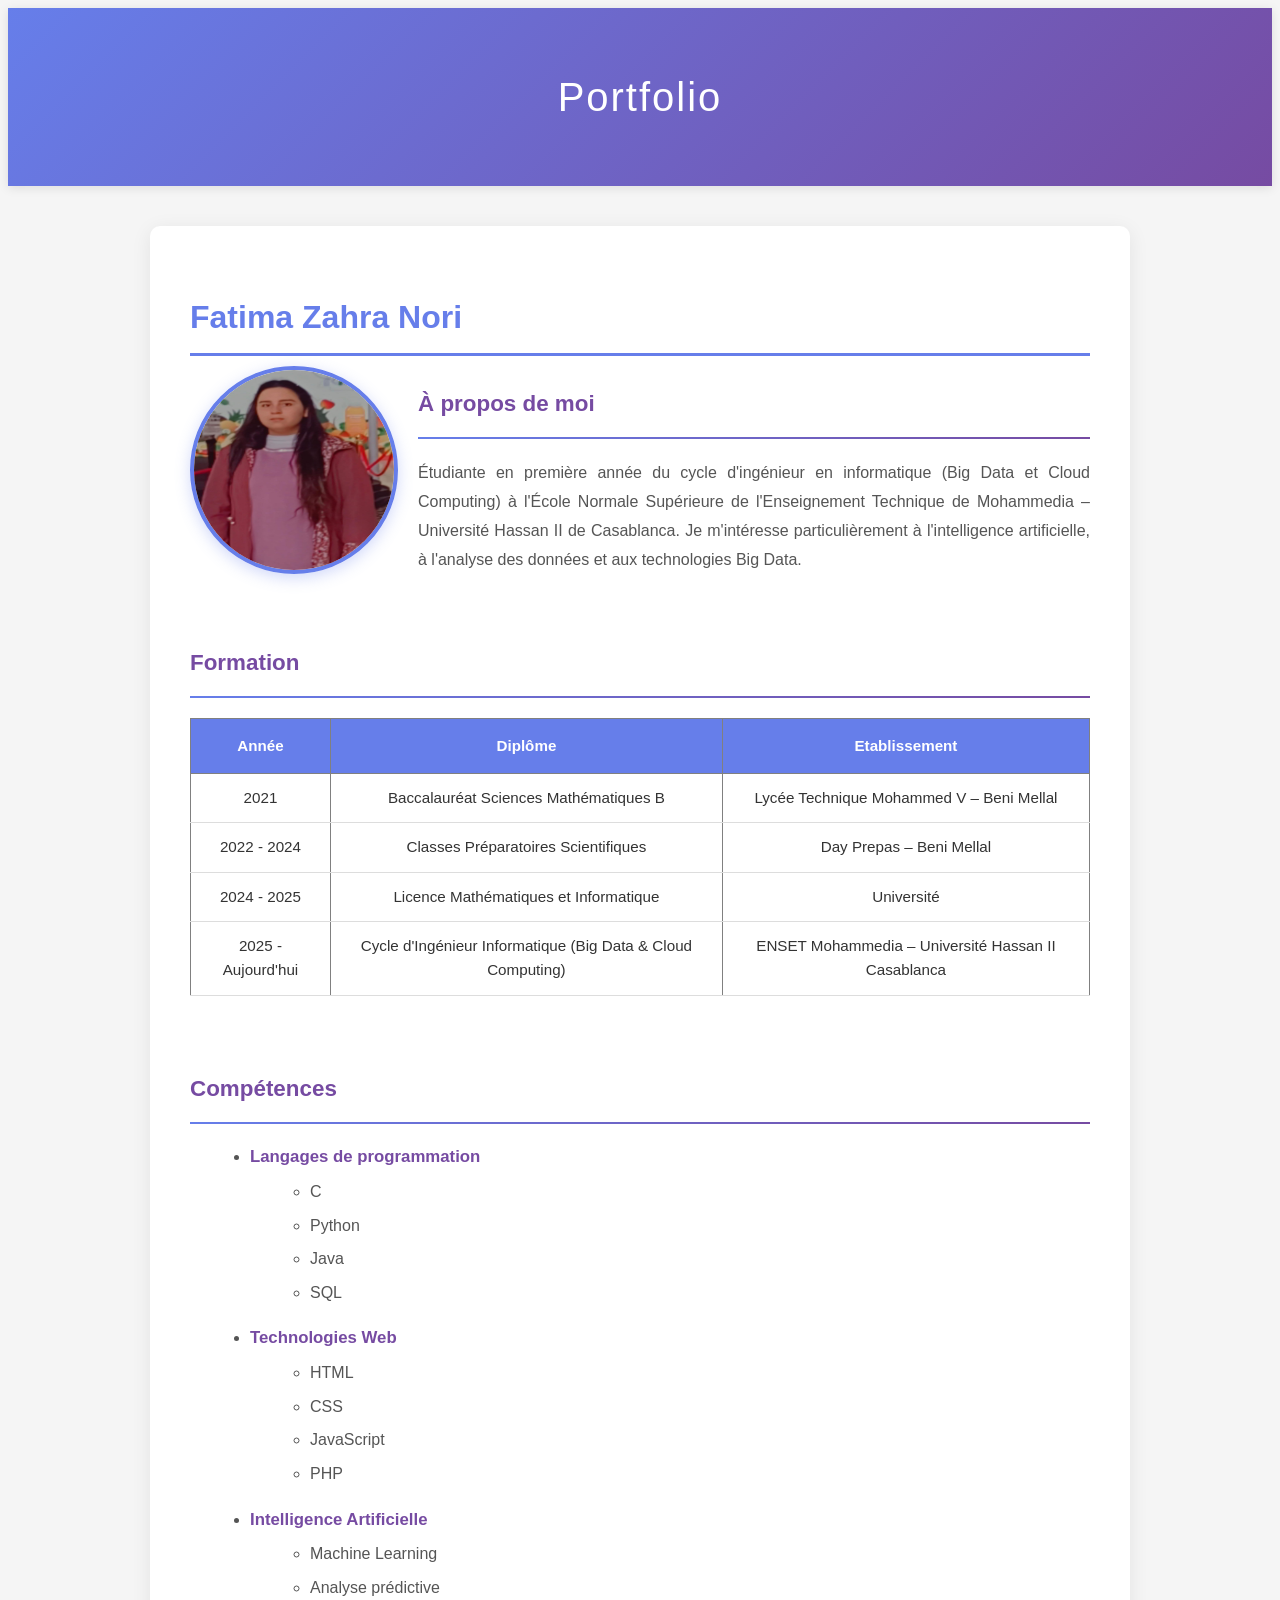
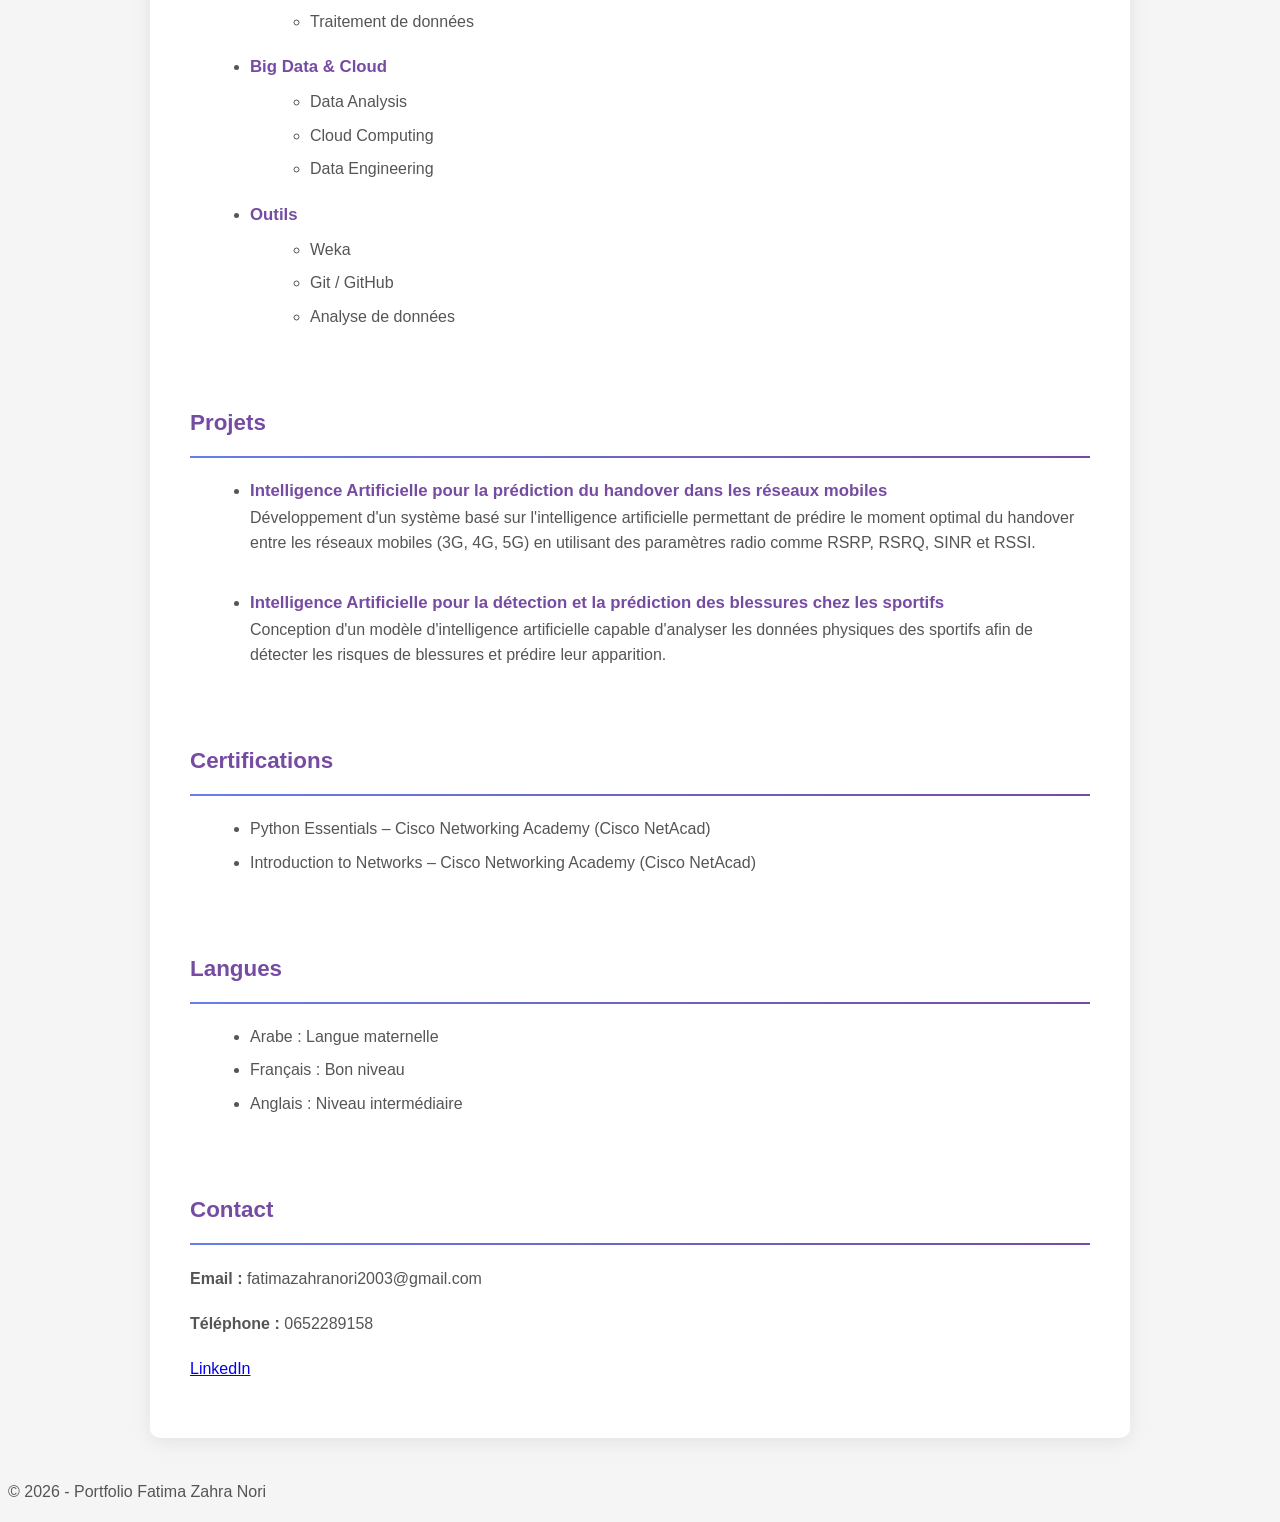
<file: tp1/index.html>
<!DOCTYPE html>

<html lang="fr">

<head>
<meta charset="UTF-8">
<meta name="viewport" content="width=device-width, initial-scale=1.0">
<title>Portfolio - Fatima Zahra Nori</title>
<link rel="stylesheet" href="css/style.css">

</head>

<body>

<header>
<h1 align="center">Portfolio</h1>
</header>

<main>

<h2>Fatima Zahra Nori</h2>

<img src="images/profile.jpeg" alt="Photo de profil" height="200" width="200" style="float: left; margin-right: 20px;">

<h3>À propos de moi</h3>
<hr>

<p>
Étudiante en première année du cycle d'ingénieur en informatique
(Big Data et Cloud Computing) à l'École Normale Supérieure de
l'Enseignement Technique de Mohammedia – Université Hassan II de Casablanca.
Je m'intéresse particulièrement à l'intelligence artificielle,
à l'analyse des données et aux technologies Big Data.
</p>

<br>

<h3>Formation</h3>
<hr>

<table border="1">

<tr align="center">
<th>Année</th>
<th>Diplôme</th>
<th>Etablissement</th>
</tr>

<tr align="center">
<td>2021</td>
<td>Baccalauréat Sciences Mathématiques B</td>
<td>Lycée Technique Mohammed V – Beni Mellal</td>
</tr>

<tr align="center">
<td>2022 - 2024</td>
<td>Classes Préparatoires Scientifiques</td>
<td>Day Prepas – Beni Mellal</td>
</tr>

<tr align="center">
<td>2024 - 2025</td>
<td>Licence Mathématiques et Informatique</td>
<td>Université</td>
</tr>

<tr align="center">
<td>2025 - Aujourd'hui</td>
<td>Cycle d'Ingénieur Informatique (Big Data & Cloud Computing)</td>
<td>ENSET Mohammedia – Université Hassan II Casablanca</td>
</tr>

</table>

<br>

<h3>Compétences</h3>
<hr>

<ul>

<li><b>Langages de programmation</b></li>
<ul>
<li>C</li>
<li>Python</li>
<li>Java</li>
<li>SQL</li>
</ul>

<li><b>Technologies Web</b></li>
<ul>
<li>HTML</li>
<li>CSS</li>
<li>JavaScript</li>
<li>PHP</li>
</ul>

<li><b>Intelligence Artificielle</b></li>
<ul>
<li>Machine Learning</li>
<li>Analyse prédictive</li>
<li>Traitement de données</li>
</ul>

<li><b>Big Data & Cloud</b></li>
<ul>
<li>Data Analysis</li>
<li>Cloud Computing</li>
<li>Data Engineering</li>
</ul>

<li><b>Outils</b></li>
<ul>
<li>Weka</li>
<li>Git / GitHub</li>
<li>Analyse de données</li>
</ul>

</ul>

<br>

<h3>Projets</h3>
<hr>

<ul>

<li>
<b>Intelligence Artificielle pour la prédiction du handover dans les réseaux mobiles</b><br>
Développement d'un système basé sur l'intelligence artificielle permettant
de prédire le moment optimal du handover entre les réseaux mobiles (3G, 4G, 5G)
en utilisant des paramètres radio comme RSRP, RSRQ, SINR et RSSI.
</li>

<br>

<li>
<b>Intelligence Artificielle pour la détection et la prédiction des blessures chez les sportifs</b><br>
Conception d'un modèle d'intelligence artificielle capable d'analyser les
données physiques des sportifs afin de détecter les risques de blessures
et prédire leur apparition.
</li>

</ul>

<br>

<h3>Certifications</h3>
<hr>

<ul>

<li>Python Essentials – Cisco Networking Academy (Cisco NetAcad)</li>
<li>Introduction to Networks – Cisco Networking Academy (Cisco NetAcad)</li>

</ul>

<br>

<h3>Langues</h3>
<hr>

<ul>
<li>Arabe : Langue maternelle</li>
<li>Français : Bon niveau</li>
<li>Anglais : Niveau intermédiaire</li>
</ul>

<br>

<h3>Contact</h3>
<hr>

<p><b>Email :</b> fatimazahranori2003@gmail.com</p>

<p><b>Téléphone :</b> 0652289158</p>

<p>
<a href="www.linkedin.com/in/fatima-zahra-nori-b007042b1" target="_blank">
LinkedIn
</a>
</p>

</main>

<footer>
<p align="center">© 2026 - Portfolio Fatima Zahra Nori</p>
</footer>

</body>
</html>
</file>
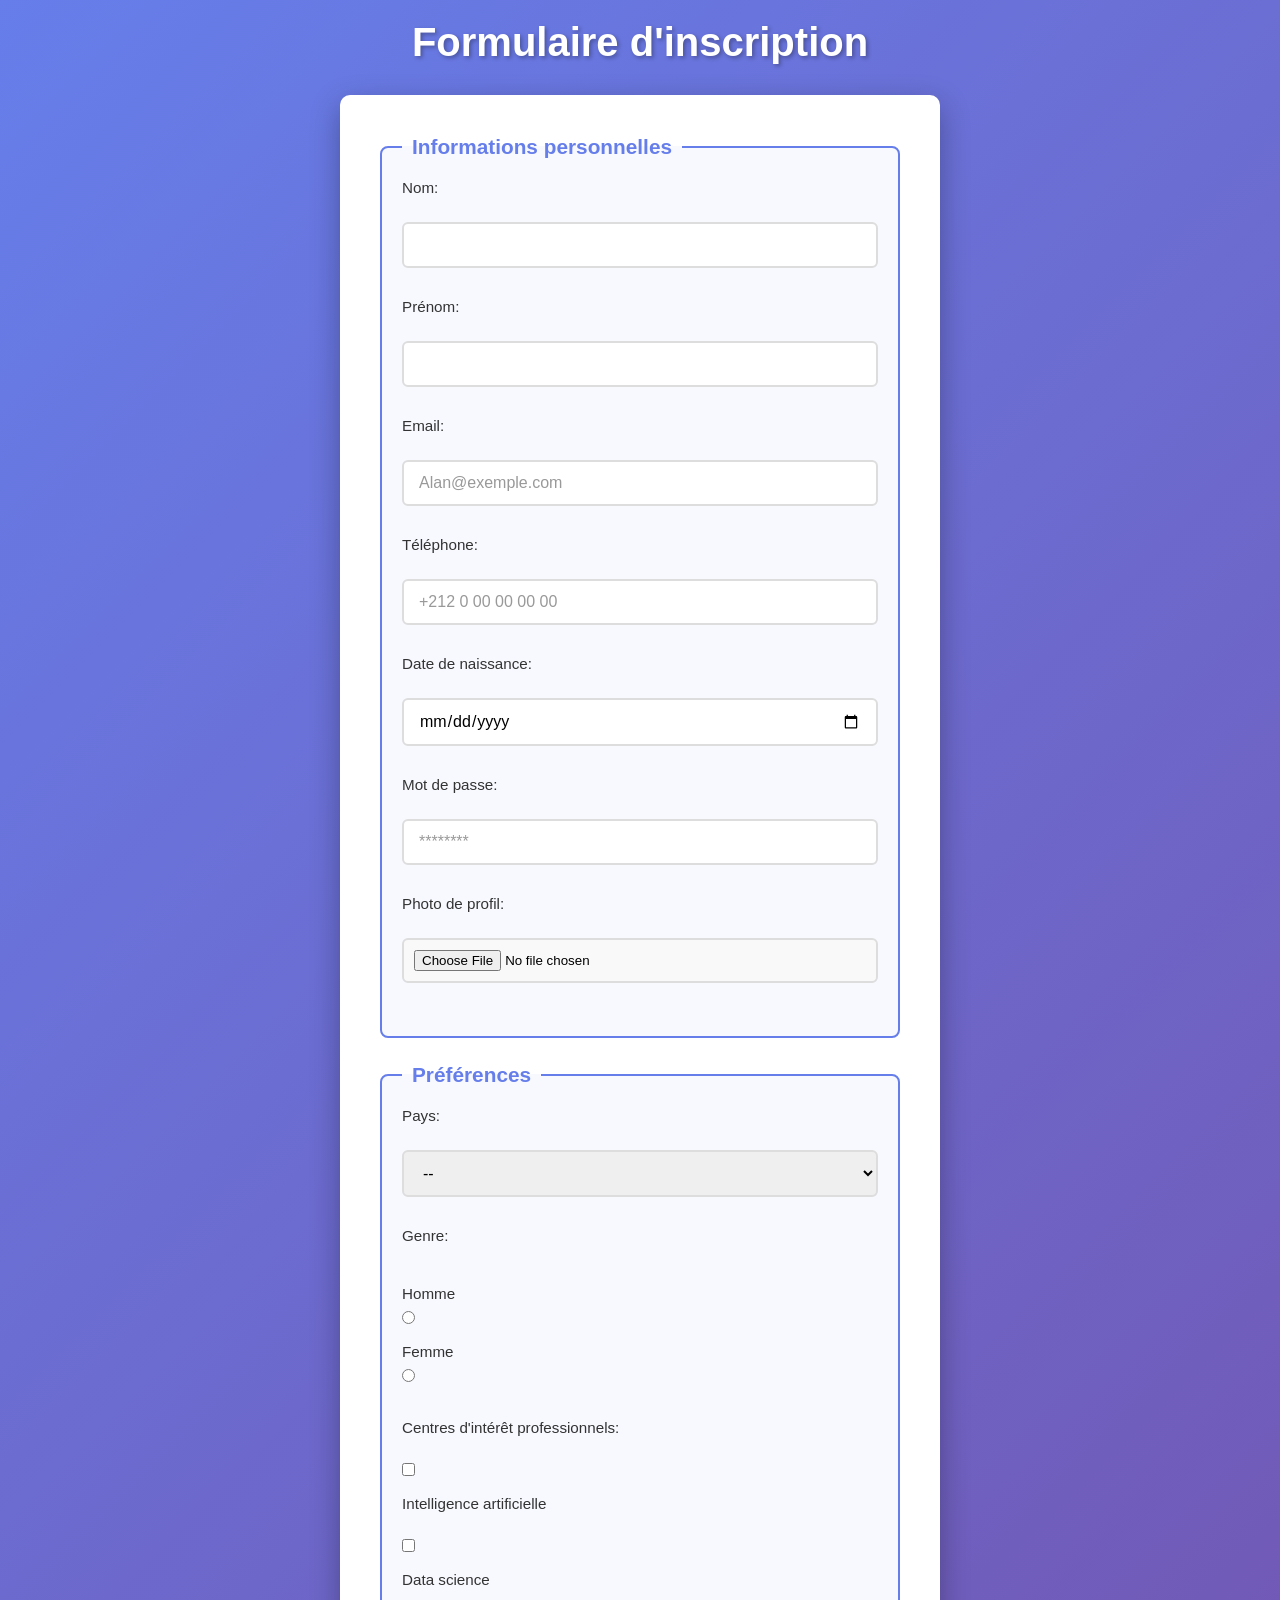
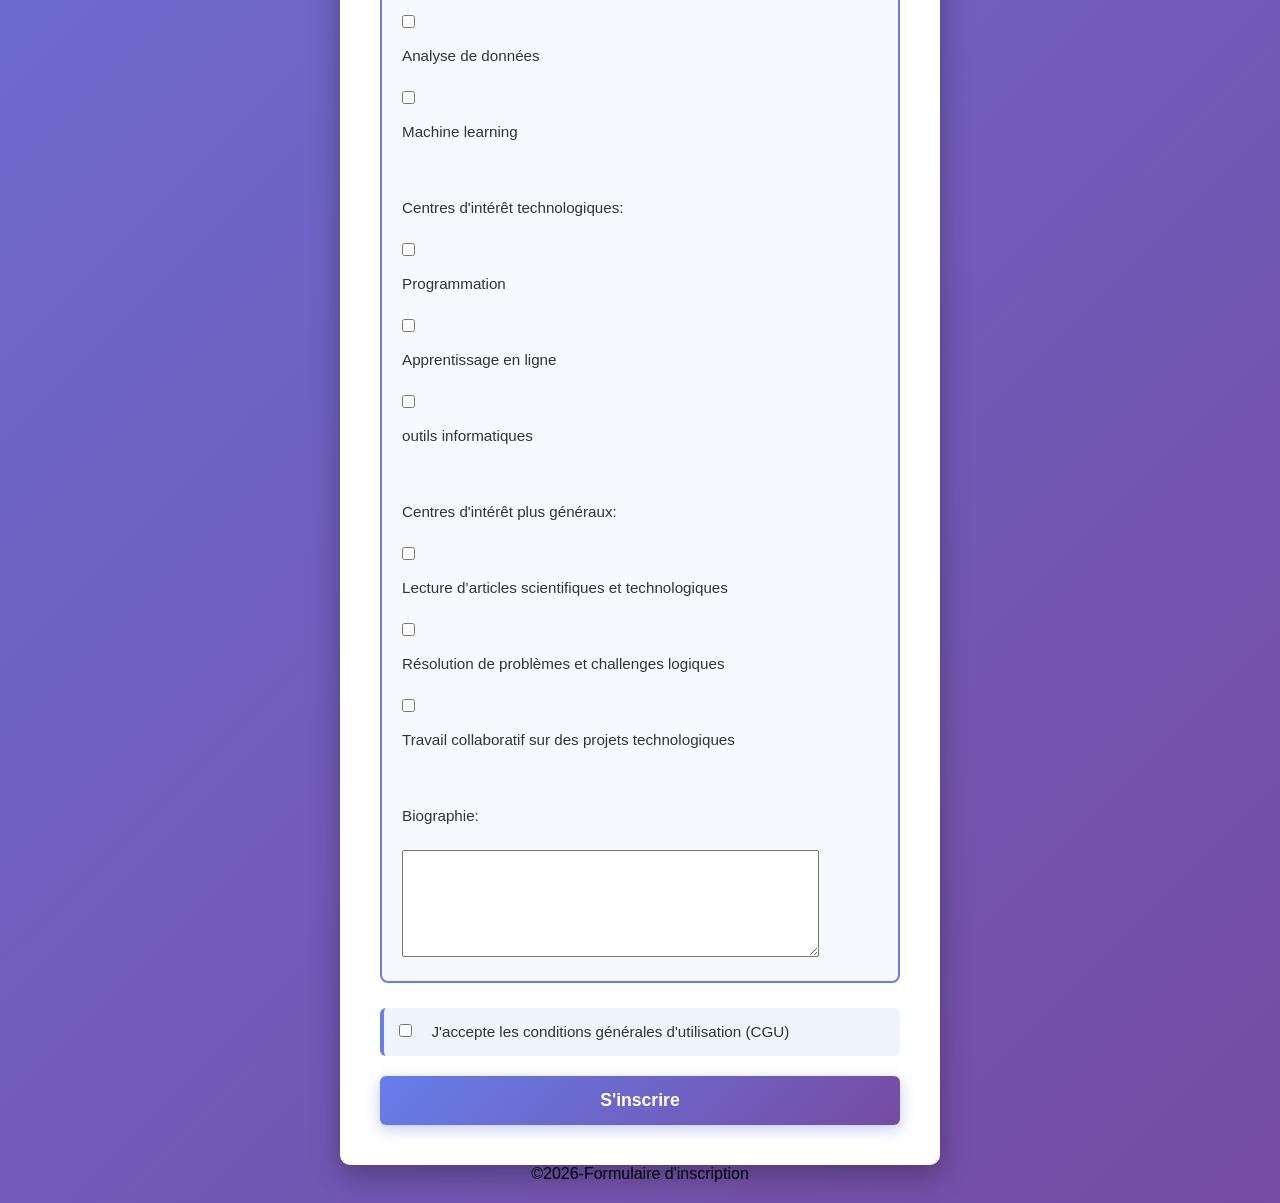
<file: tp2/index.html>
<!DOCTYPE html>
<html lang="en">
<head>
    <meta charset="UTF-8">
    <meta name="viewport" content="width=device-width, initial-scale=1.0">
    <title>Formulaire d'inscription</title>
    <link rel="stylesheet" href="css/style.css">
</head>
<body>
    <header align="center"><h1>Formulaire d'inscription</h1></header>
    <main>
        <fieldset>
            <legend>Informations personnelles</legend>
            <label for="firstname">Nom:</label>
            <br>
            <input type="text" id="firstname">
            <br>
            <label for="lastname">Prénom:</label>
            <br>
            <input type="text" id="lastname">
            <br>
            <label for="email">Email:</label>
            <br>
            <input type="email" id="email" placeholder="Alan@exemple.com">
            <br>
            <label for="phone">Téléphone:</label>
            <br>
            <input type="tel" id="phone" placeholder="+212 0 00 00 00 00">
            <br>
            <label for="datenaiss">Date de naissance:</label>
            <br>
            <input type="date" id="datenaiss">
            <br>
            <label for="mdp">Mot de passe:</label>
            <br>
            <input type="password" id="mdp" placeholder="********">
            <br>
            <label for="photo">Photo de profil:</label>
            <br>
            <input type="file" id="photo" accept="image/*">
            <br>
        </fieldset>
        <fieldset>
            <legend>Préférences</legend>
            <label for="pays">Pays:</label>
            <br>
            <select name="pays" id="pays">
                <option value="">--</option>
                <optgroup label="Europe">
                    <option value="Es">Espane</option>
                    <option value="Fr">France</option>
                    <option value="It">Italie</option>
                </optgroup>
                <optgroup label="Afrique">
                    <option value="Ma">Maroc</option>
                    <option value="Ts">Tunisie</option>
                    <option value="Pl">Palestine</option>
                </optgroup>
                <optgroup label="Amérique">
                    <option value="EU">Etats-Unis</option>
                    <option value="Ca">Canada</option>
                </optgroup>
            </select>
            <br>
            <label for="genre">Genre:</label>
            <br>
            <label for="H">Homme</label>
            <input type="radio" name="genre" id="H">
            <label for="F">Femme</label>
            <input type="radio" name="genre" id="F">
            <br><br>
            <label for="">Centres d'intérêt professionnels:</label>
            <br>
            <input type="checkbox" id="ia">
            <label for="ia">Intelligence artificielle</label>
            <br>
            <input type="checkbox" id="ds">
            <label for="ds">Data science</label>
            <br>
            <input type="checkbox" id="ad">
            <label for="ad">Analyse de données</label>
            <br>
            <input type="checkbox" id="ml">
            <label for="ml">Machine learning</label>
            <br><br>
            <label for="">Centres d'intérêt technologiques:</label>
            <br>
            <input type="checkbox" id="prog">
            <label for="prog">Programmation</label>
            <br>
            <input type="checkbox" id="formation">
            <label for="formation">Apprentissage en ligne</label>
            <br>
            <input type="checkbox" id="tools">
            <label for="tools">outils informatiques</label>
            <br><br>
            <label for="">Centres d'intérêt plus généraux:</label>
            <br>
            <input type="checkbox" id="lecture">
            <label for="lecture">Lecture d’articles scientifiques et technologiques</label>
            <br>
            <input type="checkbox" id="solution">
            <label for="solution">Résolution de problèmes et challenges logiques</label>
            <br>
            <input type="checkbox" id="collab">
            <label for="collab">Travail collaboratif sur des projets technologiques</label>
            <br><br>
            <label for="biographie">Biographie:</label>
            <br>
            <textarea id="biographie" name="biographie" 
                        rows="7" cols="50" placeholder="Entrer votre biographie...">
            </textarea>
            <br>
        </fieldset>

        <div class="conditions">
            <input type="checkbox" id="cgu" name="cgu">
            <label for="cgu">J'accepte les conditions générales d'utilisation (CGU)</label>
        </div>

        <button type="submit" class="btn-inscription">S'inscrire</button>

    </main>
    <footer>
        <p align="center">&copy;2026-Formulaire d'inscription</p>
    </footer>

    
</body>
</html>
</file>
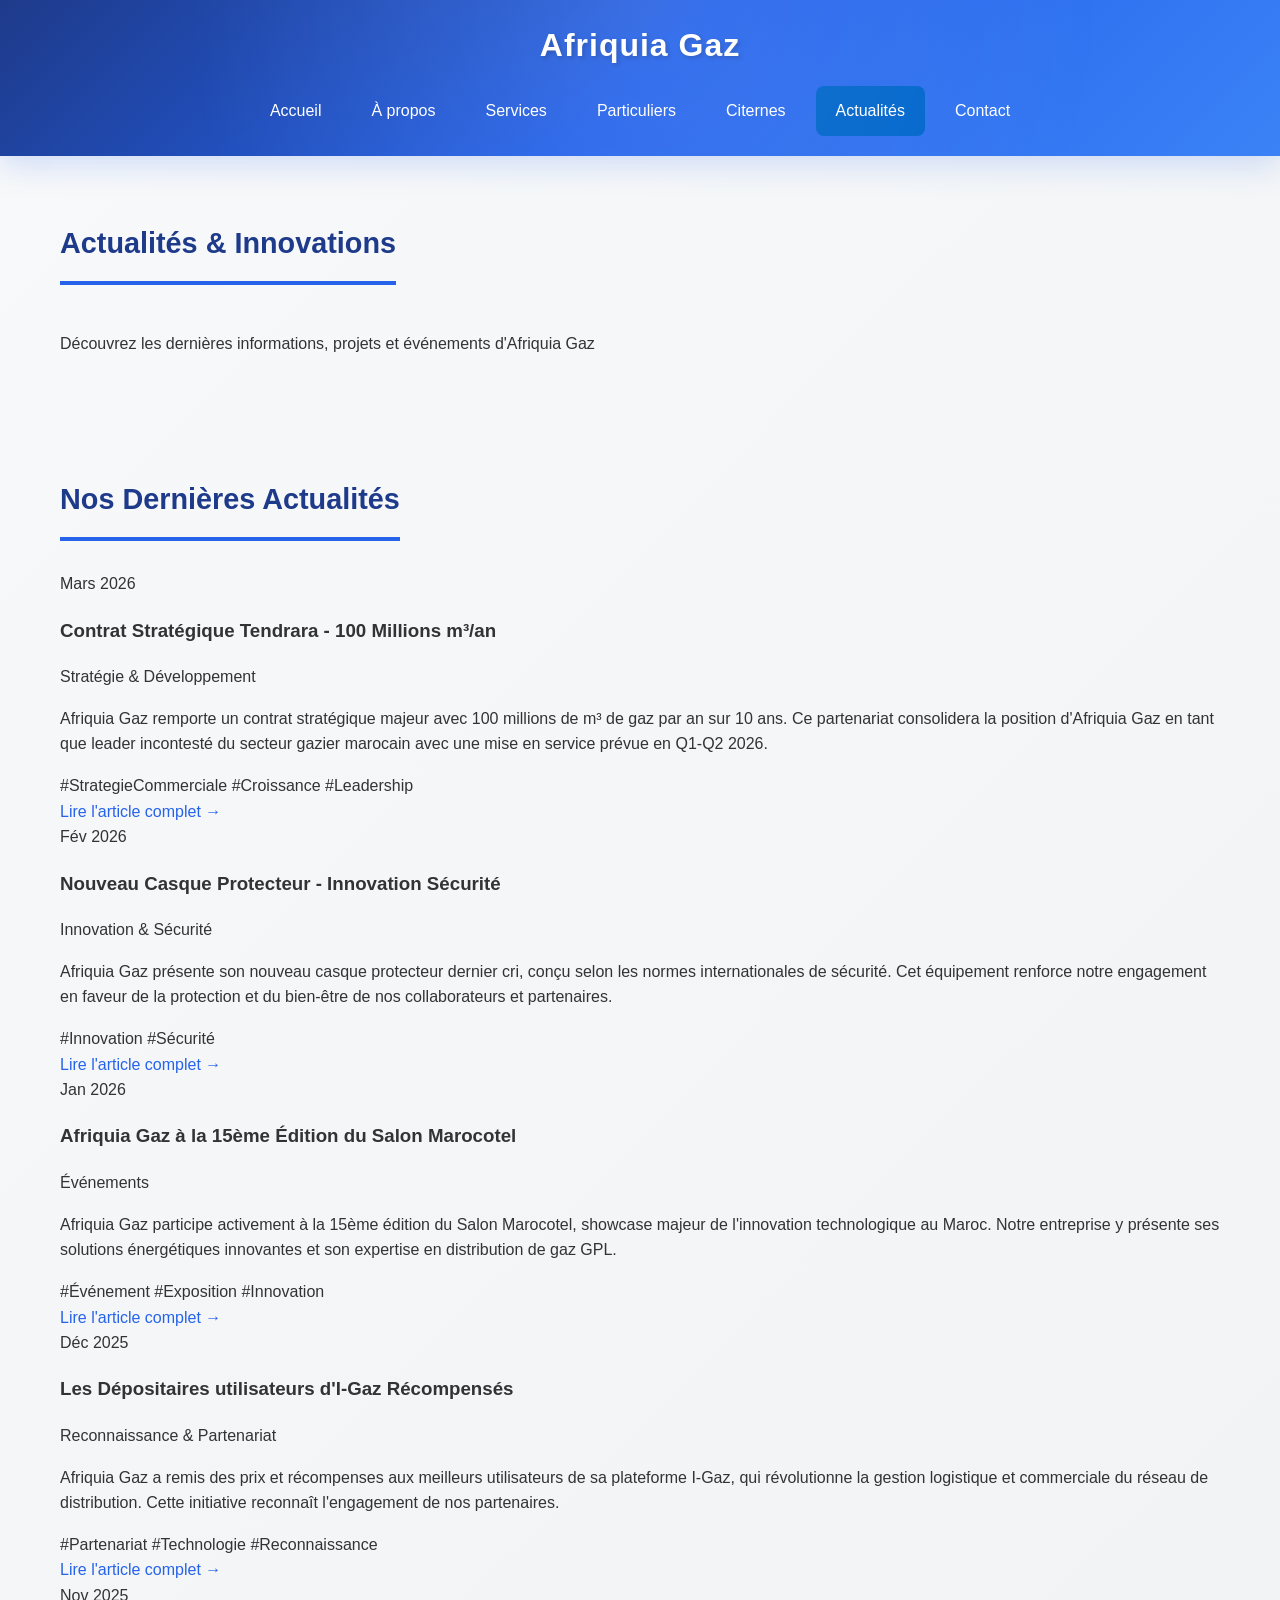
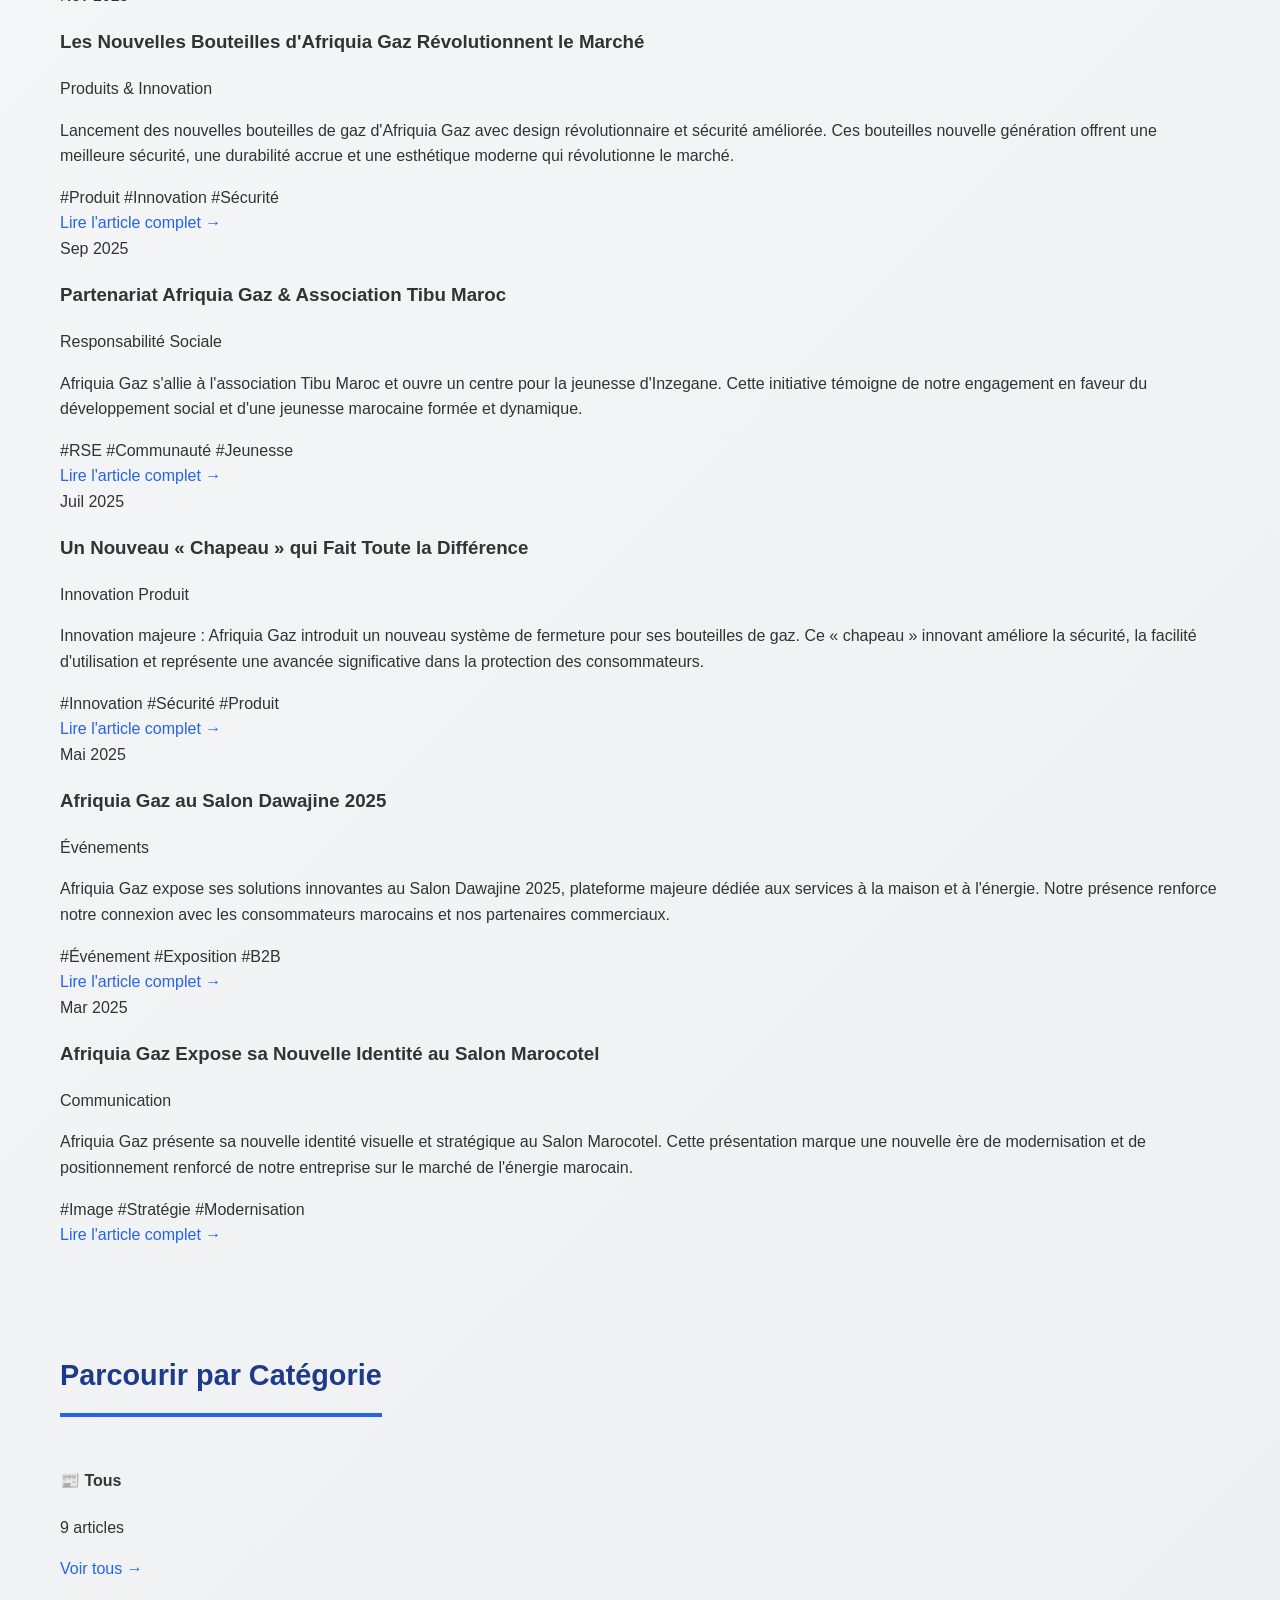
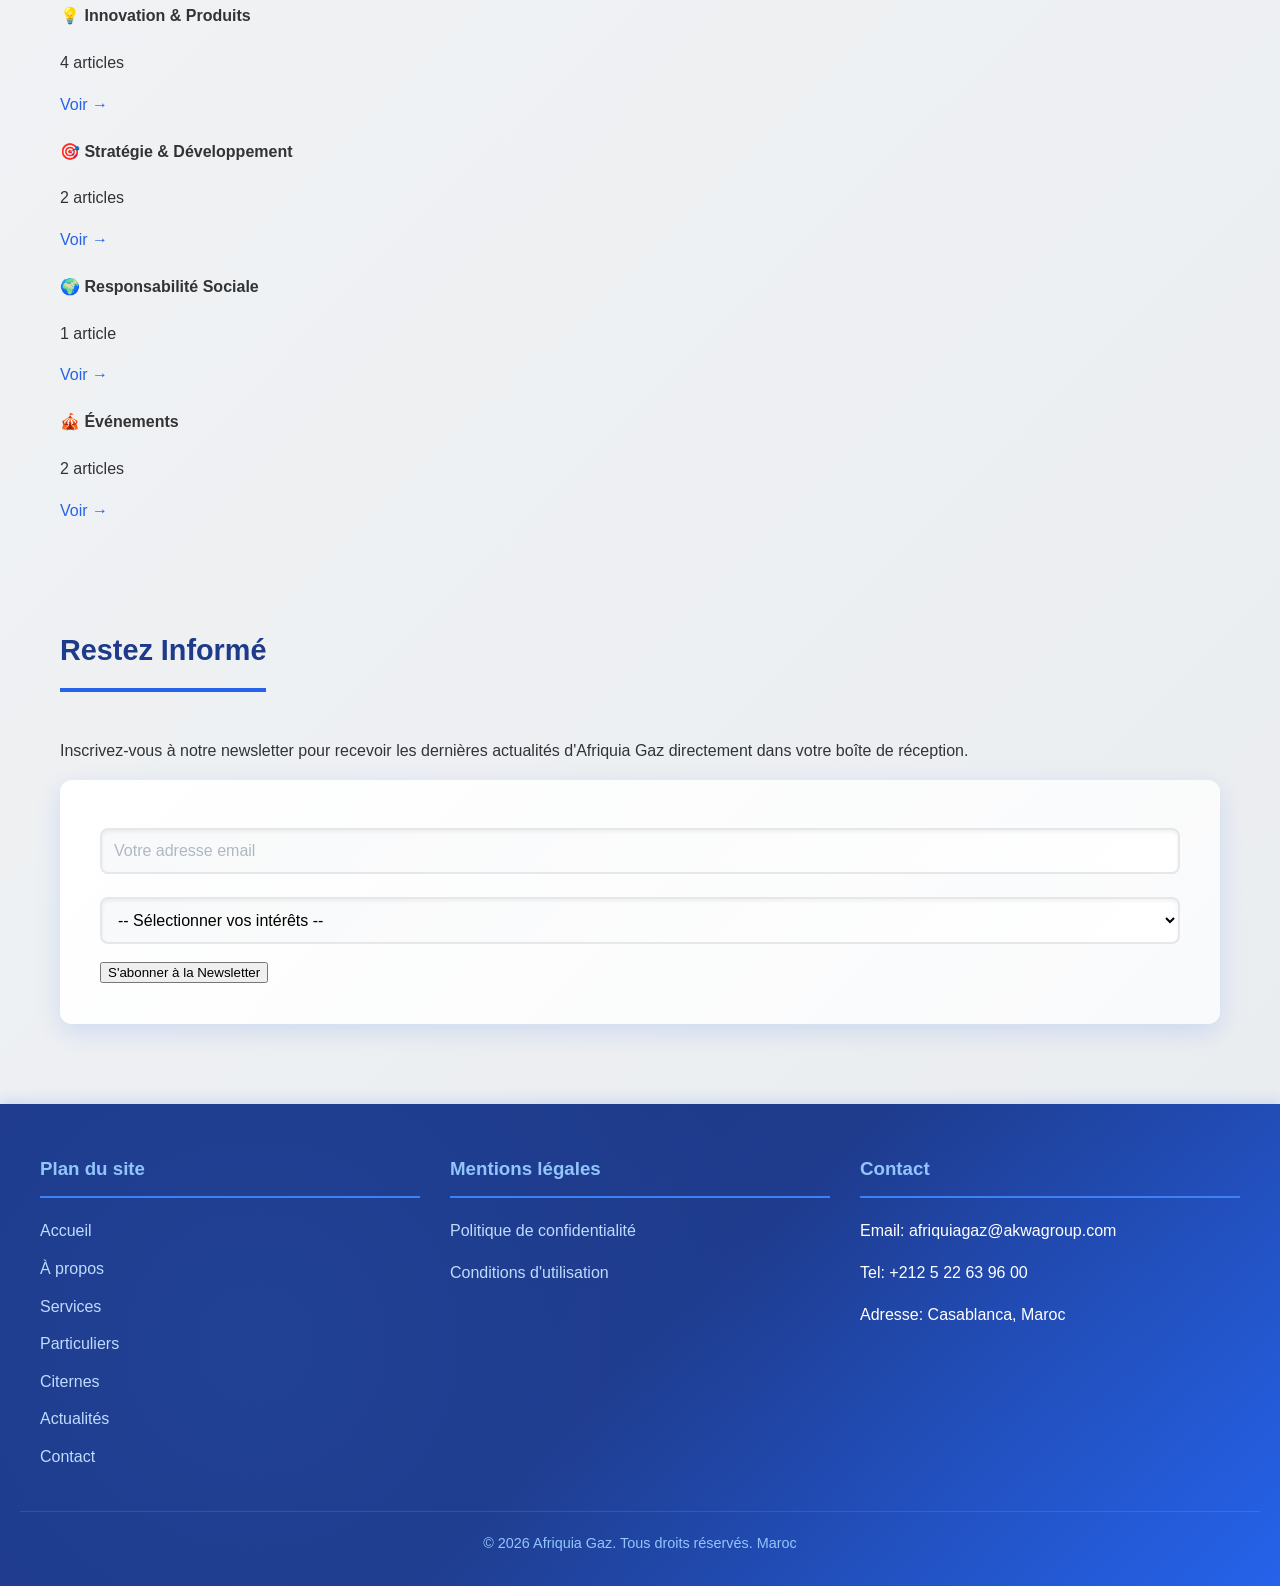
<file: tp3/pages/actualites.html>
<!DOCTYPE html>
<html lang="fr">
<head>
<meta charset="UTF-8">
<meta name="viewport" content="width=device-width, initial-scale=1.0">
<meta name="description" content="Actualités Afriquia Gaz - Dernières informations et innovations de l'entreprise leader en distribution de gaz au Maroc">
<meta property="og:title" content="Actualités - Afriquia Gaz">
<meta property="og:description" content="Suivez les dernières actualités, innovations et événements d'Afriquia Gaz">
<title>Actualités - Afriquia Gaz</title>
<link rel="stylesheet" href="../css/style.css">
<script defer src="../js/script.js"></script>
</head>

<body>

<header>
<h1>Afriquia Gaz</h1>

<nav>
<a href="../index.html">Accueil</a>
<a href="about.html">À propos</a>
<a href="services.html">Services</a>
<a href="particuliers.html">Particuliers</a>
<a href="citerne.html">Citernes</a>
<a href="actualites.html">Actualités</a>
<a href="contact.html">Contact</a>
</nav>

</header>

<section class="actualites-hero">

<h2>Actualités & Innovations</h2>
<p>Découvrez les dernières informations, projets et événements d'Afriquia Gaz</p>

</section>

<section class="actualites-section">

<h2>Nos Dernières Actualités</h2>

<div class="actualites-container">

<article class="actualite-card featured">
<div class="actualite-date">
<span class="mois">Mars</span>
<span class="jour">2026</span>
</div>
<div class="actualite-content">
<h3>Contrat Stratégique Tendrara - 100 Millions m³/an</h3>
<p class="actualite-category">Stratégie & Développement</p>
<p class="actualite-excerpt">Afriquia Gaz remporte un contrat stratégique majeur avec 100 millions de m³ de gaz par an sur 10 ans. Ce partenariat consolidera la position d'Afriquia Gaz en tant que leader incontesté du secteur gazier marocain avec une mise en service prévue en Q1-Q2 2026.</p>
<div class="actualite-tags">
<span class="tag">#StrategieCommerciale</span>
<span class="tag">#Croissance</span>
<span class="tag">#Leadership</span>
</div>
<a href="#" class="lire-plus">Lire l'article complet →</a>
</div>
</article>

<article class="actualite-card">
<div class="actualite-date">
<span class="mois">Fév</span>
<span class="jour">2026</span>
</div>
<div class="actualite-content">
<h3>Nouveau Casque Protecteur - Innovation Sécurité</h3>
<p class="actualite-category">Innovation & Sécurité</p>
<p class="actualite-excerpt">Afriquia Gaz présente son nouveau casque protecteur dernier cri, conçu selon les normes internationales de sécurité. Cet équipement renforce notre engagement en faveur de la protection et du bien-être de nos collaborateurs et partenaires.</p>
<div class="actualite-tags">
<span class="tag">#Innovation</span>
<span class="tag">#Sécurité</span>
</div>
<a href="#" class="lire-plus">Lire l'article complet →</a>
</article>

<article class="actualite-card">
<div class="actualite-date">
<span class="mois">Jan</span>
<span class="jour">2026</span>
</div>
<div class="actualite-content">
<h3>Afriquia Gaz à la 15ème Édition du Salon Marocotel</h3>
<p class="actualite-category">Événements</p>
<p class="actualite-excerpt">Afriquia Gaz participe activement à la 15ème édition du Salon Marocotel, showcase majeur de l'innovation technologique au Maroc. Notre entreprise y présente ses solutions énergétiques innovantes et son expertise en distribution de gaz GPL.</p>
<div class="actualite-tags">
<span class="tag">#Événement</span>
<span class="tag">#Exposition</span>
<span class="tag">#Innovation</span>
</div>
<a href="#" class="lire-plus">Lire l'article complet →</a>
</article>

<article class="actualite-card">
<div class="actualite-date">
<span class="mois">Déc</span>
<span class="jour">2025</span>
</div>
<div class="actualite-content">
<h3>Les Dépositaires utilisateurs d'I-Gaz Récompensés</h3>
<p class="actualite-category">Reconnaissance & Partenariat</p>
<p class="actualite-excerpt">Afriquia Gaz a remis des prix et récompenses aux meilleurs utilisateurs de sa plateforme I-Gaz, qui révolutionne la gestion logistique et commerciale du réseau de distribution. Cette initiative reconnaît l'engagement de nos partenaires.</p>
<div class="actualite-tags">
<span class="tag">#Partenariat</span>
<span class="tag">#Technologie</span>
<span class="tag">#Reconnaissance</span>
</div>
<a href="#" class="lire-plus">Lire l'article complet →</a>
</article>

<article class="actualite-card">
<div class="actualite-date">
<span class="mois">Nov</span>
<span class="jour">2025</span>
</div>
<div class="actualite-content">
<h3>Les Nouvelles Bouteilles d'Afriquia Gaz Révolutionnent le Marché</h3>
<p class="actualite-category">Produits & Innovation</p>
<p class="actualite-excerpt">Lancement des nouvelles bouteilles de gaz d'Afriquia Gaz avec design révolutionnaire et sécurité améliorée. Ces bouteilles nouvelle génération offrent une meilleure sécurité, une durabilité accrue et une esthétique moderne qui révolutionne le marché.</p>
<div class="actualite-tags">
<span class="tag">#Produit</span>
<span class="tag">#Innovation</span>
<span class="tag">#Sécurité</span>
</div>
<a href="#" class="lire-plus">Lire l'article complet →</a>
</article>

<article class="actualite-card">
<div class="actualite-date">
<span class="mois">Sep</span>
<span class="jour">2025</span>
</div>
<div class="actualite-content">
<h3>Partenariat Afriquia Gaz & Association Tibu Maroc</h3>
<p class="actualite-category">Responsabilité Sociale</p>
<p class="actualite-excerpt">Afriquia Gaz s'allie à l'association Tibu Maroc et ouvre un centre pour la jeunesse d'Inzegane. Cette initiative témoigne de notre engagement en faveur du développement social et d'une jeunesse marocaine formée et dynamique.</p>
<div class="actualite-tags">
<span class="tag">#RSE</span>
<span class="tag">#Communauté</span>
<span class="tag">#Jeunesse</span>
</div>
<a href="#" class="lire-plus">Lire l'article complet →</a>
</article>

<article class="actualite-card">
<div class="actualite-date">
<span class="mois">Juil</span>
<span class="jour">2025</span>
</div>
<div class="actualite-content">
<h3>Un Nouveau « Chapeau » qui Fait Toute la Différence</h3>
<p class="actualite-category">Innovation Produit</p>
<p class="actualite-excerpt">Innovation majeure : Afriquia Gaz introduit un nouveau système de fermeture pour ses bouteilles de gaz. Ce « chapeau » innovant améliore la sécurité, la facilité d'utilisation et représente une avancée significative dans la protection des consommateurs.</p>
<div class="actualite-tags">
<span class="tag">#Innovation</span>
<span class="tag">#Sécurité</span>
<span class="tag">#Produit</span>
</div>
<a href="#" class="lire-plus">Lire l'article complet →</a>
</article>

<article class="actualite-card">
<div class="actualite-date">
<span class="mois">Mai</span>
<span class="jour">2025</span>
</div>
<div class="actualite-content">
<h3>Afriquia Gaz au Salon Dawajine 2025</h3>
<p class="actualite-category">Événements</p>
<p class="actualite-excerpt">Afriquia Gaz expose ses solutions innovantes au Salon Dawajine 2025, plateforme majeure dédiée aux services à la maison et à l'énergie. Notre présence renforce notre connexion avec les consommateurs marocains et nos partenaires commerciaux.</p>
<div class="actualite-tags">
<span class="tag">#Événement</span>
<span class="tag">#Exposition</span>
<span class="tag">#B2B</span>
</div>
<a href="#" class="lire-plus">Lire l'article complet →</a>
</article>

<article class="actualite-card">
<div class="actualite-date">
<span class="mois">Mar</span>
<span class="jour">2025</span>
</div>
<div class="actualite-content">
<h3>Afriquia Gaz Expose sa Nouvelle Identité au Salon Marocotel</h3>
<p class="actualite-category">Communication</p>
<p class="actualite-excerpt">Afriquia Gaz présente sa nouvelle identité visuelle et stratégique au Salon Marocotel. Cette présentation marque une nouvelle ère de modernisation et de positionnement renforcé de notre entreprise sur le marché de l'énergie marocain.</p>
<div class="actualite-tags">
<span class="tag">#Image</span>
<span class="tag">#Stratégie</span>
<span class="tag">#Modernisation</span>
</div>
<a href="#" class="lire-plus">Lire l'article complet →</a>
</article>

</div>

</section>

<section class="categories-actualites">

<h2>Parcourir par Catégorie</h2>

<div class="categories-grid">

<div class="category-box">
<h4>📰 Tous</h4>
<p>9 articles</p>
<a href="#" class="category-link">Voir tous →</a>
</div>

<div class="category-box">
<h4>💡 Innovation & Produits</h4>
<p>4 articles</p>
<a href="#" class="category-link">Voir →</a>
</div>

<div class="category-box">
<h4>🎯 Stratégie & Développement</h4>
<p>2 articles</p>
<a href="#" class="category-link">Voir →</a>
</div>

<div class="category-box">
<h4>🌍 Responsabilité Sociale</h4>
<p>1 article</p>
<a href="#" class="category-link">Voir →</a>
</div>

<div class="category-box">
<h4>🎪 Événements</h4>
<p>2 articles</p>
<a href="#" class="category-link">Voir →</a>
</div>

</div>

</section>

<section class="newsletter-section">

<h2>Restez Informé</h2>

<div class="newsletter-container">

<p>Inscrivez-vous à notre newsletter pour recevoir les dernières actualités d'Afriquia Gaz directement dans votre boîte de réception.</p>

<form class="newsletter-form" method="POST" action="#">

<div class="form-group">
<input type="email" placeholder="Votre adresse email" required>
</div>

<div class="form-group">
<select required>
<option value="">-- Sélectionner vos intérêts --</option>
<option value="innovation">Innovation & Produits</option>
<option value="strategie">Stratégie & Développement</option>
<option value="rse">Responsabilité Sociale</option>
<option value="evenements">Événements</option>
<option value="tous">Tous les articles</option>
</select>
</div>

<button type="submit" class="btn-subscribe">S'abonner à la Newsletter</button>

</form>

</div>

</section>

<footer>

<div class="footer-content">

<div class="footer-section">
<h3>Plan du site</h3>
<ul>
<li><a href="../index.html">Accueil</a></li>
<li><a href="about.html">À propos</a></li>
<li><a href="services.html">Services</a></li>
<li><a href="particuliers.html">Particuliers</a></li>
<li><a href="citerne.html">Citernes</a></li>
<li><a href="actualites.html">Actualités</a></li>
<li><a href="contact.html">Contact</a></li>
</ul>
</div>

<div class="footer-section">
<h3>Mentions légales</h3>
<p><a href="#">Politique de confidentialité</a></p>
<p><a href="#">Conditions d'utilisation</a></p>
</div>

<div class="footer-section">
<h3>Contact</h3>
<p>Email: afriquiagaz@akwagroup.com</p>
<p>Tel: +212 5 22 63 96 00</p>
<p>Adresse: Casablanca, Maroc</p>
</div>

</div>

<p>&copy; 2026 Afriquia Gaz. Tous droits réservés. Maroc</p>

</footer>

</body>
</html>
</file>
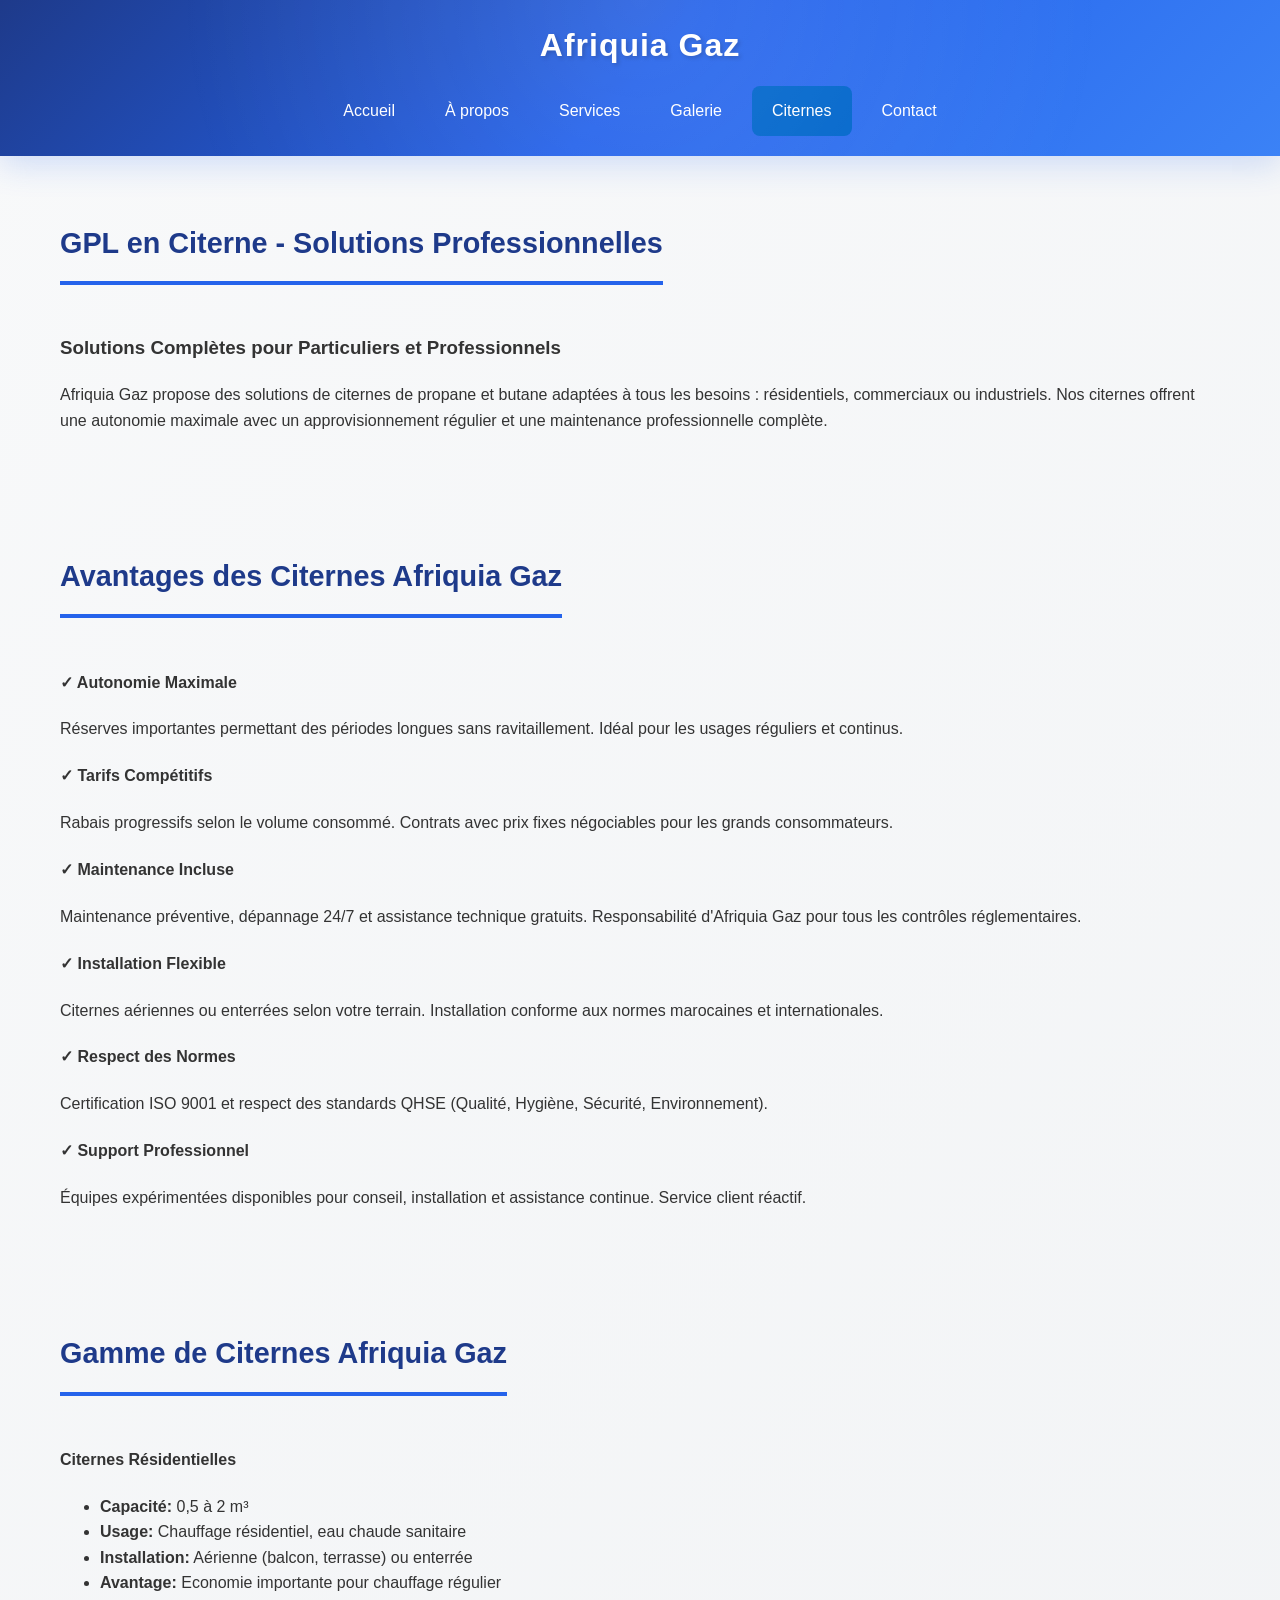
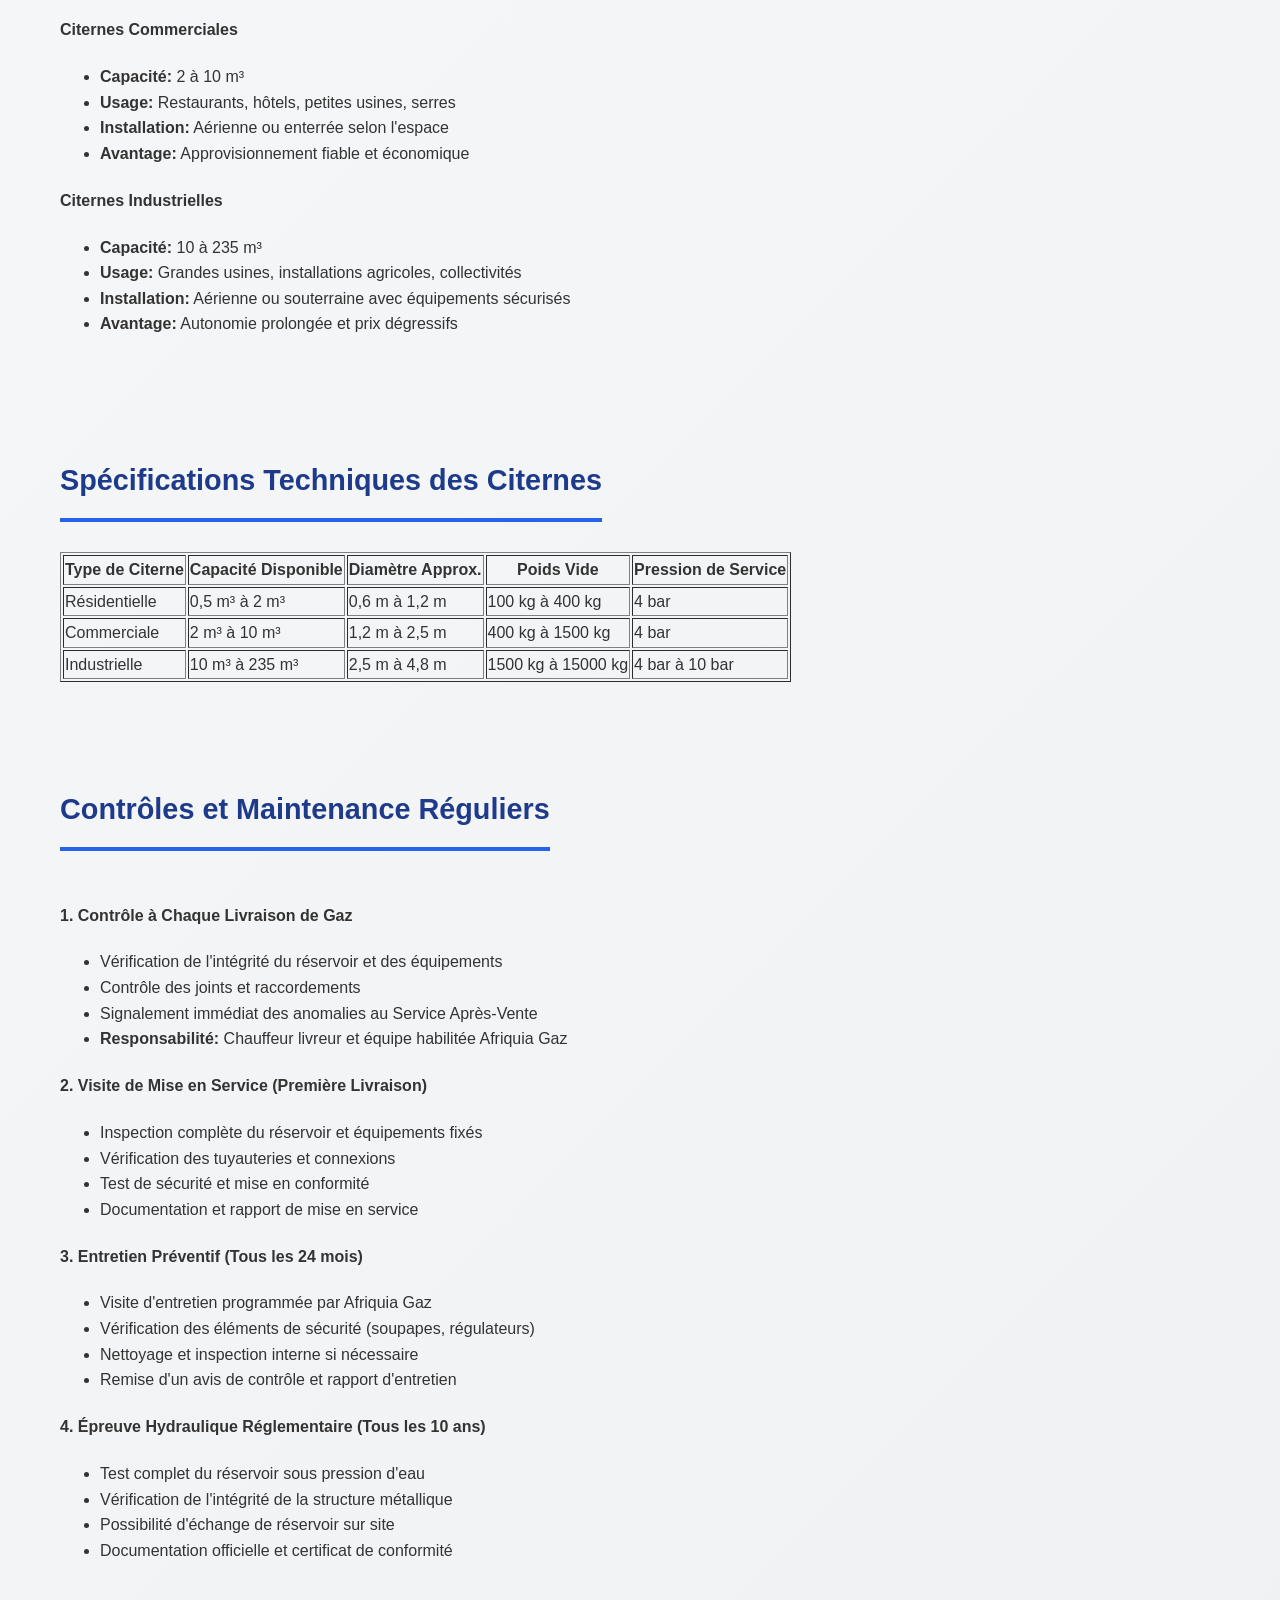
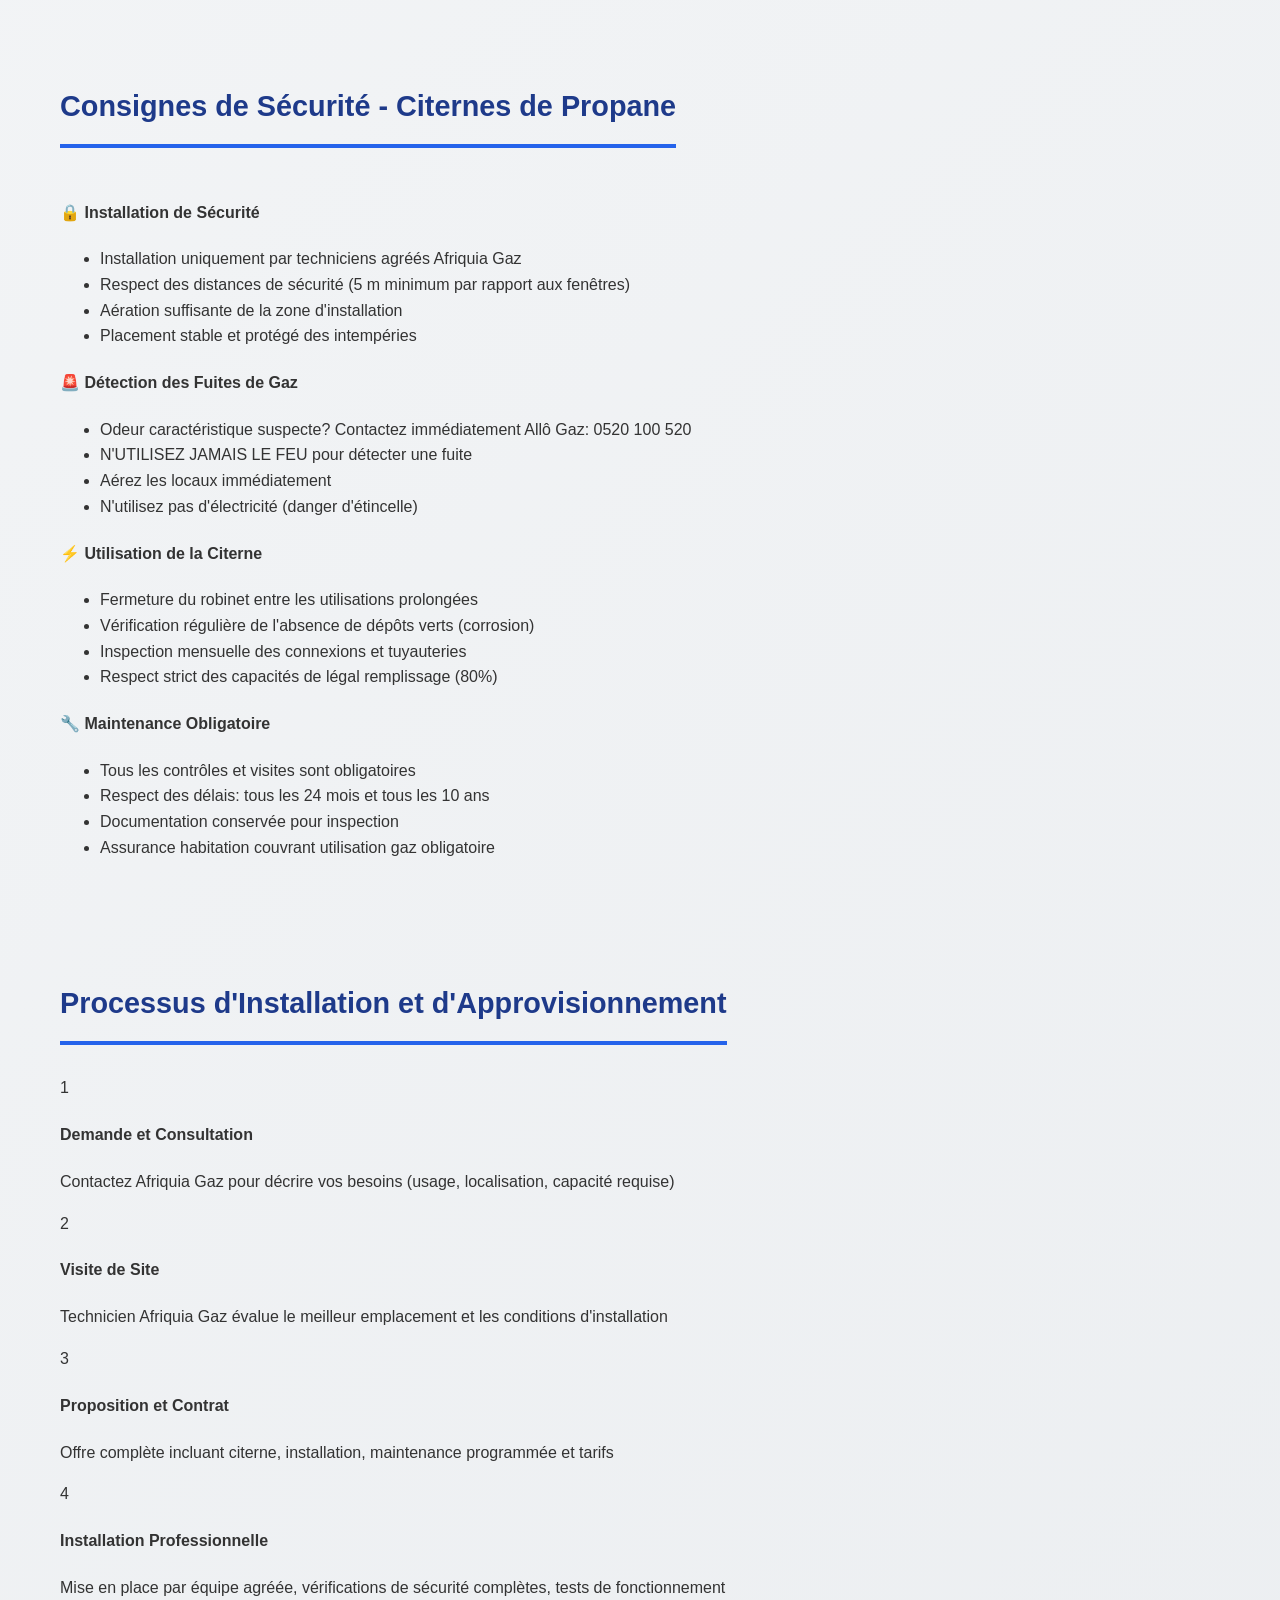
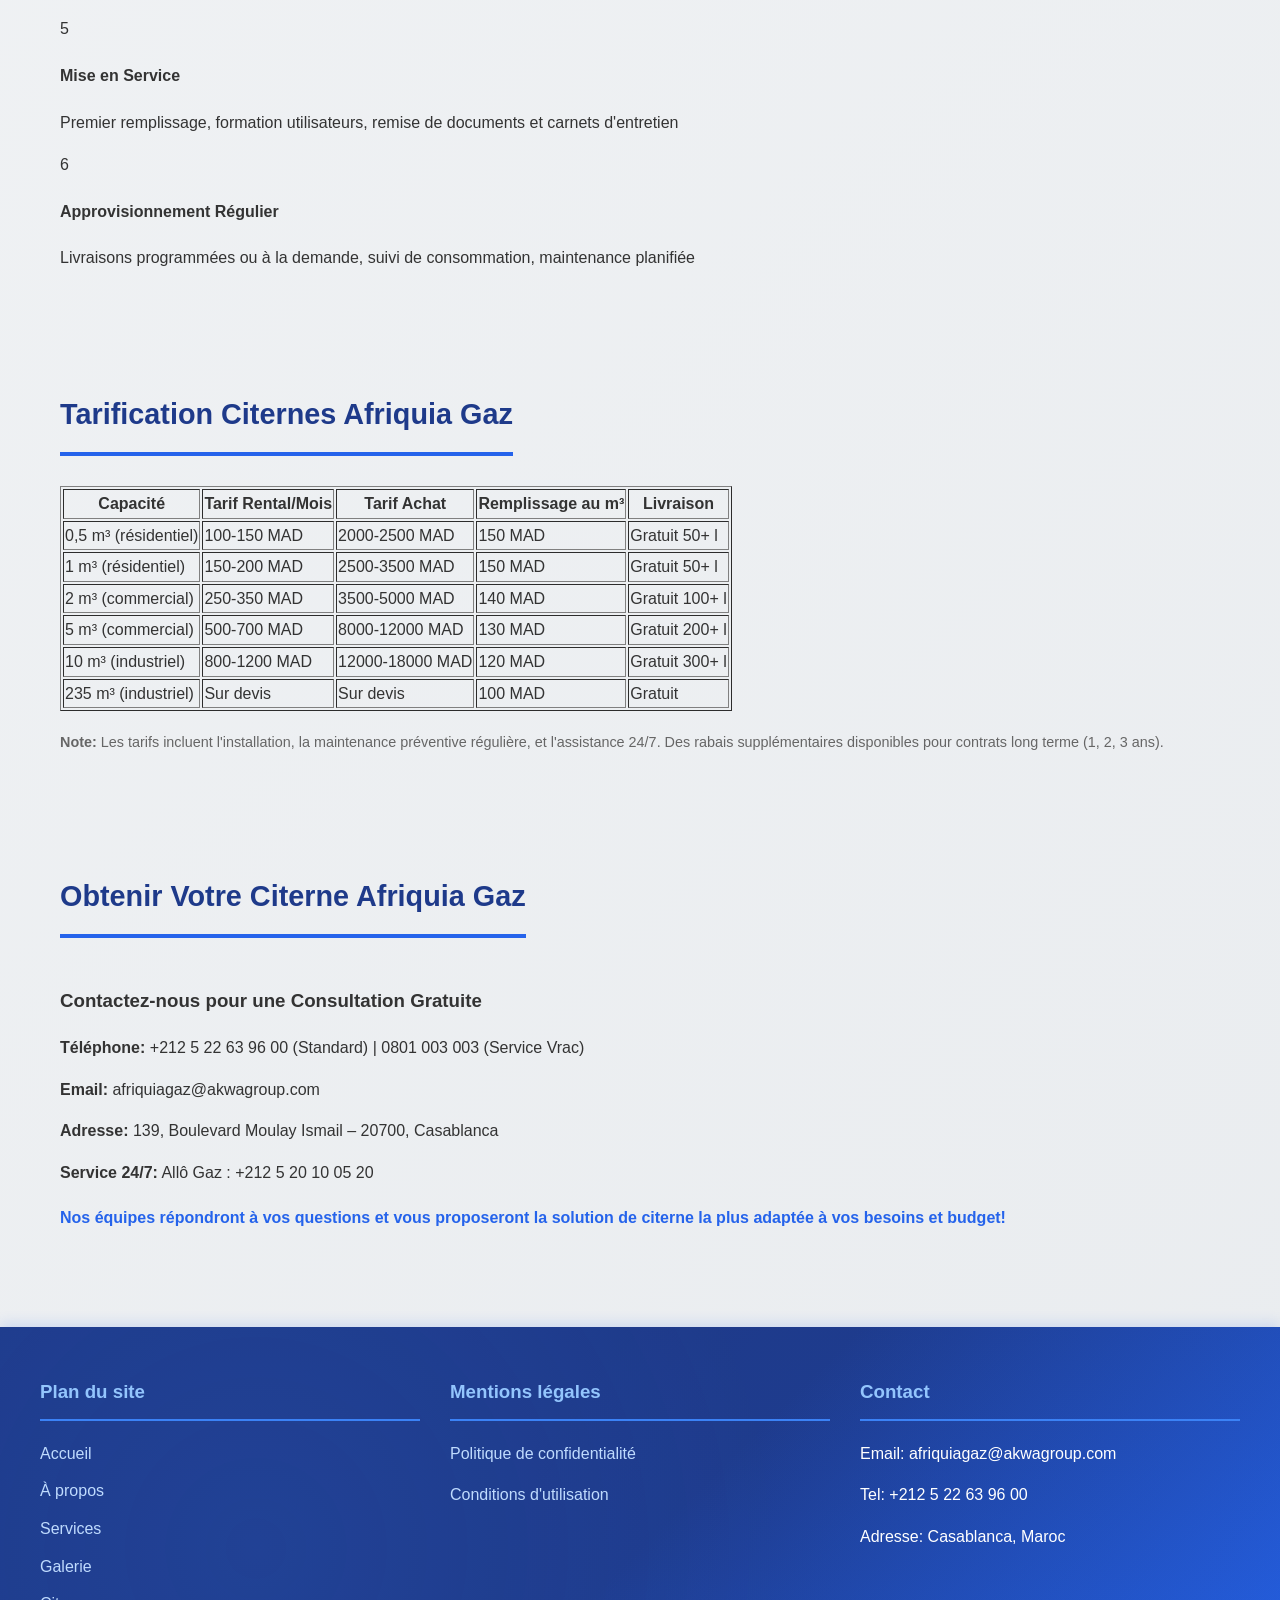
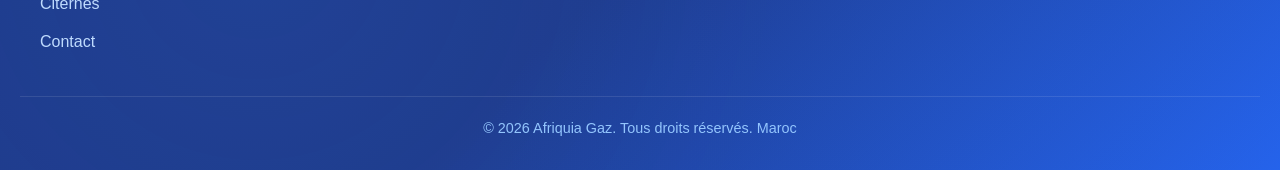
<file: tp3/pages/citerne.html>
<!DOCTYPE html>
<html lang="fr">
<head>
<meta charset="UTF-8">
<meta name="viewport" content="width=device-width, initial-scale=1.0">
<meta name="description" content="Citernes Gaz Afriquia - Solutions professionnelles en propane et butane pour votre entreprise">
<meta property="og:title" content="Citernes Gaz - Afriquia Gaz">
<meta property="og:description" content="Solutions de citernes de propane et butane pour les professionnels et collectivités au Maroc">
<title>GPL en Citerne - Afriquia Gaz</title>
<link rel="stylesheet" href="../css/style.css">
<script defer src="../js/script.js"></script>
</head>

<body>

<header>
<h1>Afriquia Gaz</h1>

<nav>
<a href="../index.html">Accueil</a>
<a href="about.html">À propos</a>
<a href="services.html">Services</a>
<a href="gallery.html">Galerie</a>
<a href="citerne.html">Citernes</a>
<a href="contact.html">Contact</a>
</nav>

</header>

<section class="citerne-section">

<h2>GPL en Citerne - Solutions Professionnelles</h2>

<div class="citerne-intro">
<h3>Solutions Complètes pour Particuliers et Professionnels</h3>
<p>Afriquia Gaz propose des solutions de citernes de propane et butane adaptées à tous les besoins : résidentiels, commerciaux ou industriels. Nos citernes offrent une autonomie maximale avec un approvisionnement régulier et une maintenance professionnelle complète.</p>
</div>

</section>

<section class="citerne-avantages">

<h2>Avantages des Citernes Afriquia Gaz</h2>

<div class="avantages-container">

<div class="avantage-card">
<h4>✓ Autonomie Maximale</h4>
<p>Réserves importantes permettant des périodes longues sans ravitaillement. Idéal pour les usages réguliers et continus.</p>
</div>

<div class="avantage-card">
<h4>✓ Tarifs Compétitifs</h4>
<p>Rabais progressifs selon le volume consommé. Contrats avec prix fixes négociables pour les grands consommateurs.</p>
</div>

<div class="avantage-card">
<h4>✓ Maintenance Incluse</h4>
<p>Maintenance préventive, dépannage 24/7 et assistance technique gratuits. Responsabilité d'Afriquia Gaz pour tous les contrôles réglementaires.</p>
</div>

<div class="avantage-card">
<h4>✓ Installation Flexible</h4>
<p>Citernes aériennes ou enterrées selon votre terrain. Installation conforme aux normes marocaines et internationales.</p>
</div>

<div class="avantage-card">
<h4>✓ Respect des Normes</h4>
<p>Certification ISO 9001 et respect des standards QHSE (Qualité, Hygiène, Sécurité, Environnement).</p>
</div>

<div class="avantage-card">
<h4>✓ Support Professionnel</h4>
<p>Équipes expérimentées disponibles pour conseil, installation et assistance continue. Service client réactif.</p>
</div>

</div>

</section>

<section class="citerne-types">

<h2>Gamme de Citernes Afriquia Gaz</h2>

<div class="types-container">

<div class="type-card">
<h4>Citernes Résidentielles</h4>
<ul>
<li><strong>Capacité:</strong> 0,5 à 2 m³</li>
<li><strong>Usage:</strong> Chauffage résidentiel, eau chaude sanitaire</li>
<li><strong>Installation:</strong> Aérienne (balcon, terrasse) ou enterrée</li>
<li><strong>Avantage:</strong> Economie importante pour chauffage régulier</li>
</ul>
</div>

<div class="type-card">
<h4>Citernes Commerciales</h4>
<ul>
<li><strong>Capacité:</strong> 2 à 10 m³</li>
<li><strong>Usage:</strong> Restaurants, hôtels, petites usines, serres</li>
<li><strong>Installation:</strong> Aérienne ou enterrée selon l'espace</li>
<li><strong>Avantage:</strong> Approvisionnement fiable et économique</li>
</ul>
</div>

<div class="type-card">
<h4>Citernes Industrielles</h4>
<ul>
<li><strong>Capacité:</strong> 10 à 235 m³</li>
<li><strong>Usage:</strong> Grandes usines, installations agricoles, collectivités</li>
<li><strong>Installation:</strong> Aérienne ou souterraine avec équipements sécurisés</li>
<li><strong>Avantage:</strong> Autonomie prolongée et prix dégressifs</li>
</ul>
</div>

</div>

</section>

<section class="citerne-specifications">

<h2>Spécifications Techniques des Citernes</h2>

<table class="specifications-table" border="1">
<thead>
<tr>
<th>Type de Citerne</th>
<th>Capacité Disponible</th>
<th>Diamètre Approx.</th>
<th>Poids Vide</th>
<th>Pression de Service</th>
</tr>
</thead>
<tbody>
<tr>
<td>Résidentielle</td>
<td>0,5 m³ à 2 m³</td>
<td>0,6 m à 1,2 m</td>
<td>100 kg à 400 kg</td>
<td>4 bar</td>
</tr>
<tr>
<td>Commerciale</td>
<td>2 m³ à 10 m³</td>
<td>1,2 m à 2,5 m</td>
<td>400 kg à 1500 kg</td>
<td>4 bar</td>
</tr>
<tr>
<td>Industrielle</td>
<td>10 m³ à 235 m³</td>
<td>2,5 m à 4,8 m</td>
<td>1500 kg à 15000 kg</td>
<td>4 bar à 10 bar</td>
</tr>
</tbody>
</table>

</section>

<section class="citerne-maintenance">

<h2>Contrôles et Maintenance Réguliers</h2>

<div class="maintenance-container">

<div class="maintenance-step">
<h4>1. Contrôle à Chaque Livraison de Gaz</h4>
<ul>
<li>Vérification de l'intégrité du réservoir et des équipements</li>
<li>Contrôle des joints et raccordements</li>
<li>Signalement immédiat des anomalies au Service Après-Vente</li>
<li><strong>Responsabilité:</strong> Chauffeur livreur et équipe habilitée Afriquia Gaz</li>
</ul>
</div>

<div class="maintenance-step">
<h4>2. Visite de Mise en Service (Première Livraison)</h4>
<ul>
<li>Inspection complète du réservoir et équipements fixés</li>
<li>Vérification des tuyauteries et connexions</li>
<li>Test de sécurité et mise en conformité</li>
<li>Documentation et rapport de mise en service</li>
</ul>
</div>

<div class="maintenance-step">
<h4>3. Entretien Préventif (Tous les 24 mois)</h4>
<ul>
<li>Visite d'entretien programmée par Afriquia Gaz</li>
<li>Vérification des éléments de sécurité (soupapes, régulateurs)</li>
<li>Nettoyage et inspection interne si nécessaire</li>
<li>Remise d'un avis de contrôle et rapport d'entretien</li>
</ul>
</div>

<div class="maintenance-step">
<h4>4. Épreuve Hydraulique Réglementaire (Tous les 10 ans)</h4>
<ul>
<li>Test complet du réservoir sous pression d'eau</li>
<li>Vérification de l'intégrité de la structure métallique</li>
<li>Possibilité d'échange de réservoir sur site</li>
<li>Documentation officielle et certificat de conformité</li>
</ul>
</div>

</div>

</section>

<section class="citerne-security">

<h2>Consignes de Sécurité - Citernes de Propane</h2>

<div class="security-container">

<div class="security-box">
<h4>🔒 Installation de Sécurité</h4>
<ul>
<li>Installation uniquement par techniciens agréés Afriquia Gaz</li>
<li>Respect des distances de sécurité (5 m minimum par rapport aux fenêtres)</li>
<li>Aération suffisante de la zone d'installation</li>
<li>Placement stable et protégé des intempéries</li>
</ul>
</div>

<div class="security-box">
<h4>🚨 Détection des Fuites de Gaz</h4>
<ul>
<li>Odeur caractéristique suspecte? Contactez immédiatement Allô Gaz: 0520 100 520</li>
<li>N'UTILISEZ JAMAIS LE FEU pour détecter une fuite</li>
<li>Aérez les locaux immédiatement</li>
<li>N'utilisez pas d'électricité (danger d'étincelle)</li>
</ul>
</div>

<div class="security-box">
<h4>⚡ Utilisation de la Citerne</h4>
<ul>
<li>Fermeture du robinet entre les utilisations prolongées</li>
<li>Vérification régulière de l'absence de dépôts verts (corrosion)</li>
<li>Inspection mensuelle des connexions et tuyauteries</li>
<li>Respect strict des capacités de légal remplissage (80%)</li>
</ul>
</div>

<div class="security-box">
<h4>🔧 Maintenance Obligatoire</h4>
<ul>
<li>Tous les contrôles et visites sont obligatoires</li>
<li>Respect des délais: tous les 24 mois et tous les 10 ans</li>
<li>Documentation conservée pour inspection</li>
<li>Assurance habitation couvrant utilisation gaz obligatoire</li>
</ul>
</div>

</div>

</section>

<section class="citerne-process">

<h2>Processus d'Installation et d'Approvisionnement</h2>

<div class="process-timeline">

<div class="timeline-item">
<div class="timeline-number">1</div>
<h4>Demande et Consultation</h4>
<p>Contactez Afriquia Gaz pour décrire vos besoins (usage, localisation, capacité requise)</p>
</div>

<div class="timeline-item">
<div class="timeline-number">2</div>
<h4>Visite de Site</h4>
<p>Technicien Afriquia Gaz évalue le meilleur emplacement et les conditions d'installation</p>
</div>

<div class="timeline-item">
<div class="timeline-number">3</div>
<h4>Proposition et Contrat</h4>
<p>Offre complète incluant citerne, installation, maintenance programmée et tarifs</p>
</div>

<div class="timeline-item">
<div class="timeline-number">4</div>
<h4>Installation Professionnelle</h4>
<p>Mise en place par équipe agréée, vérifications de sécurité complètes, tests de fonctionnement</p>
</div>

<div class="timeline-item">
<div class="timeline-number">5</div>
<h4>Mise en Service</h4>
<p>Premier remplissage, formation utilisateurs, remise de documents et carnets d'entretien</p>
</div>

<div class="timeline-item">
<div class="timeline-number">6</div>
<h4>Approvisionnement Régulier</h4>
<p>Livraisons programmées ou à la demande, suivi de consommation, maintenance planifiée</p>
</div>

</div>

</section>

<section class="citerne-tarifs">

<h2>Tarification Citernes Afriquia Gaz</h2>

<table class="tarif-table" border="1">
<thead>
<tr>
<th>Capacité</th>
<th>Tarif Rental/Mois</th>
<th>Tarif Achat</th>
<th>Remplissage au m³</th>
<th>Livraison</th>
</tr>
</thead>
<tbody>
<tr>
<td>0,5 m³ (résidentiel)</td>
<td>100-150 MAD</td>
<td>2000-2500 MAD</td>
<td>150 MAD</td>
<td>Gratuit 50+ l</td>
</tr>
<tr>
<td>1 m³ (résidentiel)</td>
<td>150-200 MAD</td>
<td>2500-3500 MAD</td>
<td>150 MAD</td>
<td>Gratuit 50+ l</td>
</tr>
<tr>
<td>2 m³ (commercial)</td>
<td>250-350 MAD</td>
<td>3500-5000 MAD</td>
<td>140 MAD</td>
<td>Gratuit 100+ l</td>
</tr>
<tr>
<td>5 m³ (commercial)</td>
<td>500-700 MAD</td>
<td>8000-12000 MAD</td>
<td>130 MAD</td>
<td>Gratuit 200+ l</td>
</tr>
<tr>
<td>10 m³ (industriel)</td>
<td>800-1200 MAD</td>
<td>12000-18000 MAD</td>
<td>120 MAD</td>
<td>Gratuit 300+ l</td>
</tr>
<tr>
<td>235 m³ (industriel)</td>
<td>Sur devis</td>
<td>Sur devis</td>
<td>100 MAD</td>
<td>Gratuit</td>
</tr>
</tbody>
</table>

<p style="font-size: 0.9em; color: #666; margin-top: 20px;"><strong>Note:</strong> Les tarifs incluent l'installation, la maintenance préventive régulière, et l'assistance 24/7. Des rabais supplémentaires disponibles pour contrats long terme (1, 2, 3 ans).</p>

</section>

<section class="citerne-contact">

<h2>Obtenir Votre Citerne Afriquia Gaz</h2>

<div class="contact-citerne">
<h3>Contactez-nous pour une Consultation Gratuite</h3>
<p><strong>Téléphone:</strong> +212 5 22 63 96 00 (Standard) | 0801 003 003 (Service Vrac)</p>
<p><strong>Email:</strong> afriquiagaz@akwagroup.com</p>
<p><strong>Adresse:</strong> 139, Boulevard Moulay Ismail – 20700, Casablanca</p>
<p><strong>Service 24/7:</strong> Allô Gaz : +212 5 20 10 05 20</p>

<p style="margin-top: 20px; font-weight: bold; color: #2563eb;">Nos équipes répondront à vos questions et vous proposeront la solution de citerne la plus adaptée à vos besoins et budget!</p>
</div>

</section>

<footer>

<div class="footer-content">

<div class="footer-section">
<h3>Plan du site</h3>
<ul>
<li><a href="../index.html">Accueil</a></li>
<li><a href="about.html">À propos</a></li>
<li><a href="services.html">Services</a></li>
<li><a href="gallery.html">Galerie</a></li>
<li><a href="citerne.html">Citernes</a></li>
<li><a href="contact.html">Contact</a></li>
</ul>
</div>

<div class="footer-section">
<h3>Mentions légales</h3>
<p><a href="#">Politique de confidentialité</a></p>
<p><a href="#">Conditions d'utilisation</a></p>
</div>

<div class="footer-section">
<h3>Contact</h3>
<p>Email: afriquiagaz@akwagroup.com</p>
<p>Tel: +212 5 22 63 96 00</p>
<p>Adresse: Casablanca, Maroc</p>
</div>

</div>

<p>&copy; 2026 Afriquia Gaz. Tous droits réservés. Maroc</p>

</footer>

</body>
</html>
</file>
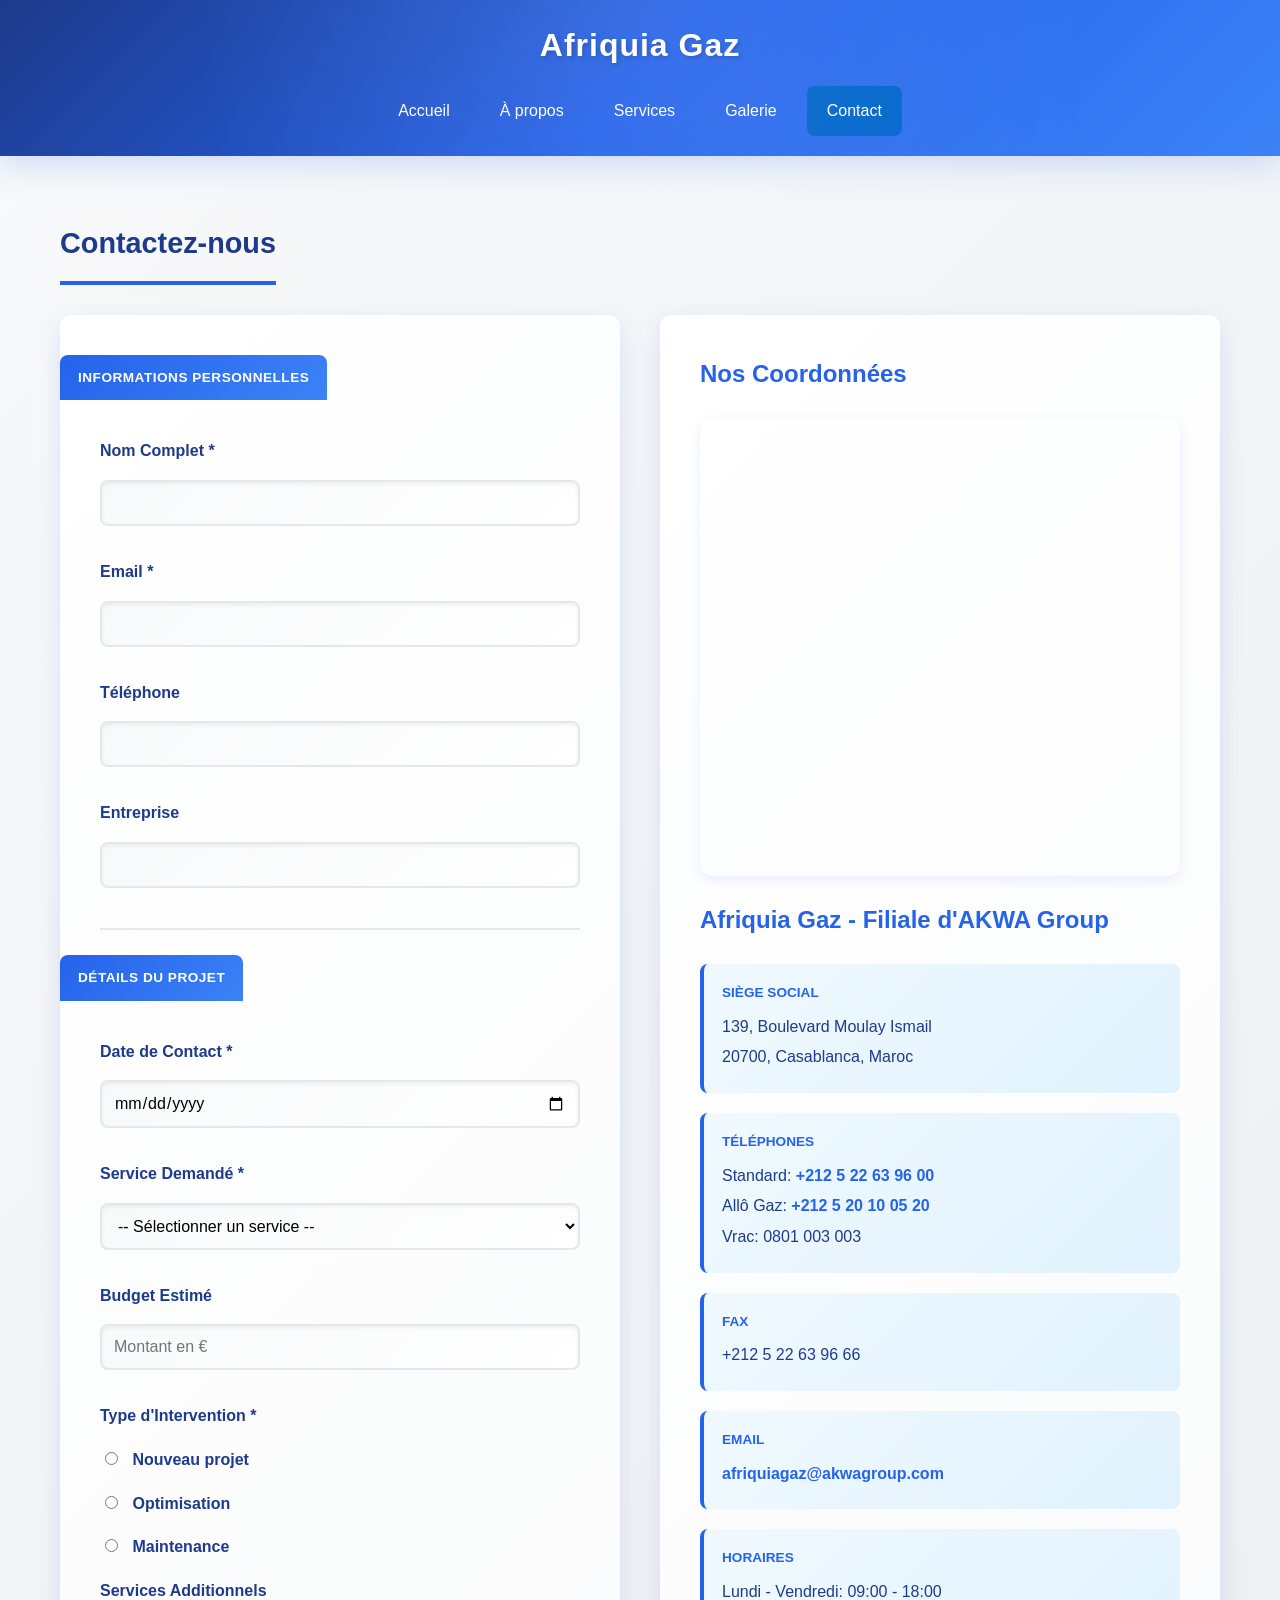
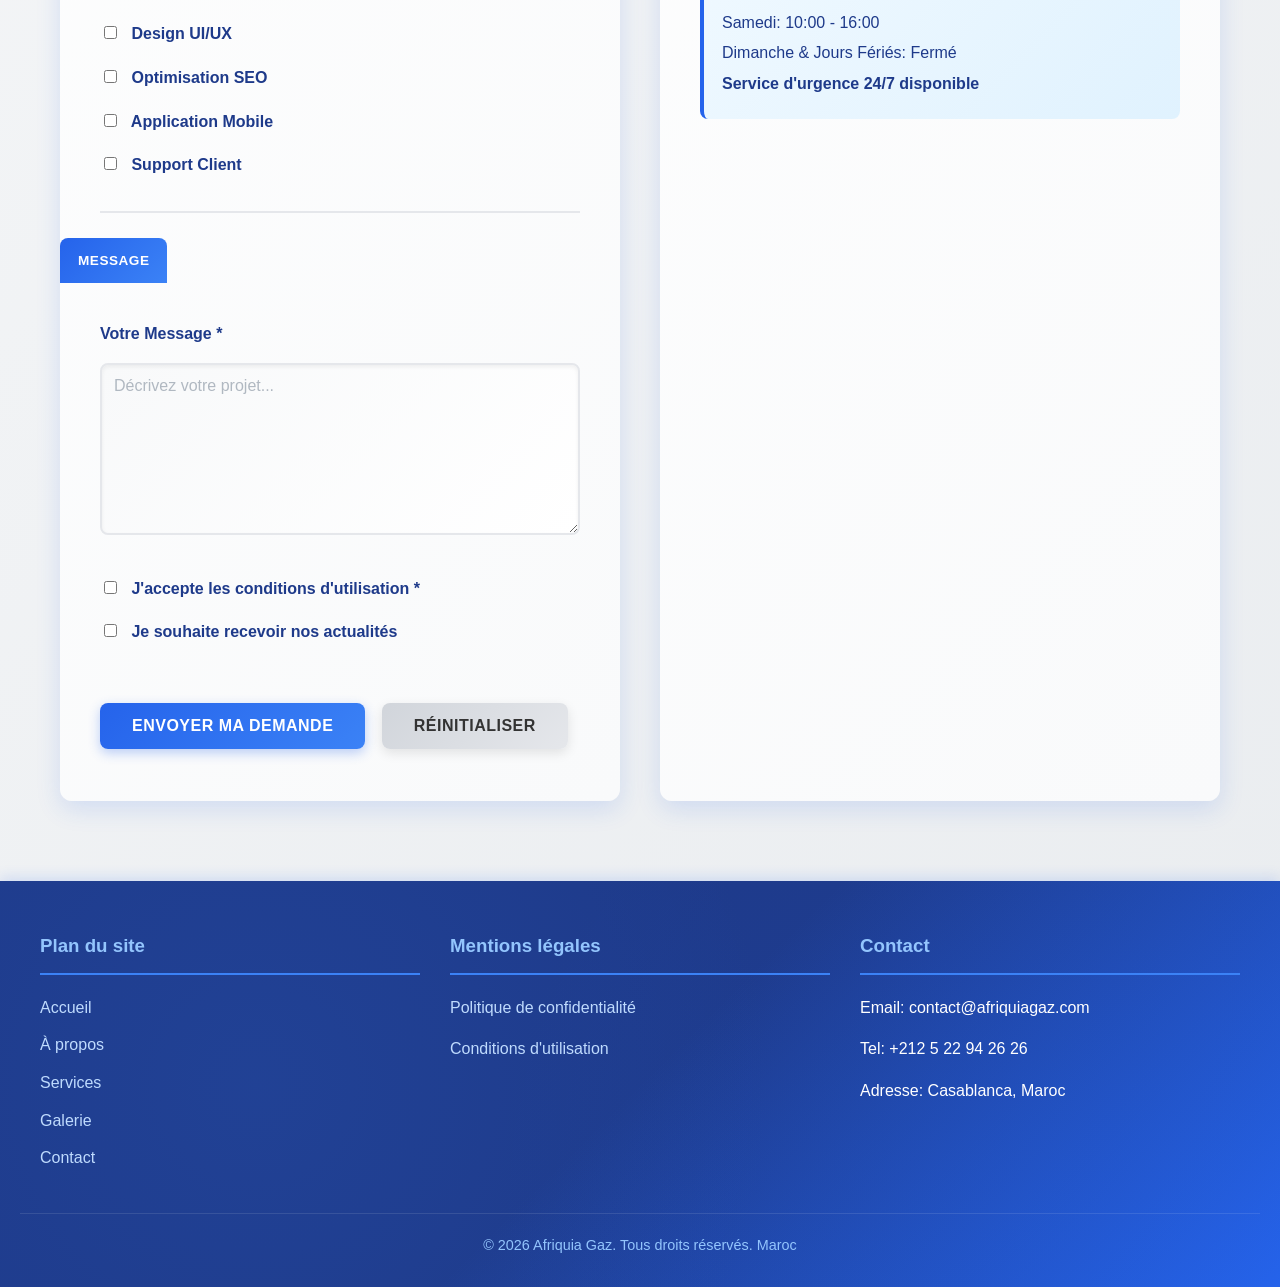
<file: tp3/pages/contact.html>
<!DOCTYPE html>
<html lang="fr">
<head>
<meta charset="UTF-8">
<meta name="viewport" content="width=device-width, initial-scale=1.0">
<meta name="description" content="Contactez Afriquia Gaz pour vos besoins en gaz, butane et propane">
<meta property="og:title" content="Contact - Afriquia Gaz">
<meta property="og:description" content="Formulaire de contact pour vos besoins en distribution de gaz">
<title>Contact - Afriquia Gaz</title>
<link rel="stylesheet" href="../css/style.css">
<script defer src="../js/script.js"></script>
</head>

<body>

<header>
<h1>Afriquia Gaz</h1>

<nav>
<a href="../index.html">Accueil</a>
<a href="about.html">À propos</a>
<a href="services.html">Services</a>
<a href="gallery.html">Galerie</a>
<a href="contact.html">Contact</a>
</nav>

</header>

<section class="contact-section">

<h2>Contactez-nous</h2>

<div class="contact-container">

<form class="contact-form" method="POST" action="#">

<fieldset>
<legend>Informations Personnelles</legend>

<label for="nom">Nom Complet *</label>
<input type="text" id="nom" name="nom" required>

<label for="email">Email *</label>
<input type="email" id="email" name="email" required>

<label for="telephone">Téléphone</label>
<input type="tel" id="telephone" name="telephone">

<label for="entreprise">Entreprise</label>
<input type="text" id="entreprise" name="entreprise">

</fieldset>

<fieldset>
<legend>Détails du Projet</legend>

<label for="date">Date de Contact *</label>
<input type="date" id="date" name="date" required>

<label for="service">Service Demandé *</label>
<select id="service" name="service" required>
<option value="">-- Sélectionner un service --</option>
<option value="butane">Distribution Butane</option>
<option value="propane">Distribution Propane</option>
<option value="installation">Installation & Maintenance</option>
<option value="support">Support Client 24/7</option>
<option value="consulta">Consultation Commerciale</option>
</select>

<label for="budget">Budget Estimé</label>
<input type="number" id="budget" name="budget" min="0" step="100" placeholder="Montant en €">

<label>Type d'Intervention *</label>
<label>
<input type="radio" name="intervention" value="new" required>
Nouveau projet
</label>
<label>
<input type="radio" name="intervention" value="optimize">
Optimisation
</label>
<label>
<input type="radio" name="intervention" value="maintenance">
Maintenance
</label>

<label>Services Additionnels</label>
<label>
<input type="checkbox" name="services" value="design">
Design UI/UX
</label>
<label>
<input type="checkbox" name="services" value="seo">
Optimisation SEO
</label>
<label>
<input type="checkbox" name="services" value="mobile">
Application Mobile
</label>
<label>
<input type="checkbox" name="services" value="support">
Support Client
</label>

</fieldset>

<fieldset>
<legend>Message</legend>

<label for="message">Votre Message *</label>
<textarea id="message" name="message" rows="8" placeholder="Décrivez votre projet..." required></textarea>

<label>
<input type="checkbox" name="conditions" required>
J'accepte les conditions d'utilisation *
</label>

<label>
<input type="checkbox" name="newsletter">
Je souhaite recevoir nos actualités
</label>

</fieldset>

<button type="submit" class="btn-submit">Envoyer ma demande</button>
<button type="reset" class="btn-reset">Réinitialiser</button>

</form>

<div class="contact-info">

<h3>Nos Coordonnées</h3>

<div class="map-container">
<iframe
src="https://www.google.com/maps/embed?pb=!1m18!1m12!1m3!1d3324.2455749854!2d-8.015!3d33.5731!2m3!1f0!2f0!3f0!3m2!1i1024!2i768!4f13.1!3m3!1m2!1s0xda7d28a17503e99%3A0x500ebbf494be50!2sHassan%20II%20Mosque!5e0!3m2!1sfr!2sma!4v1234567890123"
width="100%"
height="450"
style="border:0;"
allowfullscreen=""
loading="lazy"
referrerpolicy="no-referrer-when-downgrade">
</iframe>
</div>

<h3>Afriquia Gaz - Filiale d'AKWA Group</h3>

<div class="info-item">
<h5>Siège Social</h5>
<p>139, Boulevard Moulay Ismail</p>
<p>20700, Casablanca, Maroc</p>
</div>

<div class="info-item">
<h5>Téléphones</h5>
<p>Standard: <a href="tel:+212522639600">+212 5 22 63 96 00</a></p>
<p>Allô Gaz: <a href="tel:+212520100520">+212 5 20 10 05 20</a></p>
<p>Vrac: 0801 003 003</p>
</div>

<div class="info-item">
<h5>Fax</h5>
<p>+212 5 22 63 96 66</p>
</div>

<div class="info-item">
<h5>Email</h5>
<p><a href="mailto:afriquiagaz@akwagroup.com">afriquiagaz@akwagroup.com</a></p>
</div>

<div class="info-item">
<h5>Horaires</h5>
<p>Lundi - Vendredi: 09:00 - 18:00</p>
<p>Samedi: 10:00 - 16:00</p>
<p>Dimanche & Jours Fériés: Fermé</p>
<p><strong>Service d'urgence 24/7 disponible</strong></p>
</div>

</div>

</div>

</section>

<footer>

<div class="footer-content">

<div class="footer-section">
<h3>Plan du site</h3>
<ul>
<li><a href="../index.html">Accueil</a></li>
<li><a href="about.html">À propos</a></li>
<li><a href="services.html">Services</a></li>
<li><a href="gallery.html">Galerie</a></li>
<li><a href="contact.html">Contact</a></li>
</ul>
</div>

<div class="footer-section">
<h3>Mentions légales</h3>
<p><a href="#">Politique de confidentialité</a></p>
<p><a href="#">Conditions d'utilisation</a></p>
</div>

<div class="footer-section">
<h3>Contact</h3>
<p>Email: contact@afriquiagaz.com</p>
<p>Tel: +212 5 22 94 26 26</p>
<p>Adresse: Casablanca, Maroc</p>
</div>

</div>

<p>&copy; 2026 Afriquia Gaz. Tous droits réservés. Maroc</p>

</footer>

</body>
</html>
</file>
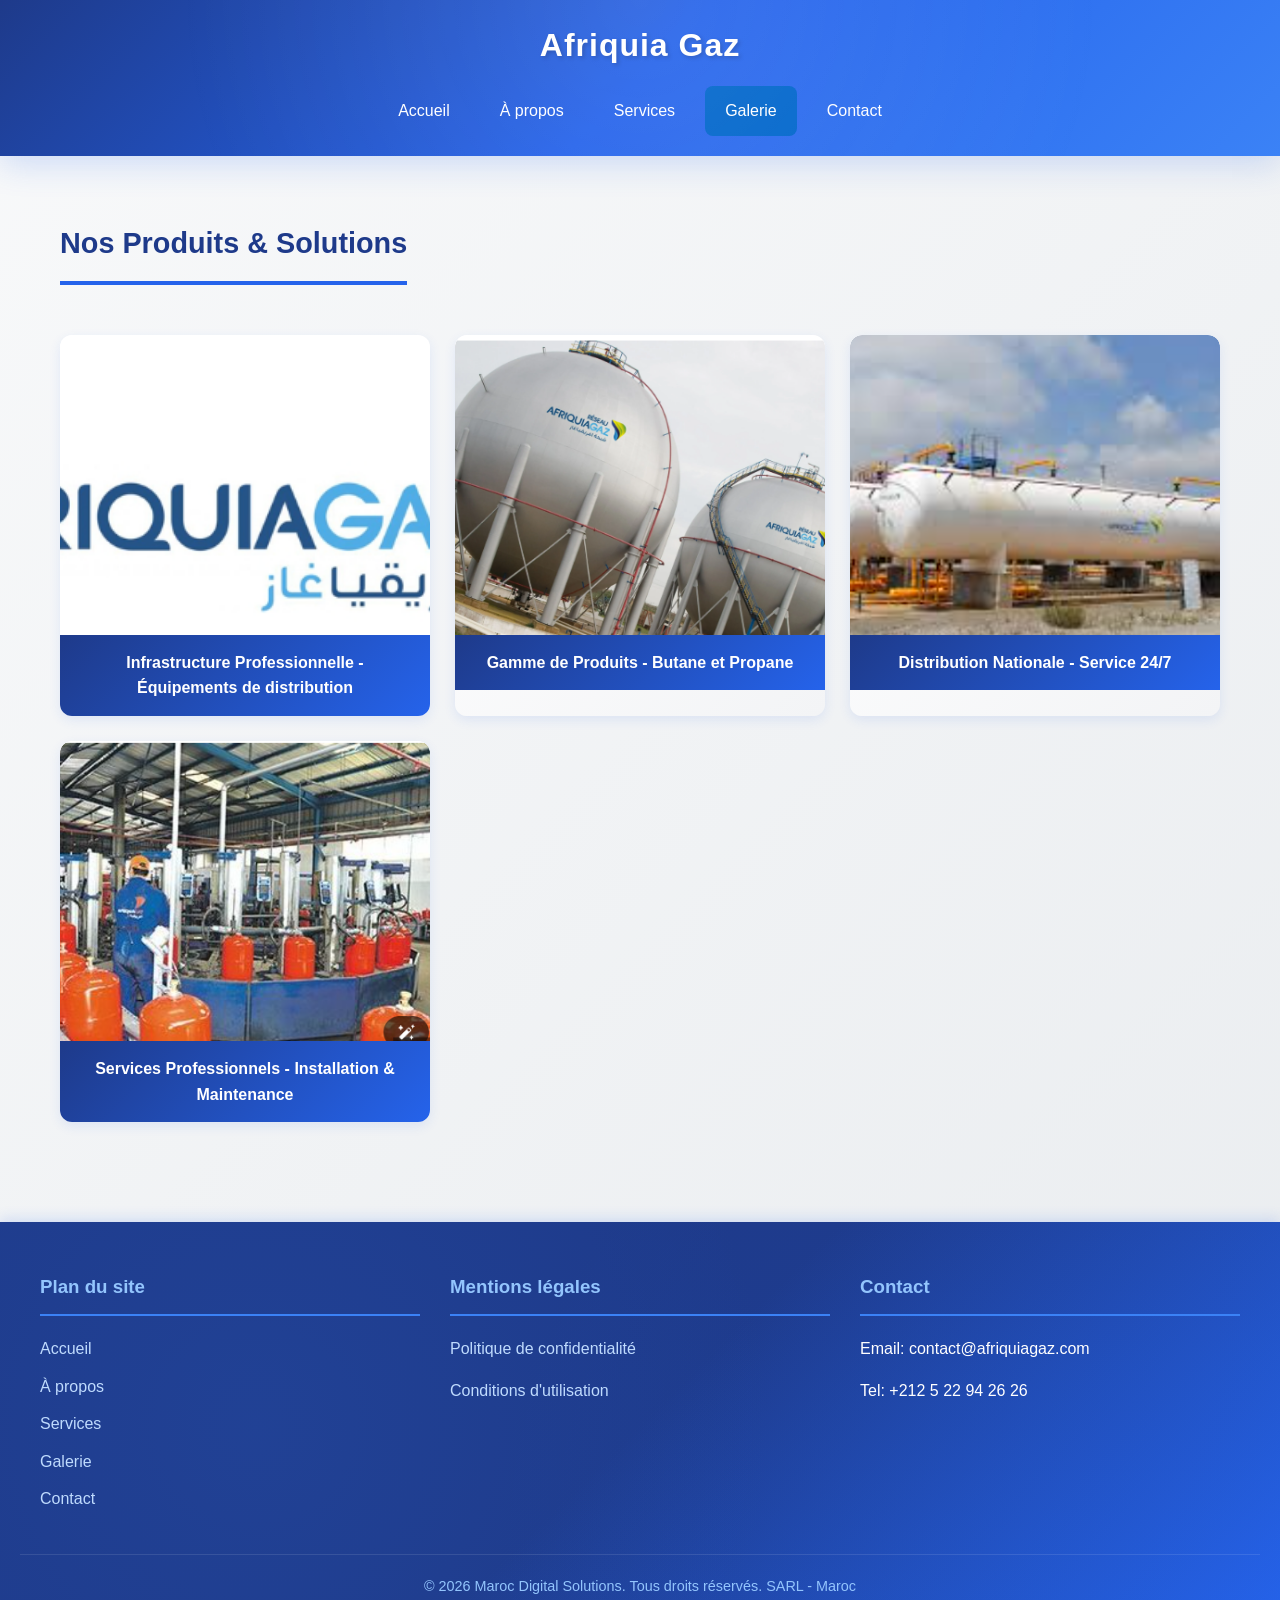
<file: tp3/pages/gallery.html>
<!DOCTYPE html>
<html lang="fr">
<head>
<meta charset="UTF-8">
<meta name="viewport" content="width=device-width, initial-scale=1.0">
<meta name="description" content="Galerie - Produits et solutions gaz d'Afriquia Gaz">
<meta property="og:title" content="Galerie - Afriquia Gaz">
<meta property="og:description" content="Découvrez nos produits gaz : butane, propane, bouteilles et citernes">
<meta property="og:image" content="https://images.unsplash.com/photo-1581092918056-0c4c3acd3789?w=800&h=800&fit=crop">
<title>Galerie - Afriquia Gaz</title>
<link rel="stylesheet" href="../css/style.css">
<script defer src="../js/script.js"></script>
</head>

<body>

<header>
<h1>Afriquia Gaz</h1>

<nav>
<a href="../index.html">Accueil</a>
<a href="about.html">À propos</a>
<a href="services.html">Services</a>
<a href="gallery.html">Galerie</a>
<a href="contact.html">Contact</a>
</nav>

</header>

<section class="gallery-section">

<h2>Nos Produits & Solutions</h2>

<div class="gallery-container">

<figure>
<img src="../images/IMAG1.PNG" alt="Équipements et installations Afriquia Gaz" width="100%">
<figcaption>Infrastructure Professionnelle - Équipements de distribution</figcaption>
</figure>

<figure>
<img src="../images/IMAG2.PNG" alt="Produits et services Afriquia Gaz" width="100%">
<figcaption>Gamme de Produits - Butane et Propane</figcaption>
</figure>

<figure>
<img src="../images/IMAG3.PNG" alt="Opérations et logistique Afriquia Gaz" width="100%">
<figcaption>Distribution Nationale - Service 24/7</figcaption>
</figure>

<figure>
<img src="../images/IMAG4.PNG" alt="Services additionnels Afriquia Gaz" width="100%">
<figcaption>Services Professionnels - Installation & Maintenance</figcaption>
</figure>

</div>

</section>

<footer>

<div class="footer-content">

<div class="footer-section">
<h3>Plan du site</h3>
<ul>
<li><a href="../index.html">Accueil</a></li>
<li><a href="about.html">À propos</a></li>
<li><a href="services.html">Services</a></li>
<li><a href="gallery.html">Galerie</a></li>
<li><a href="contact.html">Contact</a></li>
</ul>
</div>

<div class="footer-section">
<h3>Mentions légales</h3>
<p><a href="#">Politique de confidentialité</a></p>
<p><a href="#">Conditions d'utilisation</a></p>
</div>

<div class="footer-section">
<h3>Contact</h3>
<p>Email: contact@afriquiagaz.com</p>
<p>Tel: +212 5 22 94 26 26</p>
</div>

</div>

<p>&copy; 2026 Maroc Digital Solutions. Tous droits réservés. SARL - Maroc</p>

</footer>

</body>
</html>
</file>
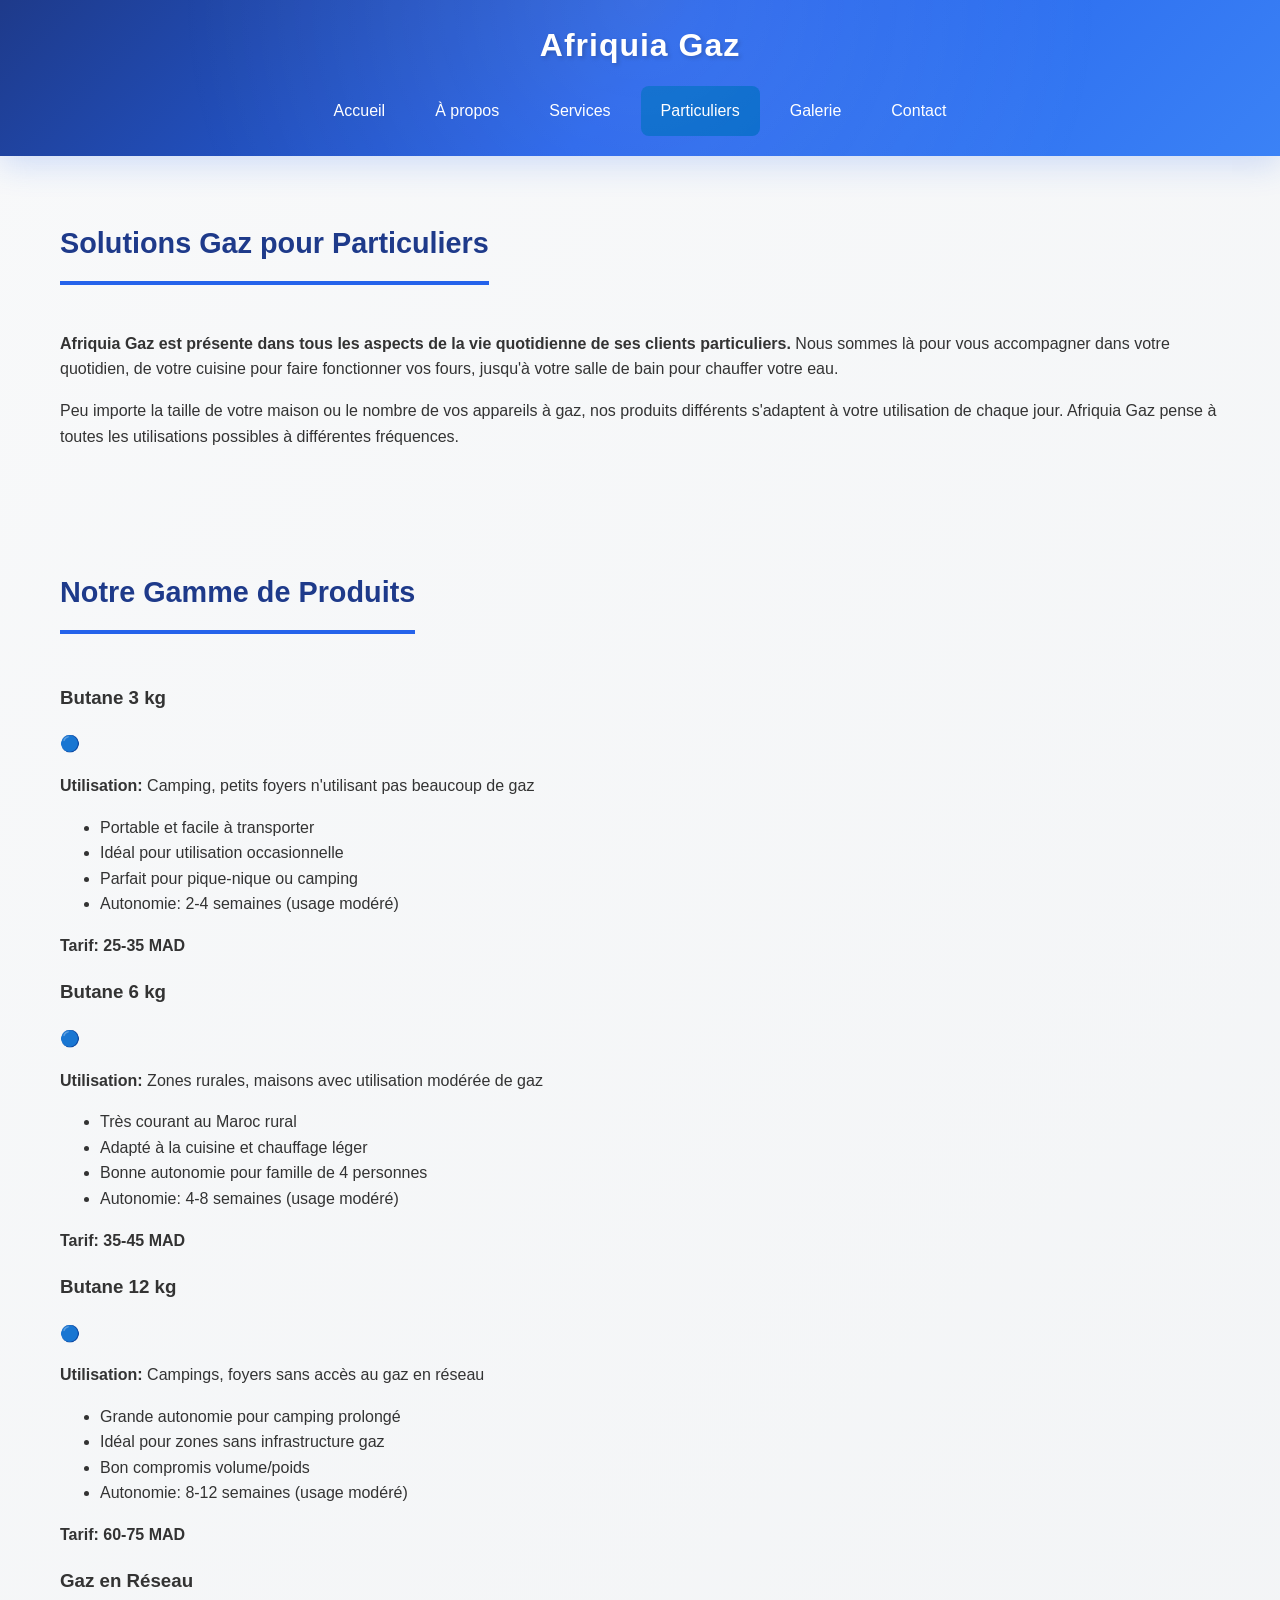
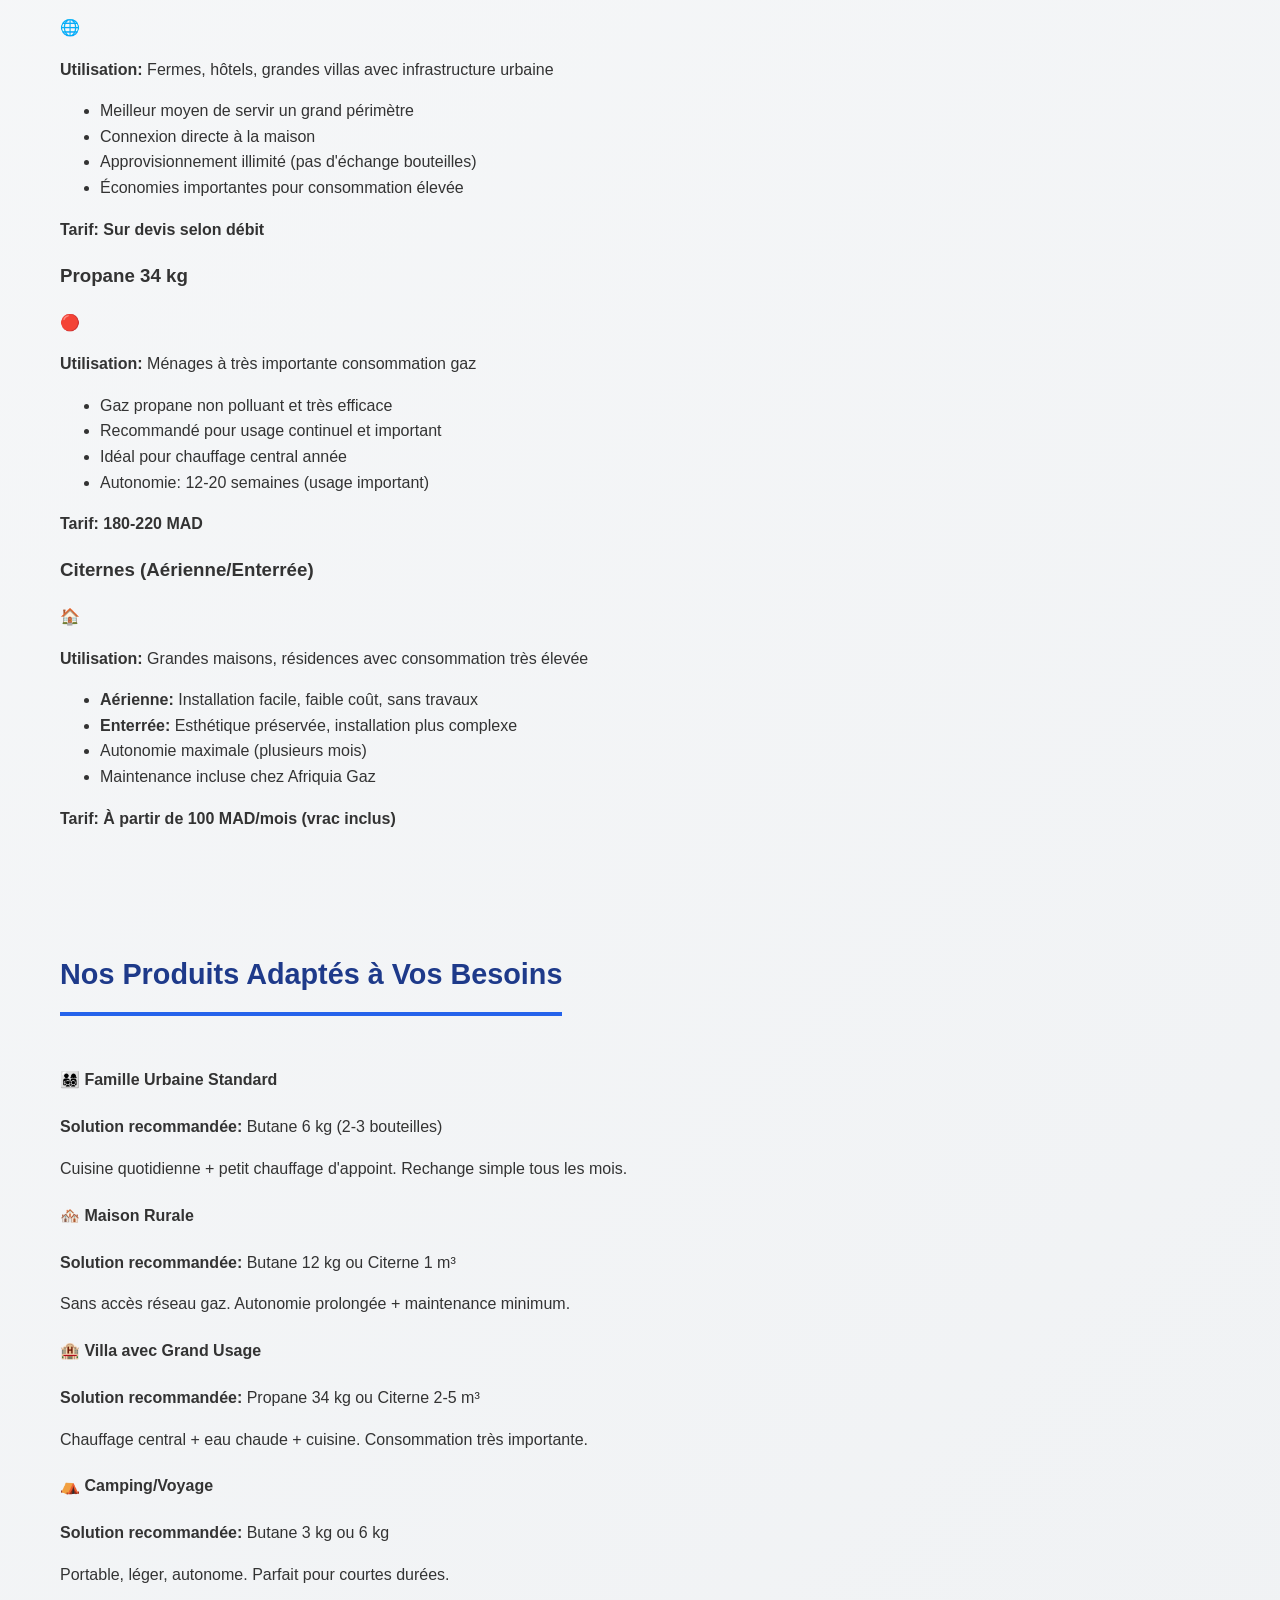
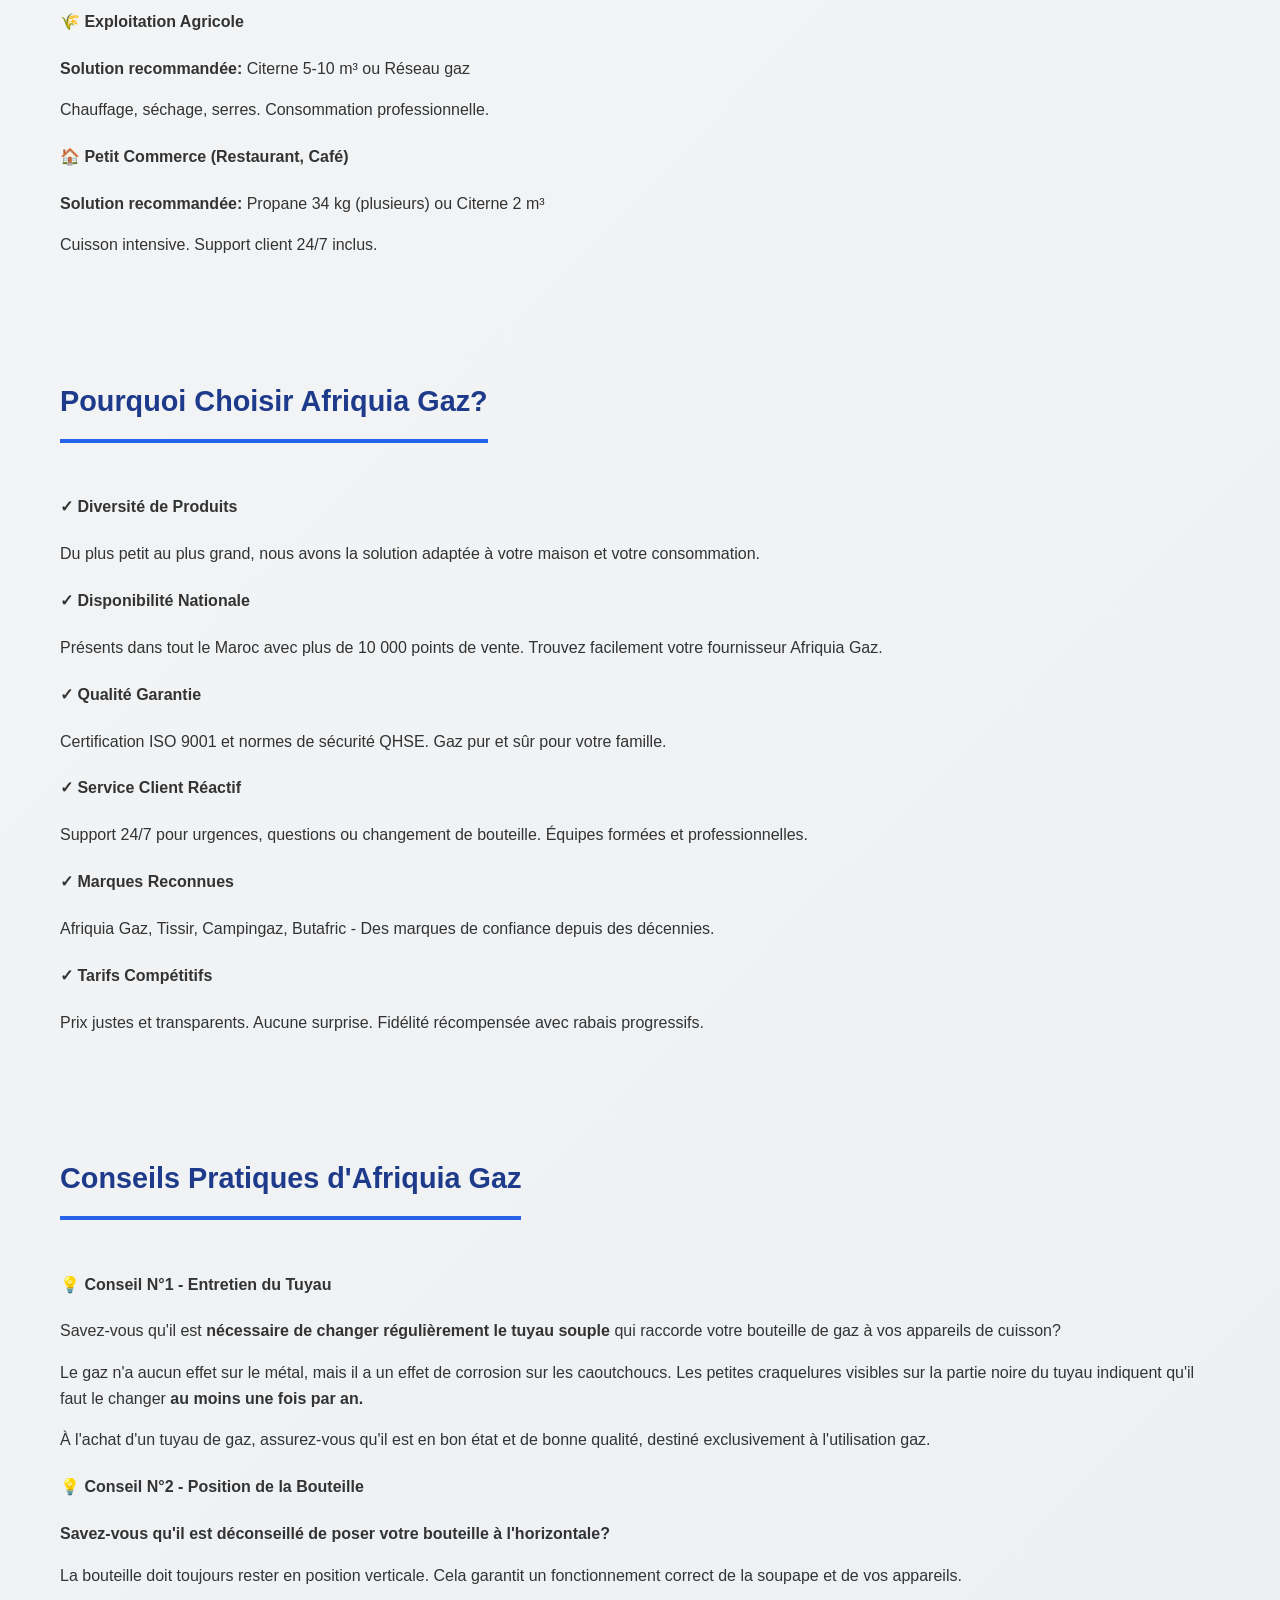
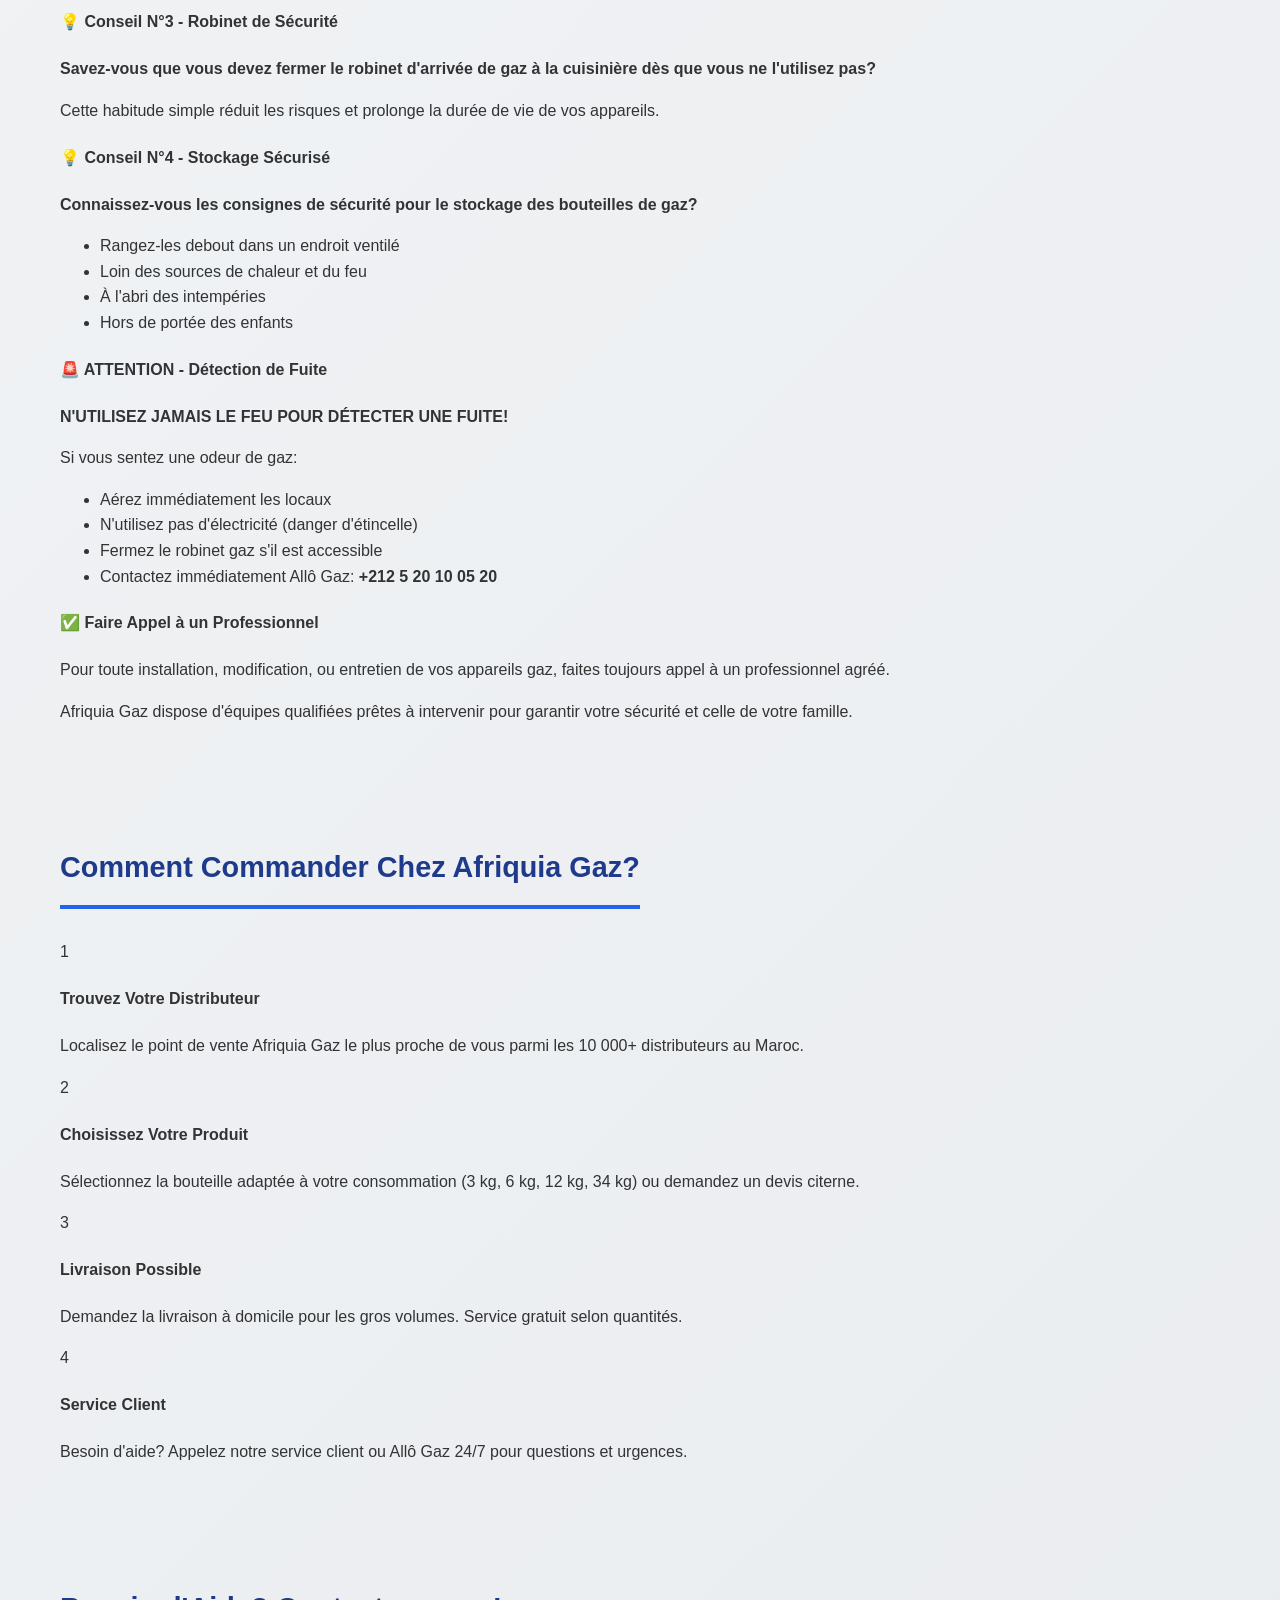
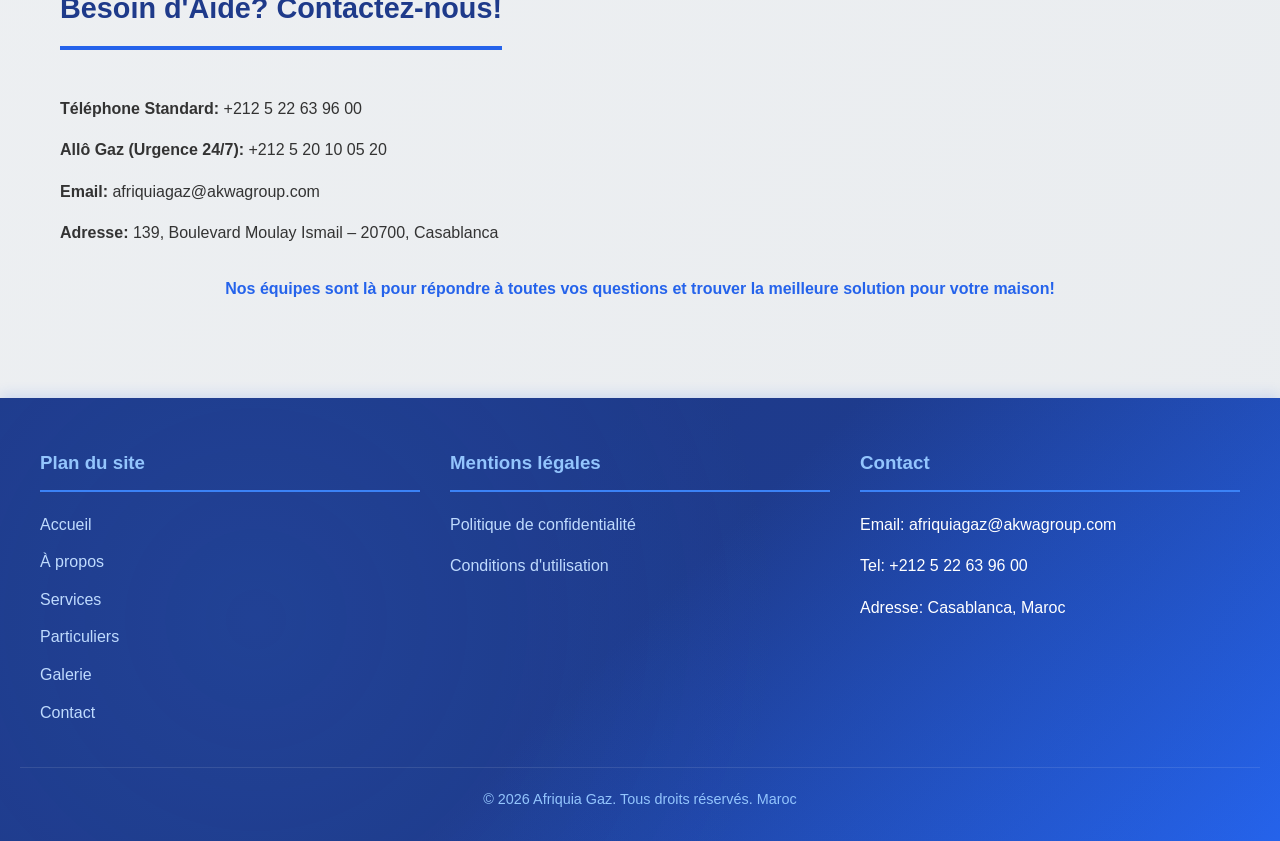
<file: tp3/pages/particuliers.html>
<!DOCTYPE html>
<html lang="fr">
<head>
<meta charset="UTF-8">
<meta name="viewport" content="width=device-width, initial-scale=1.0">
<meta name="description" content="Solutions Gaz pour Particuliers - Afriquia Gaz propose des produits adaptés à vos besoins domestiques">
<meta property="og:title" content="Solutions Particuliers - Afriquia Gaz">
<meta property="og:description" content="Butane, Propane, Citernes - Solutions gaz pour votre maison et votre quotidien">
<title>Solutions pour Particuliers - Afriquia Gaz</title>
<link rel="stylesheet" href="../css/style.css">
<script defer src="../js/script.js"></script>
</head>

<body>

<header>
<h1>Afriquia Gaz</h1>

<nav>
<a href="../index.html">Accueil</a>
<a href="about.html">À propos</a>
<a href="services.html">Services</a>
<a href="particuliers.html">Particuliers</a>
<a href="gallery.html">Galerie</a>
<a href="contact.html">Contact</a>
</nav>

</header>

<section class="particuliers-intro">

<h2>Solutions Gaz pour Particuliers</h2>

<div class="intro-content">
<p><strong>Afriquia Gaz est présente dans tous les aspects de la vie quotidienne de ses clients particuliers.</strong> Nous sommes là pour vous accompagner dans votre quotidien, de votre cuisine pour faire fonctionner vos fours, jusqu'à votre salle de bain pour chauffer votre eau.</p>

<p>Peu importe la taille de votre maison ou le nombre de vos appareils à gaz, nos produits différents s'adaptent à votre utilisation de chaque jour. Afriquia Gaz pense à toutes les utilisations possibles à différentes fréquences.</p>
</div>

</section>

<section class="produits-section">

<h2>Notre Gamme de Produits</h2>

<div class="produits-container">

<div class="produit-card">
<h3>Butane 3 kg</h3>
<div class="produit-icon">🔵</div>
<p><strong>Utilisation:</strong> Camping, petits foyers n'utilisant pas beaucoup de gaz</p>
<ul>
<li>Portable et facile à transporter</li>
<li>Idéal pour utilisation occasionnelle</li>
<li>Parfait pour pique-nique ou camping</li>
<li>Autonomie: 2-4 semaines (usage modéré)</li>
</ul>
<p class="price"><strong>Tarif: 25-35 MAD</strong></p>
</div>

<div class="produit-card">
<h3>Butane 6 kg</h3>
<div class="produit-icon">🔵</div>
<p><strong>Utilisation:</strong> Zones rurales, maisons avec utilisation modérée de gaz</p>
<ul>
<li>Très courant au Maroc rural</li>
<li>Adapté à la cuisine et chauffage léger</li>
<li>Bonne autonomie pour famille de 4 personnes</li>
<li>Autonomie: 4-8 semaines (usage modéré)</li>
</ul>
<p class="price"><strong>Tarif: 35-45 MAD</strong></p>
</div>

<div class="produit-card">
<h3>Butane 12 kg</h3>
<div class="produit-icon">🔵</div>
<p><strong>Utilisation:</strong> Campings, foyers sans accès au gaz en réseau</p>
<ul>
<li>Grande autonomie pour camping prolongé</li>
<li>Idéal pour zones sans infrastructure gaz</li>
<li>Bon compromis volume/poids</li>
<li>Autonomie: 8-12 semaines (usage modéré)</li>
</ul>
<p class="price"><strong>Tarif: 60-75 MAD</strong></p>
</div>

<div class="produit-card">
<h3>Gaz en Réseau</h3>
<div class="produit-icon">🌐</div>
<p><strong>Utilisation:</strong> Fermes, hôtels, grandes villas avec infrastructure urbaine</p>
<ul>
<li>Meilleur moyen de servir un grand périmètre</li>
<li>Connexion directe à la maison</li>
<li>Approvisionnement illimité (pas d'échange bouteilles)</li>
<li>Économies importantes pour consommation élevée</li>
</ul>
<p class="price"><strong>Tarif: Sur devis selon débit</strong></p>
</div>

<div class="produit-card">
<h3>Propane 34 kg</h3>
<div class="produit-icon">🔴</div>
<p><strong>Utilisation:</strong> Ménages à très importante consommation gaz</p>
<ul>
<li>Gaz propane non polluant et très efficace</li>
<li>Recommandé pour usage continuel et important</li>
<li>Idéal pour chauffage central année</li>
<li>Autonomie: 12-20 semaines (usage important)</li>
</ul>
<p class="price"><strong>Tarif: 180-220 MAD</strong></p>
</div>

<div class="produit-card">
<h3>Citernes (Aérienne/Enterrée)</h3>
<div class="produit-icon">🏠</div>
<p><strong>Utilisation:</strong> Grandes maisons, résidences avec consommation très élevée</p>
<ul>
<li><strong>Aérienne:</strong> Installation facile, faible coût, sans travaux</li>
<li><strong>Enterrée:</strong> Esthétique préservée, installation plus complexe</li>
<li>Autonomie maximale (plusieurs mois)</li>
<li>Maintenance incluse chez Afriquia Gaz</li>
</ul>
<p class="price"><strong>Tarif: À partir de 100 MAD/mois (vrac inclus)</strong></p>
</div>

</div>

</section>

<section class="utilisations-section">

<h2>Nos Produits Adaptés à Vos Besoins</h2>

<div class="utilisations-grid">

<div class="usage-box">
<h4>👨‍👩‍👧‍👦 Famille Urbaine Standard</h4>
<p><strong>Solution recommandée:</strong> Butane 6 kg (2-3 bouteilles)</p>
<p>Cuisine quotidienne + petit chauffage d'appoint. Rechange simple tous les mois.</p>
</div>

<div class="usage-box">
<h4>🏘️ Maison Rurale</h4>
<p><strong>Solution recommandée:</strong> Butane 12 kg ou Citerne 1 m³</p>
<p>Sans accès réseau gaz. Autonomie prolongée + maintenance minimum.</p>
</div>

<div class="usage-box">
<h4>🏨 Villa avec Grand Usage</h4>
<p><strong>Solution recommandée:</strong> Propane 34 kg ou Citerne 2-5 m³</p>
<p>Chauffage central + eau chaude + cuisine. Consommation très importante.</p>
</div>

<div class="usage-box">
<h4>⛺ Camping/Voyage</h4>
<p><strong>Solution recommandée:</strong> Butane 3 kg ou 6 kg</p>
<p>Portable, léger, autonome. Parfait pour courtes durées.</p>
</div>

<div class="usage-box">
<h4>🌾 Exploitation Agricole</h4>
<p><strong>Solution recommandée:</strong> Citerne 5-10 m³ ou Réseau gaz</p>
<p>Chauffage, séchage, serres. Consommation professionnelle.</p>
</div>

<div class="usage-box">
<h4>🏠 Petit Commerce (Restaurant, Café)</h4>
<p><strong>Solution recommandée:</strong> Propane 34 kg (plusieurs) ou Citerne 2 m³</p>
<p>Cuisson intensive. Support client 24/7 inclus.</p>
</div>

</div>

</section>

<section class="avantages-particuliers">

<h2>Pourquoi Choisir Afriquia Gaz?</h2>

<div class="avantages-list">

<div class="advantage-item">
<h4>✓ Diversité de Produits</h4>
<p>Du plus petit au plus grand, nous avons la solution adaptée à votre maison et votre consommation.</p>
</div>

<div class="advantage-item">
<h4>✓ Disponibilité Nationale</h4>
<p>Présents dans tout le Maroc avec plus de 10 000 points de vente. Trouvez facilement votre fournisseur Afriquia Gaz.</p>
</div>

<div class="advantage-item">
<h4>✓ Qualité Garantie</h4>
<p>Certification ISO 9001 et normes de sécurité QHSE. Gaz pur et sûr pour votre famille.</p>
</div>

<div class="advantage-item">
<h4>✓ Service Client Réactif</h4>
<p>Support 24/7 pour urgences, questions ou changement de bouteille. Équipes formées et professionnelles.</p>
</div>

<div class="advantage-item">
<h4>✓ Marques Reconnues</h4>
<p>Afriquia Gaz, Tissir, Campingaz, Butafric - Des marques de confiance depuis des décennies.</p>
</div>

<div class="advantage-item">
<h4>✓ Tarifs Compétitifs</h4>
<p>Prix justes et transparents. Aucune surprise. Fidélité récompensée avec rabais progressifs.</p>
</div>

</div>

</section>

<section class="conseils-section">

<h2>Conseils Pratiques d'Afriquia Gaz</h2>

<div class="conseils-container">

<div class="conseil-card">
<h4>💡 Conseil N°1 - Entretien du Tuyau</h4>
<p>Savez-vous qu'il est <strong>nécessaire de changer régulièrement le tuyau souple</strong> qui raccorde votre bouteille de gaz à vos appareils de cuisson?</p>
<p>Le gaz n'a aucun effet sur le métal, mais il a un effet de corrosion sur les caoutchoucs. Les petites craquelures visibles sur la partie noire du tuyau indiquent qu'il faut le changer <strong>au moins une fois par an.</strong></p>
<p>À l'achat d'un tuyau de gaz, assurez-vous qu'il est en bon état et de bonne qualité, destiné exclusivement à l'utilisation gaz.</p>
</div>

<div class="conseil-card">
<h4>💡 Conseil N°2 - Position de la Bouteille</h4>
<p><strong>Savez-vous qu'il est déconseillé de poser votre bouteille à l'horizontale?</strong></p>
<p>La bouteille doit toujours rester en position verticale. Cela garantit un fonctionnement correct de la soupape et de vos appareils.</p>
</div>

<div class="conseil-card">
<h4>💡 Conseil N°3 - Robinet de Sécurité</h4>
<p><strong>Savez-vous que vous devez fermer le robinet d'arrivée de gaz à la cuisinière dès que vous ne l'utilisez pas?</strong></p>
<p>Cette habitude simple réduit les risques et prolonge la durée de vie de vos appareils.</p>
</div>

<div class="conseil-card">
<h4>💡 Conseil N°4 - Stockage Sécurisé</h4>
<p><strong>Connaissez-vous les consignes de sécurité pour le stockage des bouteilles de gaz?</strong></p>
<ul>
<li>Rangez-les debout dans un endroit ventilé</li>
<li>Loin des sources de chaleur et du feu</li>
<li>À l'abri des intempéries</li>
<li>Hors de portée des enfants</li>
</ul>
</div>

<div class="conseil-card">
<h4>🚨 ATTENTION - Détection de Fuite</h4>
<p><strong>N'UTILISEZ JAMAIS LE FEU POUR DÉTECTER UNE FUITE!</strong></p>
<p>Si vous sentez une odeur de gaz:</p>
<ul>
<li>Aérez immédiatement les locaux</li>
<li>N'utilisez pas d'électricité (danger d'étincelle)</li>
<li>Fermez le robinet gaz s'il est accessible</li>
<li>Contactez immédiatement Allô Gaz: <strong>+212 5 20 10 05 20</strong></li>
</ul>
</div>

<div class="conseil-card">
<h4>✅ Faire Appel à un Professionnel</h4>
<p>Pour toute installation, modification, ou entretien de vos appareils gaz, faites toujours appel à un professionnel agréé.</p>
<p>Afriquia Gaz dispose d'équipes qualifiées prêtes à intervenir pour garantir votre sécurité et celle de votre famille.</p>
</div>

</div>

</section>

<section class="commande-section">

<h2>Comment Commander Chez Afriquia Gaz?</h2>

<div class="commande-steps">

<div class="step">
<div class="step-number">1</div>
<h4>Trouvez Votre Distributeur</h4>
<p>Localisez le point de vente Afriquia Gaz le plus proche de vous parmi les 10 000+ distributeurs au Maroc.</p>
</div>

<div class="step">
<div class="step-number">2</div>
<h4>Choisissez Votre Produit</h4>
<p>Sélectionnez la bouteille adaptée à votre consommation (3 kg, 6 kg, 12 kg, 34 kg) ou demandez un devis citerne.</p>
</div>

<div class="step">
<div class="step-number">3</div>
<h4>Livraison Possible</h4>
<p>Demandez la livraison à domicile pour les gros volumes. Service gratuit selon quantités.</p>
</div>

<div class="step">
<div class="step-number">4</div>
<h4>Service Client</h4>
<p>Besoin d'aide? Appelez notre service client ou Allô Gaz 24/7 pour questions et urgences.</p>
</div>

</div>

</section>

<section class="contact-particuliers">

<h2>Besoin d'Aide? Contactez-nous!</h2>

<div class="contact-box">
<p><strong>Téléphone Standard:</strong> +212 5 22 63 96 00</p>
<p><strong>Allô Gaz (Urgence 24/7):</strong> +212 5 20 10 05 20</p>
<p><strong>Email:</strong> afriquiagaz@akwagroup.com</p>
<p><strong>Adresse:</strong> 139, Boulevard Moulay Ismail – 20700, Casablanca</p>

<p style="margin-top: 30px; font-weight: bold; color: #2563eb; text-align: center;">Nos équipes sont là pour répondre à toutes vos questions et trouver la meilleure solution pour votre maison!</p>
</div>

</section>

<footer>

<div class="footer-content">

<div class="footer-section">
<h3>Plan du site</h3>
<ul>
<li><a href="../index.html">Accueil</a></li>
<li><a href="about.html">À propos</a></li>
<li><a href="services.html">Services</a></li>
<li><a href="particuliers.html">Particuliers</a></li>
<li><a href="gallery.html">Galerie</a></li>
<li><a href="contact.html">Contact</a></li>
</ul>
</div>

<div class="footer-section">
<h3>Mentions légales</h3>
<p><a href="#">Politique de confidentialité</a></p>
<p><a href="#">Conditions d'utilisation</a></p>
</div>

<div class="footer-section">
<h3>Contact</h3>
<p>Email: afriquiagaz@akwagroup.com</p>
<p>Tel: +212 5 22 63 96 00</p>
<p>Adresse: Casablanca, Maroc</p>
</div>

</div>

<p>&copy; 2026 Afriquia Gaz. Tous droits réservés. Maroc</p>

</footer>

</body>
</html>
</file>
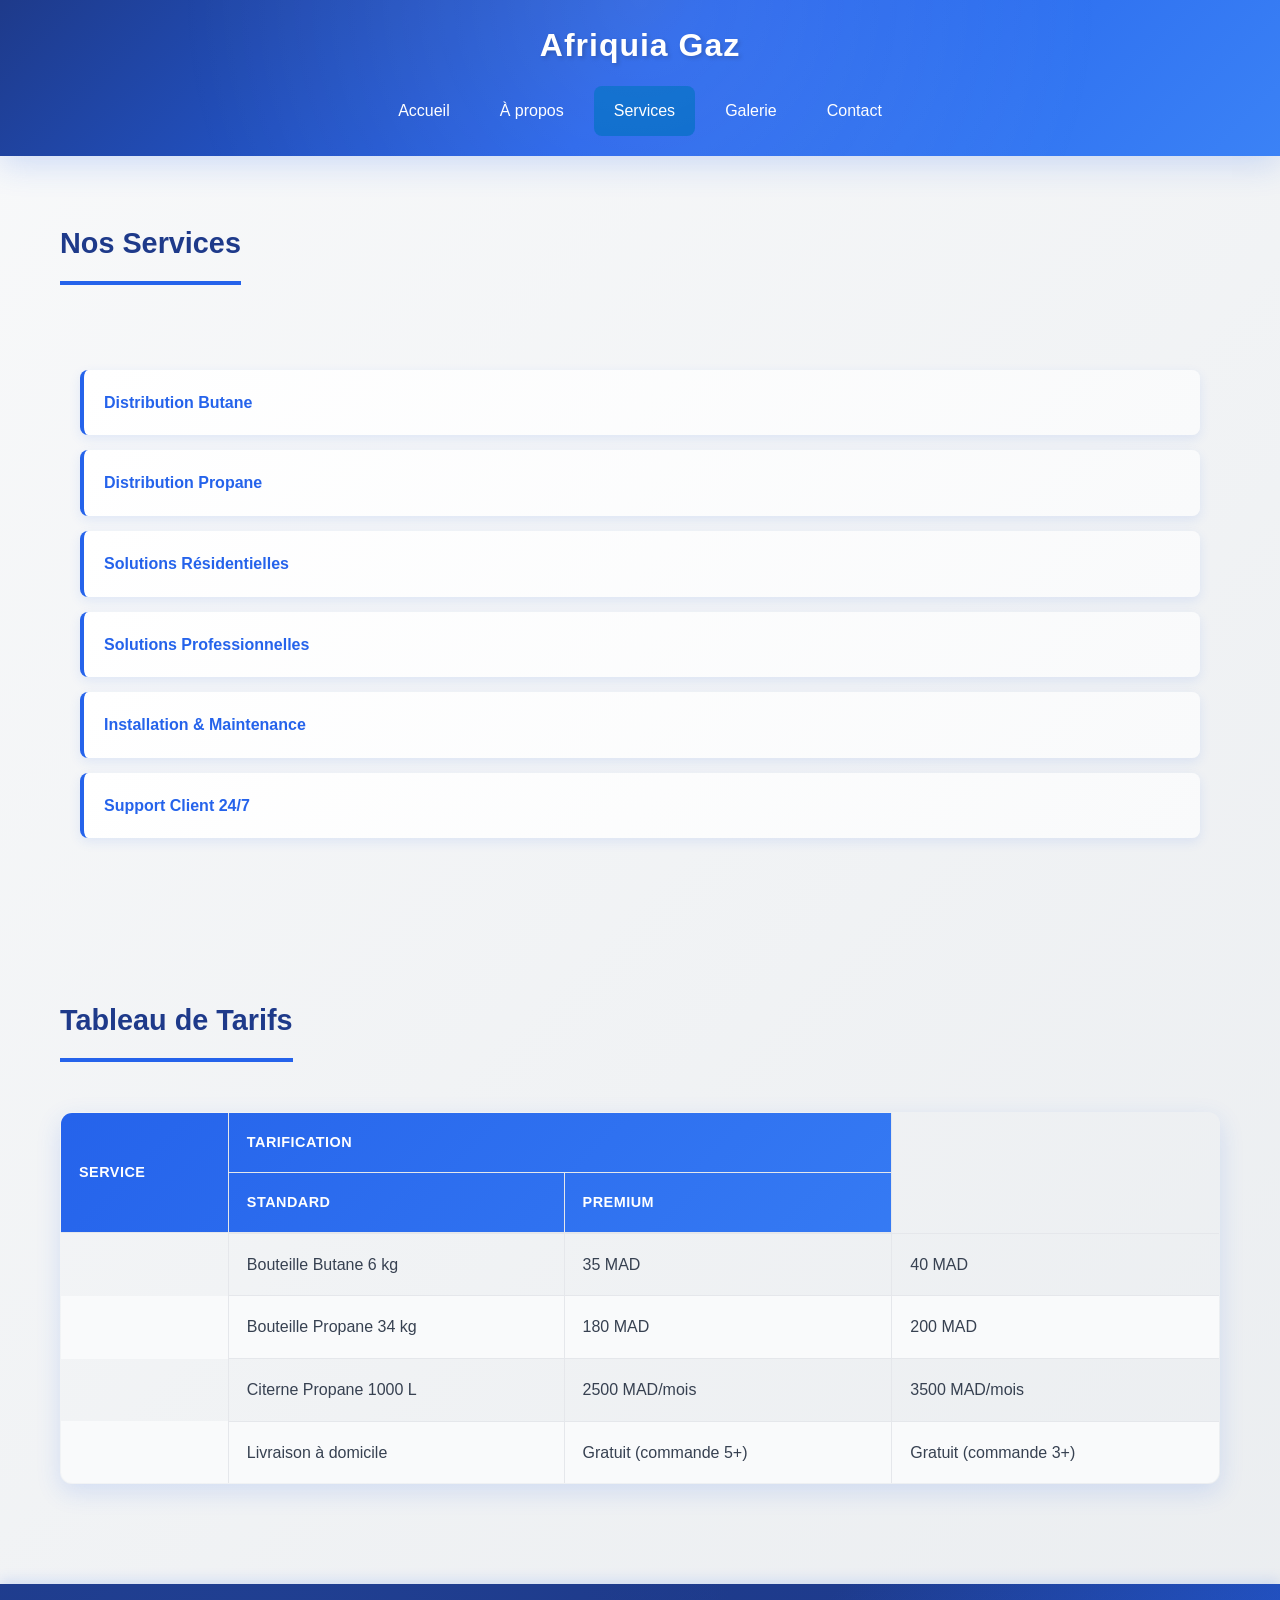
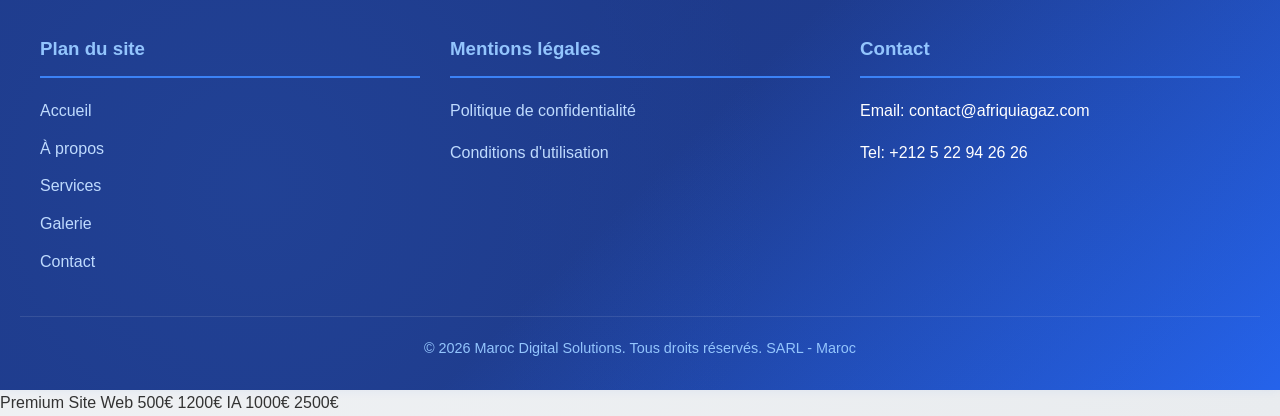
<file: tp3/pages/services.html>
<!DOCTYPE html>
<html lang="fr">
<head>
<meta charset="UTF-8">
<meta name="viewport" content="width=device-width, initial-scale=1.0">
<meta name="description" content="Services Afriquia Gaz - Distribution gaz butane propane, solutions résidentielles et professionnelles">
<meta property="og:title" content="Services - Afriquia Gaz">
<meta property="og:description" content="Solutions complètes en gaz : butane, propane pour particuliers et professionnels au Maroc">
<title>Services - Afriquia Gaz</title>
<link rel="stylesheet" href="../css/style.css">
<script defer src="../js/script.js"></script>
</head>

<body>

<header>
<h1>Afriquia Gaz</h1>

<nav>
<a href="../index.html">Accueil</a>
<a href="about.html">À propos</a>
<a href="services.html">Services</a>
<a href="gallery.html">Galerie</a>
<a href="contact.html">Contact</a>
</nav>

</header>

<section class="services-details">

<h2>Nos Services</h2>

<div class="services-details">

<details>
<summary>Distribution Butane</summary>
<p>Nous distribuons le gaz butane en bouteilles et citernes pour tous les particuliers et professionnels. Solutions adaptées aux besoins domestiques et commerciaux avec livraison rapide à domicile dans toute la région de Casablanca.</p>
</details>

<details>
<summary>Distribution Propane</summary>
<p>Gaz propane professionnel en bouteilles de 34 kg et citernes de capacités variées (0,5 à 235 m³). Idéal pour la restauration, l'industrie et le secteur tertiaire avec une efficacité énergétique optimale.</p>
</details>

<details>
<summary>Solutions Résidentielles</summary>
<p>Packages complets pour les foyers marocains : bouteilles rechargeables, systèmes de chauffage, cuisine professionnelle. Tarifs compétitifs et flexibles selon vos besoins saisonniers.</p>
</details>

<details>
<summary>Solutions Professionnelles</summary>
<p>Contrats personnalisés pour les entreprises : restaurants, hôtels, usines, serres agricoles. Citernes enterrées ou aériennes, maintenance incluse, livraison programmée.</p>
</details>

<details>
<summary>Installation & Maintenance</summary>
<p>Équipes qualifiées pour installation robustes et entretien régulier de vos installations gaz. Respect des normes de sécurité marocaines et internationales (ISO).</p>
</details>

<details>
<summary>Support Client 24/7</summary>
<p>Assistance clientèle disponible jours et nuits pour urgences, dépannages, changements de bouteilles. Centre d'appels dédié et application mobile pour suivi commandes.</p>
</details>

</div>

</section>

<section class="pricing">

<h2>Tableau de Tarifs</h2>

<table border="1" class="pricing-table">

<thead>
<tr>
<th rowspan="2">Service</th>
<th colspan="2">Tarification</th>
</tr>
<tr>
<th>Standard</th>
<th>Premium</th>
</tr>
</thead>

<tbody>
<tr>
<td>Bouteille Butane 6 kg</td>
<td>35 MAD</td>
<td>40 MAD</td>
</tr>

<tr>
<td>Bouteille Propane 34 kg</td>
<td>180 MAD</td>
<td>200 MAD</td>
</tr>

<tr>
<td>Citerne Propane 1000 L</td>
<td>2500 MAD/mois</td>
<td>3500 MAD/mois</td>
</tr>

<tr>
<td>Livraison à domicile</td>
<td>Gratuit (commande 5+)</td>
<td>Gratuit (commande 3+)</td>
</tr>

</tbody>

</table>

</section>

<footer>

<div class="footer-content">

<div class="footer-section">
<h3>Plan du site</h3>
<ul>
<li><a href="../index.html">Accueil</a></li>
<li><a href="about.html">À propos</a></li>
<li><a href="services.html">Services</a></li>
<li><a href="gallery.html">Galerie</a></li>
<li><a href="contact.html">Contact</a></li>
</ul>
</div>

<div class="footer-section">
<h3>Mentions légales</h3>
<p><a href="#">Politique de confidentialité</a></p>
<p><a href="#">Conditions d'utilisation</a></p>
</div>

<div class="footer-section">
<h3>Contact</h3>
<p>Email: contact@afriquiagaz.com</p>
<p>Tel: +212 5 22 94 26 26</p>
</div>

</div>

<p>&copy; 2026 Maroc Digital Solutions. Tous droits réservés. SARL - Maroc</p>

</footer>

</body>
</html>
<th>Premium</th>
</tr>

<tr>
<td>Site Web</td>
<td>500€</td>
<td>1200€</td>
</tr>

<tr>
<td>IA</td>
<td>1000€</td>
<td>2500€</td>
</tr>

</table>

</body>
</html>
</file>
<file: tp1/css/style.css>
<style>
* {
  margin: 0;
  padding: 0;
  box-sizing: border-box;
}

body {
  font-family: 'Segoe UI', Tahoma, Geneva, Verdana, sans-serif;
  line-height: 1.6;
  color: #333;
  background-color: #f5f5f5;
}

header {
  background: linear-gradient(135deg, #667eea 0%, #764ba2 100%);
  color: white;
  padding: 30px 0;
  text-align: center;
  box-shadow: 0 2px 10px rgba(0,0,0,0.1);
}

header h1 {
  font-size: 2.5em;
  font-weight: 300;
  letter-spacing: 2px;
}

main {
  max-width: 900px;
  margin: 40px auto;
  padding: 0 20px;
  background: white;
  border-radius: 10px;
  box-shadow: 0 4px 20px rgba(0,0,0,0.08);
  padding: 40px;
}

h2 {
  color: #667eea;
  font-size: 2em;
  margin-bottom: 10px;
  border-bottom: 3px solid #667eea;
  padding-bottom: 10px;
}

h3 {
  color: #764ba2;
  font-size: 1.4em;
  margin-top: 30px;
  margin-bottom: 15px;
}

hr {
  border: none;
  height: 2px;
  background: linear-gradient(to right, #667eea, #764ba2);
  margin-bottom: 20px;
}

img {
  border-radius: 50%;
  border: 4px solid #667eea;
  box-shadow: 0 4px 15px rgba(102, 126, 234, 0.3);
}

p {
  text-align: justify;
  margin-bottom: 15px;
  font-size: 1em;
  line-height: 1.8;
  color: #555;
}

table {
  width: 100%;
  border-collapse: collapse;
  margin: 20px 0;
  font-size: 0.95em;
}

table th {
  background-color: #667eea;
  color: white;
  padding: 15px;
  text-align: center;
  font-weight: 600;
}

table td {
  padding: 12px;
  border-bottom: 1px solid #ddd;
  text-align: center;
}

table tr:hover {
  background-color: #f9f9f9;
}

ul {
  margin-left: 20px;
  margin-bottom: 20px;
}

li {
  margin-bottom: 8px;
  color: #555;
}

li b {
  color: #764ba2;
  font-size: 1.05em;
}

br {
  margin-bottom: 10px;
}
</file>
<file: tp2/css/style.css>
/* Style général de la page */
* {
    margin: 0;
    padding: 0;
    box-sizing: border-box;
}

body {
    font-family: 'Segoe UI', Tahoma, Geneva, Verdana, sans-serif;
    background: linear-gradient(135deg, #667eea 0%, #764ba2 100%);
    min-height: 100vh;
    padding: 20px;
}

/* Style du header */
header {
    text-align: center;
    margin-bottom: 30px;
}

header h1 {
    color: white;
    font-size: 2.5rem;
    text-shadow: 2px 2px 4px rgba(0, 0, 0, 0.3);
    margin-bottom: 20px;
}

/* Style du main */
main {
    max-width: 600px;
    margin: 0 auto;
    background: white;
    padding: 40px;
    border-radius: 10px;
    box-shadow: 0 10px 30px rgba(0, 0, 0, 0.3);
}

/* Style des fieldsets */
fieldset {
    border: 2px solid #667eea;
    border-radius: 8px;
    padding: 20px;
    margin-bottom: 25px;
    background-color: #f8f9ff;
}

fieldset:last-child {
    margin-bottom: 0;
}

/* Style des légendes */
legend {
    color: #667eea;
    font-size: 1.3rem;
    font-weight: bold;
    padding: 0 10px;
}

/* Style des labels */
label {
    display: block;
    margin-top: 15px;
    margin-bottom: 8px;
    color: #333;
    font-weight: 500;
    font-size: 0.95rem;
}

label:first-of-type {
    margin-top: 0;
}

/* Style des inputs */
input[type="text"],
input[type="email"],
input[type="tel"],
input[type="password"],
input[type="date"],
select {
    width: 100%;
    padding: 12px 15px;
    margin-bottom: 15px;
    border: 2px solid #ddd;
    border-radius: 6px;
    font-size: 1rem;
    font-family: inherit;
    transition: all 0.3s ease;
}

/* Style du file input */
input[type="file"] {
    display: block;
    width: 100%;
    padding: 10px;
    margin-bottom: 15px;
    border: 2px solid #ddd;
    border-radius: 6px;
    background-color: #f9f9f9;
    cursor: pointer;
    transition: all 0.3s ease;
}

input[type="file"]:hover {
    border-color: #667eea;
    background-color: #f0f4ff;
}

input[type="text"]:focus,
input[type="email"]:focus,
input[type="tel"]:focus,
input[type="password"]:focus,
input[type="date"]:focus,
select:focus {
    border-color: #667eea;
    background-color: #f0f4ff;
    outline: none;
    box-shadow: 0 0 8px rgba(102, 126, 234, 0.3);
}

/* Style des select */
select {
    cursor: pointer;
}

optgroup {
    font-weight: bold;
    color: #667eea;
}

option {
    padding: 10px;
}

/* Style des conditions générales */
.conditions {
    background-color: #f0f4ff;
    padding: 15px;
    border-radius: 6px;
    margin-bottom: 20px;
    border-left: 4px solid #667eea;
}

.conditions input[type="checkbox"] {
    margin-right: 10px;
    width: auto;
    cursor: pointer;
}

.conditions label {
    display: inline;
    margin-top: 0;
    margin-bottom: 0;
    margin-left: 5px;
    color: #333;
}

/* Style du bouton d'inscription */
.btn-inscription {
    width: 100%;
    padding: 14px 20px;
    background: linear-gradient(135deg, #667eea 0%, #764ba2 100%);
    color: white;
    border: none;
    border-radius: 6px;
    font-size: 1.1rem;
    font-weight: bold;
    cursor: pointer;
    transition: all 0.3s ease;
    box-shadow: 0 4px 15px rgba(102, 126, 234, 0.4);
}

.btn-inscription:hover {
    transform: translateY(-2px);
    box-shadow: 0 6px 20px rgba(102, 126, 234, 0.6);
}

.btn-inscription:active {
    transform: translateY(0);
    box-shadow: 0 2px 10px rgba(102, 126, 234, 0.4);
}

/* Style des inputs désactivés ou placeholders */
input::placeholder {
    color: #999;
}

/* Style responsive */
@media (max-width: 600px) {
    main {
        padding: 25px;
    }

    header h1 {
        font-size: 1.8rem;
    }

    fieldset {
        padding: 15px;
    }

    legend {
        font-size: 1.1rem;
    }
}
</file>
<file: tp3/css/style.css>
/* ===== GLOBAL STYLES ===== */
* {
  box-sizing: border-box;
}

body {
  font-family: 'Segoe UI', Tahoma, Geneva, Verdana, sans-serif;
  margin: 0;
  padding: 0;
  line-height: 1.6;
  color: #333;
  background: linear-gradient(135deg, #f8f9fa 0%, #e9ecef 100%);
  scroll-behavior: smooth;
}

a {
  color: #2563eb;
  text-decoration: none;
  transition: all 0.3s ease;
}

a:hover {
  color: #1d4ed8;
  text-decoration: underline;
}

/* ===== ANIMATIONS ===== */
@keyframes fadeInDown {
  from {
    opacity: 0;
    transform: translateY(-30px);
  }
  to {
    opacity: 1;
    transform: translateY(0);
  }
}

@keyframes fadeInUp {
  from {
    opacity: 0;
    transform: translateY(30px);
  }
  to {
    opacity: 1;
    transform: translateY(0);
  }
}

@keyframes slideInLeft {
  from {
    opacity: 0;
    transform: translateX(-50px);
  }
  to {
    opacity: 1;
    transform: translateX(0);
  }
}

@keyframes slideInRight {
  from {
    opacity: 0;
    transform: translateX(50px);
  }
  to {
    opacity: 1;
    transform: translateX(0);
  }
}

@keyframes pulse {
  0%, 100% {
    opacity: 1;
  }
  50% {
    opacity: 0.7;
  }
}

@keyframes glow {
  0%, 100% {
    box-shadow: 0 0 5px rgba(37, 99, 235, 0.3);
  }
  50% {
    box-shadow: 0 0 20px rgba(37, 99, 235, 0.6);
  }
}

@keyframes float {
  0%, 100% {
    transform: translateY(0px);
  }
  50% {
    transform: translateY(-10px);
  }
}

@keyframes shimmer {
  0% {
    background-position: -1000px 0;
  }
  100% {
    background-position: 1000px 0;
  }
}

/* ===== HEADER & NAVIGATION ===== */
header {
  background: linear-gradient(135deg, #1e3a8a 0%, #2563eb 50%, #3b82f6 100%);
  color: white;
  padding: 20px;
  box-shadow: 0 8px 32px rgba(37, 99, 235, 0.2);
  position: sticky;
  top: 0;
  z-index: 100;
  animation: fadeInDown 0.6s ease;
}

header h1 {
  margin: 0 0 15px 0;
  font-size: 2em;
  text-align: center;
  font-weight: 700;
  letter-spacing: 1px;
  text-shadow: 2px 2px 4px rgba(0, 0, 0, 0.2);
  animation: fadeInDown 0.8s ease;
}

nav {
  display: flex;
  justify-content: center;
  flex-wrap: wrap;
  gap: 10px;
  animation: slideInLeft 0.8s ease 0.2s both;
}

nav a {
  color: white;
  padding: 12px 20px;
  border-radius: 8px;
  transition: all 0.4s cubic-bezier(0.34, 1.56, 0.64, 1);
  display: inline-block;
  font-weight: 500;
  position: relative;
  overflow: hidden;
}

nav a::before {
  content: '';
  position: absolute;
  top: 0;
  left: -100%;
  width: 100%;
  height: 100%;
  background: rgba(255, 255, 255, 0.2);
  transition: left 0.4s ease;
  z-index: -1;
}

nav a:hover::before {
  left: 100%;
}

nav a:hover {
  background-color: rgba(255, 255, 255, 0.3);
  transform: translateY(-3px);
  box-shadow: 0 8px 16px rgba(0, 0, 0, 0.2);
  text-decoration: none;
}

/* ===== HERO SECTION ===== */
.hero {
  background: linear-gradient(rgba(31, 58, 138, 0.4), rgba(37, 99, 235, 0.4));
  position: relative;
  overflow: hidden;
  border-bottom: 4px solid #2563eb;
}

.hero::before {
  content: '';
  position: absolute;
  top: 0;
  left: -100%;
  width: 100%;
  height: 100%;
  background: linear-gradient(90deg, transparent, rgba(255, 255, 255, 0.3), transparent);
  animation: shimmer 3s infinite;
}

.hero picture,
.hero img {
  width: 100%;
  height: auto;
  display: block;
  animation: fadeInUp 0.8s ease;
}

.hero h2 {
  position: absolute;
  top: 50%;
  left: 50%;
  transform: translate(-50%, -50%);
  color: white;
  font-size: 2.5em;
  text-align: center;
  text-shadow: 3px 3px 8px rgba(0, 0, 0, 0.5);
  z-index: 10;
  width: 80%;
  animation: fadeInDown 1s ease;
  font-weight: 700;
  letter-spacing: 1px;
}

/* ===== SECTIONS ===== */
section {
  padding: 40px 20px;
  max-width: 1200px;
  margin: 0 auto;
  animation: fadeInUp 0.8s ease;
}

h2 {
  color: #1e3a8a;
  border-bottom: 4px solid #2563eb;
  padding-bottom: 15px;
  margin-bottom: 30px;
  font-size: 1.8em;
  font-weight: 700;
  position: relative;
  display: inline-block;
}

h2::after {
  content: '';
  position: absolute;
  bottom: -4px;
  left: 0;
  width: 0;
  height: 4px;
  background: linear-gradient(90deg, #2563eb, #3b82f6);
  animation: slideInLeft 0.8s ease forwards;
}

/* ===== SERVICES ===== */
.services {
  display: grid;
  grid-template-columns: repeat(auto-fit, minmax(280px, 1fr));
  gap: 30px;
  padding: 20px 0;
}

.services article {
  background: linear-gradient(135deg, #ffffff 0%, #f3f4f6 100%);
  padding: 30px;
  border-radius: 12px;
  box-shadow: 0 4px 12px rgba(37, 99, 235, 0.1);
  transition: all 0.4s cubic-bezier(0.34, 1.56, 0.64, 1);
  position: relative;
  overflow: hidden;
  animation: fadeInUp 0.8s ease;
}

.services article::before {
  content: '';
  position: absolute;
  top: -2px;
  left: -100%;
  width: 100%;
  height: 4px;
  background: linear-gradient(90deg, transparent, #2563eb, transparent);
  animation: slideInRight 0.8s ease 0.2s forwards;
}

.services article:hover {
  transform: translateY(-8px);
  box-shadow: 0 12px 32px rgba(37, 99, 235, 0.25);
  border-top: 4px solid #2563eb;
}

.services article:hover h3 {
  color: #1d4ed8;
  animation: float 2s ease infinite;
}

.services article h3 {
  color: #2563eb;
  margin-top: 0;
  font-weight: 700;
  font-size: 1.3em;
  transition: all 0.3s ease;
}

.services article p {
  color: #666;
  line-height: 1.8;
  transition: all 0.3s ease;
}

/* ===== TESTIMONIALS ===== */
blockquote {
  background: linear-gradient(135deg, #f0f9ff 0%, #e0f2fe 100%);
  padding: 25px;
  margin: 20px 0;
  border-left: 4px solid #2563eb;
  font-style: italic;
  border-radius: 8px;
  box-shadow: 0 4px 12px rgba(37, 99, 235, 0.1);
  transition: all 0.4s ease;
  animation: fadeInUp 0.8s ease;
}

blockquote:hover {
  box-shadow: 0 8px 24px rgba(37, 99, 235, 0.2);
  transform: translateX(5px);
}

blockquote footer {
  background: none;
  padding: 15px 0 0 0;
  margin-top: 10px;
  font-style: normal;
  color: #1e3a8a;
  font-weight: 600;
}

blockquote footer::before {
  content: '— ';
}

/* ===== VIDEO ===== */
video {
  width: 100%;
  max-width: 600px;
  height: auto;
  border-radius: 12px;
  display: block;
  margin: 20px auto;
  box-shadow: 0 8px 24px rgba(37, 99, 235, 0.15);
  transition: all 0.4s ease;
  animation: fadeInUp 0.8s ease;
}

video:hover {
  transform: scale(1.02);
  box-shadow: 0 12px 32px rgba(37, 99, 235, 0.25);
}

/* ===== PRICING TABLE ===== */
.pricing-table {
  width: 100%;
  border-collapse: collapse;
  margin: 20px 0;
  box-shadow: 0 8px 24px rgba(37, 99, 235, 0.15);
  border-radius: 12px;
  overflow: hidden;
  animation: fadeInUp 0.8s ease;
}

.pricing-table thead {
  background: linear-gradient(135deg, #2563eb 0%, #3b82f6 100%);
}

.pricing-table th,
.pricing-table td {
  padding: 18px;
  text-align: left;
  border: 1px solid #e5e7eb;
  transition: all 0.3s ease;
}

.pricing-table th {
  color: white;
  font-weight: 700;
  text-transform: uppercase;
  font-size: 0.9em;
  letter-spacing: 0.5px;
}

.pricing-table tbody tr {
  transition: all 0.3s ease;
  animation: fadeInUp 0.8s ease;
}

.pricing-table tbody tr:nth-child(even) {
  background-color: #f9fafb;
}

.pricing-table tbody tr:hover {
  background: linear-gradient(90deg, #f0f9ff, #e0f2fe);
  box-shadow: inset 0 0 20px rgba(37, 99, 235, 0.1);
}

.pricing-table tbody td {
  color: #374151;
  font-weight: 500;
}

/* ===== COMPANY INFO SECTION ===== */
.company-info-section {
  padding: 50px 20px;
  background: linear-gradient(135deg, #ecf0f1 0%, #bdc3c7 100%);
  border-radius: 12px;
  margin: 30px 0;
}

.company-info-section h2 {
  font-size: 2.2em;
  color: #1e3a8a;
  text-align: center;
  margin-bottom: 40px;
  text-shadow: 2px 2px 4px rgba(0,0,0,0.1);
  animation: fadeInDown 0.8s ease;
}

.company-description {
  max-width: 1000px;
  margin: 0 auto;
  background: white;
  padding: 40px;
  border-radius: 12px;
  box-shadow: 0 8px 24px rgba(37, 99, 235, 0.15);
}

.company-description h3 {
  color: #2563eb;
  font-size: 1.6em;
  margin-top: 0;
  border-bottom: 3px solid #60a5fa;
  padding-bottom: 10px;
}

.company-description h4 {
  color: #1e3a8a;
  font-size: 1.3em;
  margin-top: 25px;
  margin-bottom: 12px;
}

.company-description p {
  color: #374151;
  line-height: 1.8;
  margin: 15px 0;
}

.company-description ul {
  list-style: none;
  padding-left: 0;
}

.company-description ul li {
  padding: 10px 0;
  padding-left: 30px;
  position: relative;
  color: #555;
  line-height: 1.7;
}

.company-description ul li:before {
  content: "▸";
  position: absolute;
  left: 0;
  color: #2563eb;
  font-weight: bold;
  font-size: 1.2em;
}

/* ===== TEAM SECTION ===== */
.team-section {
  padding: 40px 20px;
}

.team-container {
  display: grid;
  grid-template-columns: repeat(auto-fit, minmax(250px, 1fr));
  gap: 30px;
  padding: 20px 0;
}

figure {
  text-align: center;
  margin: 0;
  padding: 0;
  background: linear-gradient(135deg, #ffffff 0%, #f3f4f6 100%);
  border-radius: 12px;
  box-shadow: 0 4px 12px rgba(37, 99, 235, 0.1);
  transition: all 0.4s cubic-bezier(0.34, 1.56, 0.64, 1);
  overflow: hidden;
  animation: fadeInUp 0.8s ease;
}

figure:hover {
  transform: translateY(-12px);
  box-shadow: 0 16px 40px rgba(37, 99, 235, 0.25);
}

figure img {
  width: 100%;
  height: 250px;
  object-fit: cover;
  border-radius: 12px 12px 0 0;
  transition: all 0.4s ease;
}

figure:hover img {
  filter: brightness(1.1) saturate(1.1);
  transform: scale(1.05);
}

figcaption {
  color: #333;
  padding: 20px;
}

figcaption h3 {
  color: #2563eb;
  margin: 10px 0 5px;
  font-weight: 700;
  font-size: 1.2em;
  transition: all 0.3s ease;
}

figure:hover figcaption h3 {
  color: #1d4ed8;
}

figcaption p {
  margin: 5px 0;
  color: #666;
  font-size: 0.9em;
  line-height: 1.6;
}

/* ===== SERVICES DETAILS ===== */
.services-details {
  padding: 40px 20px;
}

details {
  background: linear-gradient(135deg, #ffffff 0%, #f9fafb 100%);
  padding: 20px;
  margin: 15px 0;
  border-left: 4px solid #2563eb;
  border-radius: 8px;
  box-shadow: 0 4px 12px rgba(37, 99, 235, 0.1);
  cursor: pointer;
  transition: all 0.3s ease;
  animation: fadeInUp 0.8s ease;
}

details:hover {
  box-shadow: 0 8px 24px rgba(37, 99, 235, 0.15);
  transform: translateX(4px);
}

details summary {
  font-weight: 700;
  color: #2563eb;
  user-select: none;
  padding: 10px;
  margin: -10px;
  display: flex;
  align-items: center;
  position: relative;
  transition: all 0.3s ease;
}

details summary::marker {
  color: #2563eb;
  animation: pulse 2s infinite;
}

details summary:hover {
  color: #1d4ed8;
}

details[open] summary {
  margin-bottom: 10px;
  color: #1d4ed8;
}

details p {
  margin: 10px 0 0 0;
  color: #555;
  line-height: 1.8;
}

/* ===== GALLERY ===== */
.gallery-section {
  padding: 40px 20px;
}

.gallery-container {
  display: grid;
  grid-template-columns: repeat(auto-fit, minmax(300px, 1fr));
  gap: 25px;
  padding: 20px 0;
}

.gallery-container figure {
  margin: 0;
  overflow: hidden;
  border-radius: 12px;
  position: relative;
  animation: fadeInUp 0.8s ease;
}

.gallery-container figure::before {
  content: '';
  position: absolute;
  top: 0;
  left: 0;
  right: 0;
  bottom: 0;
  background: rgba(37, 99, 235, 0.6);
  opacity: 0;
  transition: all 0.4s ease;
  z-index: 2;
  display: flex;
  align-items: center;
  justify-content: center;
}

.gallery-container figure:hover::before {
  opacity: 1;
}

.gallery-container picture,
.gallery-container img {
  width: 100%;
  height: 300px;
  object-fit: cover;
  display: block;
  transition: transform 0.4s ease;
}

.gallery-container figure:hover img {
  transform: scale(1.1);
}

.gallery-container figcaption {
  background: linear-gradient(135deg, #1e3a8a 0%, #2563eb 100%);
  padding: 15px;
  text-align: center;
  font-weight: 700;
  color: white;
  transition: all 0.4s ease;
}

.gallery-container figure:hover figcaption {
  background: linear-gradient(135deg, #1d4ed8 0%, #3b82f6 100%);
}

/* ===== CONTACT SECTION ===== */
.contact-section {
  padding: 40px 20px;
}

.contact-container {
  display: grid;
  grid-template-columns: 1fr 1fr;
  gap: 40px;
  max-width: 1200px;
  margin: 0 auto;
}

/* ===== FORM STYLES ===== */
form {
  background: linear-gradient(135deg, #ffffff 0%, #f9fafb 100%);
  padding: 40px;
  border-radius: 12px;
  box-shadow: 0 8px 24px rgba(37, 99, 235, 0.15);
  animation: slideInLeft 0.8s ease;
}

fieldset {
  border: none;
  padding: 0 0 25px 0;
  margin: 0 0 25px 0;
  border-bottom: 2px solid #e5e7eb;
}

fieldset:last-of-type {
  border-bottom: none;
}

legend {
  background: linear-gradient(135deg, #2563eb 0%, #3b82f6 100%);
  color: white;
  padding: 12px 18px;
  margin: 0 -40px 20px -40px;
  border-radius: 8px 8px 0 0;
  font-weight: 700;
  text-transform: uppercase;
  font-size: 0.85em;
  letter-spacing: 0.5px;
}

label {
  display: block;
  margin: 18px 0 8px 0;
  font-weight: 600;
  color: #1e3a8a;
  transition: all 0.3s ease;
}

input[type="text"],
input[type="email"],
input[type="tel"],
input[type="date"],
input[type="number"],
select,
textarea {
  width: 100%;
  padding: 12px;
  margin: 8px 0 15px 0;
  border: 2px solid #e5e7eb;
  border-radius: 8px;
  font-family: inherit;
  font-size: 1em;
  transition: all 0.3s cubic-bezier(0.34, 1.56, 0.64, 1);
  background: white;
}

input[type="text"]:focus,
input[type="email"]:focus,
input[type="tel"]:focus,
input[type="date"]:focus,
input[type="number"]:focus,
select:focus,
textarea:focus {
  outline: none;
  border-color: #2563eb;
  box-shadow: 0 0 0 3px rgba(37, 99, 235, 0.1), inset 0 0 0 1px #2563eb;
  background: linear-gradient(135deg, #f0f9ff 0%, #f3f4f6 100%);
  transform: translateY(-2px);
}

input[type="radio"],
input[type="checkbox"] {
  margin-right: 10px;
  cursor: pointer;
  transition: all 0.3s ease;
}

input[type="radio"]:hover,
input[type="checkbox"]:hover {
  transform: scale(1.2);
}

input[type="radio"] + label,
input[type="checkbox"] + label {
  display: inline;
  margin: 0;
  font-weight: 500;
  cursor: pointer;
  color: #555;
}

textarea {
  resize: vertical;
  min-height: 150px;
}

.btn-submit,
.btn-reset {
  padding: 14px 32px;
  margin-right: 12px;
  margin-bottom: 12px;
  border: none;
  border-radius: 8px;
  font-size: 1em;
  font-weight: 700;
  cursor: pointer;
  transition: all 0.4s cubic-bezier(0.34, 1.56, 0.64, 1);
  text-transform: uppercase;
  letter-spacing: 0.5px;
  position: relative;
  overflow: hidden;
}

.btn-submit {
  background: linear-gradient(135deg, #2563eb 0%, #3b82f6 100%);
  color: white;
  box-shadow: 0 4px 12px rgba(37, 99, 235, 0.3);
}

.btn-submit::before {
  content: '';
  position: absolute;
  top: 0;
  left: -100%;
  width: 100%;
  height: 100%;
  background: rgba(255, 255, 255, 0.2);
  transition: left 0.4s ease;
}

.btn-submit:hover::before {
  left: 100%;
}

.btn-submit:hover {
  background: linear-gradient(135deg, #1d4ed8 0%, #2563eb 100%);
  transform: translateY(-3px);
  box-shadow: 0 8px 24px rgba(37, 99, 235, 0.4);
}

.btn-reset {
  background: linear-gradient(135deg, #d1d5db 0%, #e5e7eb 100%);
  color: #333;
  box-shadow: 0 4px 12px rgba(0, 0, 0, 0.1);
}

.btn-reset:hover {
  background: linear-gradient(135deg, #9ca3af 0%, #d1d5db 100%);
  transform: translateY(-3px);
  box-shadow: 0 8px 24px rgba(0, 0, 0, 0.2);
}

/* ===== CONTACT INFO ===== */
.contact-info {
  background: linear-gradient(135deg, #ffffff 0%, #f9fafb 100%);
  padding: 40px;
  border-radius: 12px;
  box-shadow: 0 8px 24px rgba(37, 99, 235, 0.15);
  animation: slideInRight 0.8s ease;
}

.contact-info h3 {
  color: #2563eb;
  margin-top: 0;
  font-size: 1.5em;
  margin-bottom: 25px;
}

.map-container {
  margin: 25px 0;
  border-radius: 12px;
  overflow: hidden;
  box-shadow: 0 4px 12px rgba(37, 99, 235, 0.1);
  transition: all 0.4s ease;
}

.map-container:hover {
  box-shadow: 0 8px 24px rgba(37, 99, 235, 0.2);
}

.map-container iframe {
  width: 100%;
  border: none;
}

.info-item {
  margin: 20px 0;
  padding: 18px;
  background: linear-gradient(135deg, #f0f9ff 0%, #e0f2fe 100%);
  border-left: 4px solid #2563eb;
  border-radius: 8px;
  transition: all 0.4s ease;
}

.info-item:hover {
  transform: translateX(5px);
  box-shadow: 0 4px 12px rgba(37, 99, 235, 0.15);
}

.info-item h5 {
  color: #2563eb;
  margin: 0 0 10px 0;
  font-weight: 700;
  text-transform: uppercase;
  font-size: 0.85em;
}

.info-item p {
  margin: 5px 0;
  color: #1e3a8a;
}

.info-item a {
  color: #2563eb;
  font-weight: 600;
  transition: all 0.3s ease;
}

.info-item a:hover {
  color: #1d4ed8;
}

/* ===== FOOTER ===== */
footer {
  background: linear-gradient(135deg, #1e3a8a 0%, #1e3a8a 50%, #2563eb 100%);
  color: white;
  padding: 50px 20px 30px 20px;
  margin-top: 40px;
  box-shadow: 0 -4px 12px rgba(37, 99, 235, 0.15);
}

.footer-content {
  max-width: 1200px;
  margin: 0 auto 30px;
  display: grid;
  grid-template-columns: repeat(auto-fit, minmax(250px, 1fr));
  gap: 30px;
}

.footer-section h3 {
  color: #93c5fd;
  margin-top: 0;
  border-bottom: 2px solid #3b82f6;
  padding-bottom: 12px;
  margin-bottom: 20px;
  font-weight: 700;
  transition: all 0.3s ease;
}

.footer-section:hover h3 {
  color: #bfdbfe;
  border-color: #60a5fa;
}

.footer-section ul {
  list-style: none;
  padding: 0;
  margin: 0;
}

.footer-section li {
  margin: 12px 0;
  transition: all 0.3s ease;
}

.footer-section li:hover {
  transform: translateX(5px);
}

.footer-section a {
  color: #bfdbfe;
  transition: all 0.3s ease;
}

.footer-section a:hover {
  color: #dbeafe;
  text-decoration: none;
  text-shadow: 0 0 10px rgba(255, 255, 255, 0.3);
}

footer > p {
  text-align: center;
  margin: 0;
  padding-top: 20px;
  border-top: 1px solid rgba(255, 255, 255, 0.1);
  color: #93c5fd;
  font-size: 0.9em;
  transition: all 0.3s ease;
}

footer > p:hover {
  color: #bfdbfe;
}

/* ===== RESPONSIVE DESIGN ===== */
@media (max-width: 768px) {
  header h1 {
    font-size: 1.5em;
    margin-bottom: 10px;
  }

  nav {
    gap: 8px;
  }

  nav a {
    padding: 10px 15px;
    font-size: 0.9em;
  }

  .hero h2 {
    font-size: 1.5em;
  }

  section {
    padding: 25px 15px;
  }

  h2 {
    font-size: 1.4em;
  }

  .contact-container {
    grid-template-columns: 1fr;
    gap: 30px;
  }

  .team-container,
  .gallery-container,
  .services {
    grid-template-columns: 1fr;
  }

  .pricing-table th,
  .pricing-table td {
    padding: 12px;
    font-size: 0.9em;
  }

  form {
    padding: 25px;
  }

  legend {
    margin: 0 -25px 15px -25px;
  }

  .btn-submit,
  .btn-reset {
    width: 100%;
    margin-bottom: 10px;
  }
}

@media (max-width: 480px) {
  header {
    padding: 15px 10px;
  }

  header h1 {
    font-size: 1.2em;
  }

  nav {
    flex-direction: column;
  }

  nav a {
    width: 100%;
    text-align: center;
  }

  .hero h2 {
    font-size: 1.1em;
    width: 95%;
  }

  section {
    padding: 20px 10px;
  }

  h2 {
    font-size: 1.2em;
  }

  .footer-content {
    grid-template-columns: 1fr;
    gap: 20px;
  }

  .services article,
  figure,
  details,
  form,
  .contact-info {
    padding: 15px;
  }

  .gallery-container picture,
  .gallery-container img {
    height: 200px;
  }

  table {
    font-size: 0.85em;
  }

  input[type="text"],
  input[type="email"],
  input[type="tel"],
  input[type="date"],
  input[type="number"],
  select,
  textarea {
    padding: 10px;
  }

  .btn-submit,
  .btn-reset {
    padding: 12px 20px;
    font-size: 0.9em;
  }
}

/* ===== ADVANCED ANIMATIONS ===== */
@keyframes rotate3D {
  0% {
    transform: rotateX(0deg) rotateY(0deg);
  }
  50% {
    transform: rotateX(10deg) rotateY(180deg);
  }
  100% {
    transform: rotateX(0deg) rotateY(360deg);
  }
}

@keyframes morphing {
  0% {
    border-radius: 30% 70% 70% 30% / 30% 30% 70% 70%;
  }
  50% {
    border-radius: 70% 30% 46% 54% / 30% 30% 60% 70%;
  }
  100% {
    border-radius: 30% 70% 70% 30% / 30% 30% 70% 70%;
  }
}

@keyframes neon-glow {
  0%, 100% {
    text-shadow: 0 0 10px #2563eb, 0 0 20px #2563eb;
    box-shadow: 0 0 10px #2563eb, 0 0 20px rgba(37, 99, 235, 0.5);
  }
  50% {
    text-shadow: 0 0 20px #3b82f6, 0 0 40px #2563eb;
    box-shadow: 0 0 20px #3b82f6, 0 0 40px rgba(37, 99, 235, 0.8);
  }
}

@keyframes wave {
  0%, 100% {
    clip-path: polygon(0% 50%, 2% 50%, 4% 50%, 6% 50%, 8% 50%, 10% 50%, 12% 50%, 14% 50%, 16% 50%, 18% 50%, 20% 50%, 22% 50%, 24% 50%, 26% 50%, 28% 50%, 30% 50%, 32% 50%, 34% 50%, 36% 50%, 38% 50%, 40% 50%, 42% 50%, 44% 50%, 46% 50%, 48% 50%, 50% 50%, 52% 50%, 54% 50%, 56% 50%, 58% 50%, 60% 50%, 62% 50%, 64% 50%, 66% 50%, 68% 50%, 70% 50%, 72% 50%, 74% 50%, 76% 50%, 78% 50%, 80% 50%, 82% 50%, 84% 50%, 86% 50%, 88% 50%, 90% 50%, 92% 50%, 94% 50%, 96% 50%, 98% 50%, 100% 50%);
  }
  50% {
    clip-path: polygon(0% 40%, 2% 42%, 4% 44%, 6% 42%, 8% 40%, 10% 38%, 12% 40%, 14% 42%, 16% 44%, 18% 42%, 20% 40%, 22% 38%, 24% 40%, 26% 42%, 28% 44%, 30% 42%, 32% 40%, 34% 38%, 36% 40%, 38% 42%, 40% 44%, 42% 42%, 44% 40%, 46% 38%, 48% 40%, 50% 42%, 52% 44%, 54% 42%, 56% 40%, 58% 38%, 60% 40%, 62% 42%, 64% 44%, 66% 42%, 68% 40%, 70% 38%, 72% 40%, 74% 42%, 76% 44%, 78% 42%, 80% 40%, 82% 38%, 84% 40%, 86% 42%, 88% 44%, 90% 42%, 92% 40%, 94% 38%, 96% 40%, 98% 42%, 100% 44%);
  }
}

@keyframes gradient-shift {
  0% {
    background-position: 0% 50%;
  }
  50% {
    background-position: 100% 50%;
  }
  100% {
    background-position: 0% 50%;
  }
}

@keyframes float-up {
  0% {
    opacity: 0;
    transform: translateY(30px);
  }
  50% {
    opacity: 1;
  }
  100% {
    opacity: 0;
    transform: translateY(-50px);
  }
}

@keyframes ripple {
  0% {
    box-shadow: 0 0 0 0 rgba(37, 99, 235, 0.7);
  }
  70% {
    box-shadow: 0 0 0 10px rgba(37, 99, 235, 0);
  }
  100% {
    box-shadow: 0 0 0 0 rgba(37, 99, 235, 0);
  }
}

/* ===== ABOUT HOME SECTION (ADVANCED) ===== */
@keyframes cardEntrance {
  0% {
    opacity: 0;
    transform: translateY(40px) scale(0.9);
  }
  100% {
    opacity: 1;
    transform: translateY(0) scale(1);
  }
}

@keyframes cardHoverTilt {
  0% {
    transform: perspective(1000px) rotateX(0deg) rotateY(0deg);
  }
  100% {
    transform: perspective(1000px) rotateX(-5deg) rotateY(5deg);
  }
}

@keyframes imageZoom {
  0%, 100% {
    transform: scale(1);
  }
  50% {
    transform: scale(1.15);
  }
}

@keyframes statCountUp {
  0% {
    opacity: 0;
    transform: translateY(20px);
  }
  100% {
    opacity: 1;
    transform: translateY(0);
  }
}

.about-home {
  padding: 60px 20px !important;
  background: linear-gradient(135deg, #f0f9ff 0%, #e0f2fe 50%, #ffffff 100%);
}

.about-home h2 {
  text-align: center;
  font-size: 2.5em;
  margin-bottom: 50px;
  background: linear-gradient(135deg, #2563eb, #3b82f6);
  -webkit-background-clip: text;
  -webkit-text-fill-color: transparent;
  background-clip: text;
}

.about-container {
  display: grid;
  grid-template-columns: repeat(auto-fit, minmax(280px, 1fr));
  gap: 30px;
  padding: 40px 0;
  margin-bottom: 60px;
}

.about-card {
  background: white;
  border-radius: 16px;
  overflow: hidden;
  box-shadow: 0 10px 40px rgba(37, 99, 235, 0.08);
  transition: all 0.6s cubic-bezier(0.23, 1, 0.320, 1);
  animation: cardEntrance 0.8s ease forwards;
  position: relative;
}

.about-card:nth-child(1) { animation-delay: 0.1s; }
.about-card:nth-child(2) { animation-delay: 0.2s; }
.about-card:nth-child(3) { animation-delay: 0.3s; }
.about-card:nth-child(4) { animation-delay: 0.4s; }

.about-card::before {
  content: '';
  position: absolute;
  top: 0;
  left: 0;
  right: 0;
  height: 4px;
  background: linear-gradient(90deg, #2563eb, #3b82f6, #60a5fa);
  transform: scaleX(0);
  transform-origin: left;
  transition: transform 0.6s ease;
}

.about-card:hover::before {
  transform: scaleX(1);
}

.about-card:hover {
  transform: translateY(-12px) perspective(1200px) rotateX(5deg);
  box-shadow: 0 25px 60px rgba(37, 99, 235, 0.15);
}

.card-image {
  position: relative;
  width: 100%;
  height: 220px;
  overflow: hidden;
  background: linear-gradient(135deg, #1e3a8a, #2563eb);
}

.card-image img {
  width: 100%;
  height: 100%;
  object-fit: cover;
  transition: transform 0.6s ease;
}

.about-card:hover .card-image img {
  animation: imageZoom 2s ease;
}

.card-image::after {
  content: '';
  position: absolute;
  top: 0;
  left: 0;
  right: 0;
  bottom: 0;
  background: linear-gradient(135deg, rgba(37, 99, 235, 0.3), rgba(59, 130, 246, 0.3));
  opacity: 0;
  transition: opacity 0.4s ease;
}

.about-card:hover .card-image::after {
  opacity: 1;
}

.about-card h3 {
  color: #1e3a8a;
  font-size: 1.4em;
  font-weight: 700;
  padding: 20px 20px 10px;
  margin: 0;
  transition: all 0.3s ease;
}

.about-card:hover h3 {
  color: #2563eb;
}

.about-card p {
  color: #555;
  padding: 0 20px 20px;
  margin: 0;
  line-height: 1.7;
  font-size: 0.95em;
}

/* ===== STATS SECTION ===== */
.about-stats {
  display: grid;
  grid-template-columns: repeat(auto-fit, minmax(200px, 1fr));
  gap: 25px;
  padding: 50px 20px;
  background: linear-gradient(135deg, #1e3a8a 0%, #2563eb 50%, #3b82f6 100%);
  border-radius: 20px;
  margin-top: 40px;
}

.stat-card {
  text-align: center;
  padding: 30px 20px;
  background: rgba(255, 255, 255, 0.1);
  border-radius: 12px;
  backdrop-filter: blur(10px);
  border: 1px solid rgba(255, 255, 255, 0.2);
  transition: all 0.5s ease;
  animation: statCountUp 0.8s ease forwards;
  position: relative;
}

.stat-card:nth-child(1) { animation-delay: 0.2s; }
.stat-card:nth-child(2) { animation-delay: 0.4s; }
.stat-card:nth-child(3) { animation-delay: 0.6s; }
.stat-card:nth-child(4) { animation-delay: 0.8s; }

.stat-card::before {
  content: '';
  position: absolute;
  top: 0;
  left: 0;
  right: 0;
  bottom: 0;
  background: radial-gradient(circle at center, rgba(255, 255, 255, 0.1), transparent);
  border-radius: 12px;
  opacity: 0;
  transition: opacity 0.4s ease;
}

.stat-card:hover {
  transform: translateY(-8px) scale(1.05);
  background: rgba(255, 255, 255, 0.15);
  box-shadow: 0 15px 40px rgba(0, 0, 0, 0.2);
}

.stat-card:hover::before {
  opacity: 1;
}

.stat-number {
  font-size: 3em;
  font-weight: 700;
  color: white;
  margin-bottom: 10px;
  text-shadow: 0 4px 12px rgba(0, 0, 0, 0.2);
  display: block;
}

.stat-label {
  color: rgba(255, 255, 255, 0.9);
  font-weight: 600;
  font-size: 0.95em;
  letter-spacing: 0.5px;
}

/* ===== RESPONSIVE ===== */
@media (max-width: 768px) {
  .about-home h2 {
    font-size: 2em;
  }

  .about-container {
    grid-template-columns: repeat(auto-fit, minmax(240px, 1fr));
    gap: 20px;
  }

  .card-image {
    height: 180px;
  }

  .about-stats {
    gap: 15px;
    padding: 30px 15px;
  }

  .stat-number {
    font-size: 2.2em;
  }
}

@media (max-width: 480px) {
  .about-home {
    padding: 40px 15px !important;
  }

  .about-home h2 {
    font-size: 1.6em;
    margin-bottom: 30px;
  }

  .about-container {
    grid-template-columns: 1fr;
    gap: 15px;
    padding: 20px 0;
  }

  .card-image {
    height: 150px;
  }

  .about-card h3 {
    font-size: 1.2em;
  }

  .about-stats {
    grid-template-columns: repeat(2, 1fr);
    gap: 12px;
    padding: 25px 10px;
  }

  .stat-card {
    padding: 20px 15px;
  }

  .stat-number {
    font-size: 2em;
  }

  .stat-label {
    font-size: 0.85em;
  }
}

@keyframes bounce-rotate {
  0% {
    transform: translateY(0) rotate(0deg);
  }
  25% {
    transform: translateY(-10px) rotate(90deg);
  }
  50% {
    transform: translateY(0) rotate(180deg);
  }
  75% {
    transform: translateY(-10px) rotate(270deg);
  }
  100% {
    transform: translateY(0) rotate(360deg);
  }
}

/* ===== GLASSMORPHISM EFFECTS ===== */
.glass-effect {
  background: rgba(255, 255, 255, 0.1);
  backdrop-filter: blur(10px);
  border: 1px solid rgba(255, 255, 255, 0.2);
  border-radius: 12px;
  box-shadow: 0 8px 32px 0 rgba(31, 38, 135, 0.37);
}

.glass-effect:hover {
  background: rgba(255, 255, 255, 0.15);
  box-shadow: 0 8px 32px 0 rgba(31, 38, 135, 0.47);
}

/* ===== GRADIENT ANIMATION ===== */
.gradient-animated {
  background-size: 400% 400%;
  animation: gradient-shift 8s ease infinite;
}

/* ===== ADVANCED HOVER EFFECTS ===== */
section {
  position: relative;
}

section::before {
  content: '';
  position: absolute;
  top: 0;
  left: -100%;
  width: 100%;
  height: 100%;
  background: linear-gradient(90deg, transparent, rgba(255, 255, 255, 0.05), transparent);
  animation: shimmer 3s infinite;
  pointer-events: none;
}

/* ===== ENHANCED DETAILS STYLING ===== */
details {
  position: relative;
  overflow: hidden;
}

details::before {
  content: '';
  position: absolute;
  top: -100%;
  left: 0;
  width: 100%;
  height: 100%;
  background: linear-gradient(135deg, rgba(37, 99, 235, 0.1), transparent);
  transition: all 0.6s ease;
  z-index: -1;
}

details:hover::before {
  top: 0;
}

details[open]::before {
  top: 0;
}

/* ===== 3D CARD EFFECTS ===== */
.services article,
figure,
.contact-info,
form {
  perspective: 1000px;
  position: relative;
  transition: all 0.6s cubic-bezier(0.23, 1, 0.320, 1);
}

.services article:hover,
figure:hover,
.contact-info:hover,
form:focus-within {
  transform: translateZ(20px) rotateX(2deg) rotateY(-2deg);
}

/* ===== ADVANCED TABLE STYLING ===== */
.pricing-table {
  position: relative;
  overflow: hidden;
}

.pricing-table::before {
  content: '';
  position: absolute;
  top: 0;
  left: -100%;
  width: 100%;
  height: 100%;
  background: linear-gradient(90deg, transparent, rgba(255, 255, 255, 0.3), transparent);
  animation: shimmer 2s infinite;
  z-index: 1;
  pointer-events: none;
}

.pricing-table tbody tr {
  position: relative;
  overflow: hidden;
}

.pricing-table tbody tr::before {
  content: '';
  position: absolute;
  left: -100%;
  width: 100%;
  height: 100%;
  background: linear-gradient(90deg, transparent, rgba(37, 99, 235, 0.1), transparent);
  transition: left 0.6s ease;
  z-index: -1;
}

.pricing-table tbody tr:hover::before {
  left: 100%;
}

/* ===== BUTTON ENHANCEMENT ===== */
.btn-submit,
.btn-reset {
  position: relative;
  z-index: 1;
}

.btn-submit::after {
  content: '';
  position: absolute;
  top: 50%;
  left: 50%;
  width: 0;
  height: 0;
  border-radius: 50%;
  background: rgba(255, 255, 255, 0.3);
  transform: translate(-50%, -50%);
  transition: width 0.6s, height 0.6s;
}

.btn-submit:active::after {
  width: 300px;
  height: 300px;
}

/* ===== ADVANCED INPUT STYLING ===== */
input[type="text"],
input[type="email"],
input[type="tel"],
input[type="date"],
input[type="number"],
select,
textarea {
  position: relative;
  background: linear-gradient(135deg, #f8f9fa 0%, #ffffff 100%);
  box-shadow: inset 0 2px 4px rgba(0, 0, 0, 0.06);
}

input[type="text"]::placeholder,
input[type="email"]::placeholder,
input[type="tel"]::placeholder,
textarea::placeholder {
  color: #b0b8c1;
  transition: all 0.3s ease;
}

input[type="text"]:focus::placeholder,
input[type="email"]:focus::placeholder,
input[type="tel"]:focus::placeholder,
textarea:focus::placeholder {
  color: #2563eb;
  opacity: 0.5;
}

/* ===== FOOTER ENHANCEMENT ===== */
footer {
  position: relative;
  overflow: hidden;
}

footer::before {
  content: '';
  position: absolute;
  top: 0;
  left: 0;
  right: 0;
  bottom: 0;
  background: radial-gradient(circle at 20% 50%, rgba(59, 130, 246, 0.1) 0%, transparent 50%),
              radial-gradient(circle at 80% 80%, rgba(37, 99, 235, 0.1) 0%, transparent 50%);
  pointer-events: none;
  z-index: 0;
}

footer > * {
  position: relative;
  z-index: 1;
}

/* ===== TEAM MEMBER ENHANCEMENT ===== */
figure img {
  transition: all 0.6s cubic-bezier(0.23, 1, 0.320, 1);
  filter: brightness(1) contrast(1) saturate(1);
}

figure:hover img {
  filter: brightness(1.15) contrast(1.1) saturate(1.2);
  animation: wave 0.6s ease-in-out;
}

/* ===== HEADER GLOW EFFECT ===== */
header {
  position: relative;
  overflow: hidden;
}

header::after {
  content: '';
  position: absolute;
  top: 0;
  left: 0;
  right: 0;
  bottom: 0;
  background: radial-gradient(circle at center top, rgba(255, 255, 255, 0.1) 0%, transparent 70%);
  pointer-events: none;
}

/* ===== TITLE ENHANCEMENT ===== */
h2 {
  position: relative;
  display: inline-block;
}

h2::before {
  content: '';
  position: absolute;
  bottom: -8px;
  left: 0;
  width: 0;
  height: 3px;
  background: linear-gradient(90deg, #2563eb, #3b82f6, #60a5fa);
  animation: slideInLeft 0.8s ease forwards 0.2s;
}

/* ===== SCROLL ANIMATION SUPPORT ===== */
@supports (animation: fadeInUp 0.8s ease) {
  * {
    -webkit-animation-timing-function: cubic-bezier(0.165, 0.84, 0.44, 1);
  }
}
</file>
